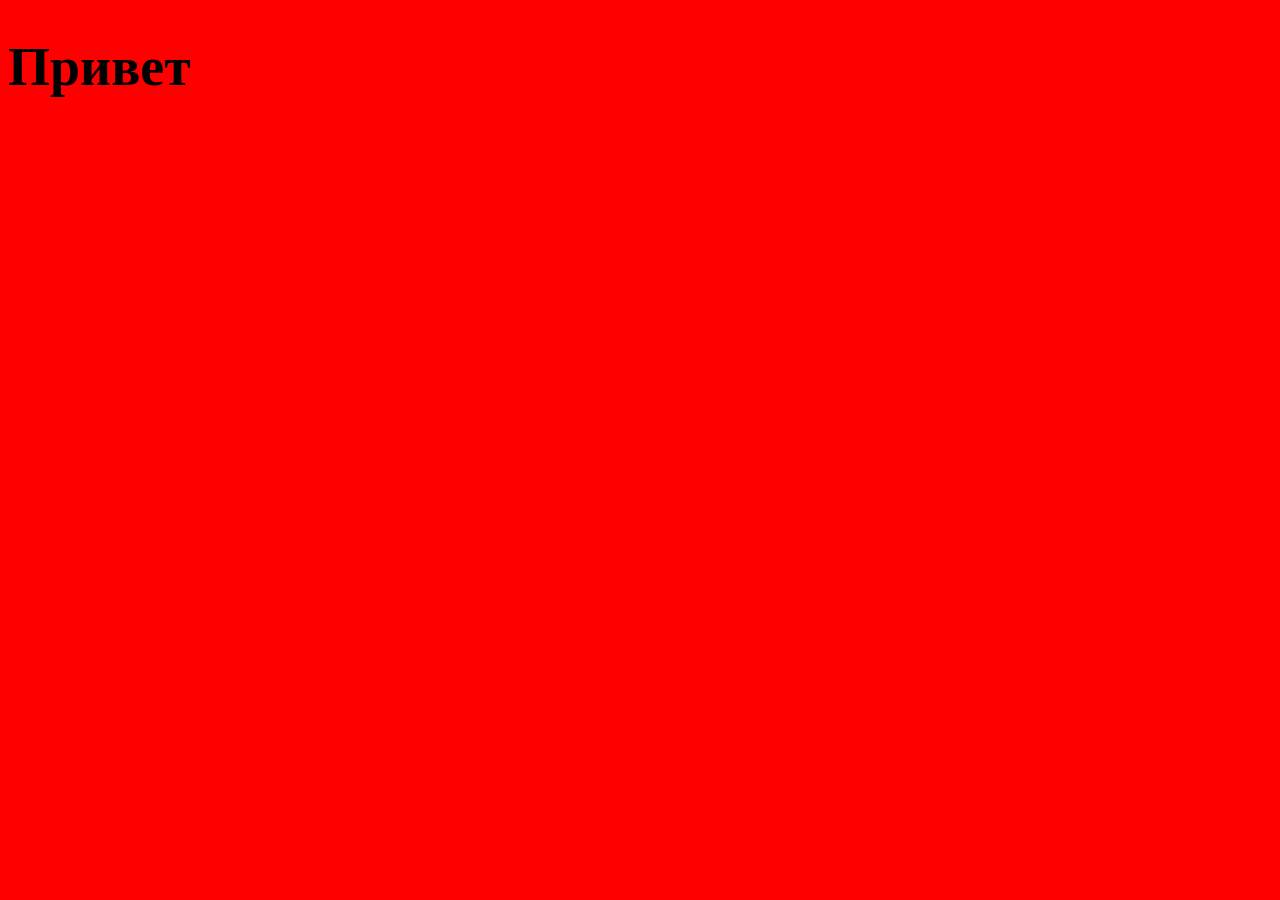
<file: primer1/src/index.html>
<!DOCTYPE html>
<html lang="en">
<head>
    <meta charset="UTF-8">
    <meta http-equiv="X-UA-Compatible" content="IE=edge">
    <meta name="viewport" content="width=device-width, initial-scale=1.0">
    <title>Primer1</title>
    <link rel="stylesheet" href="css/style.css">
</head>
<body>
    <h1>Привет</h1>
</body>
</html>
</file>
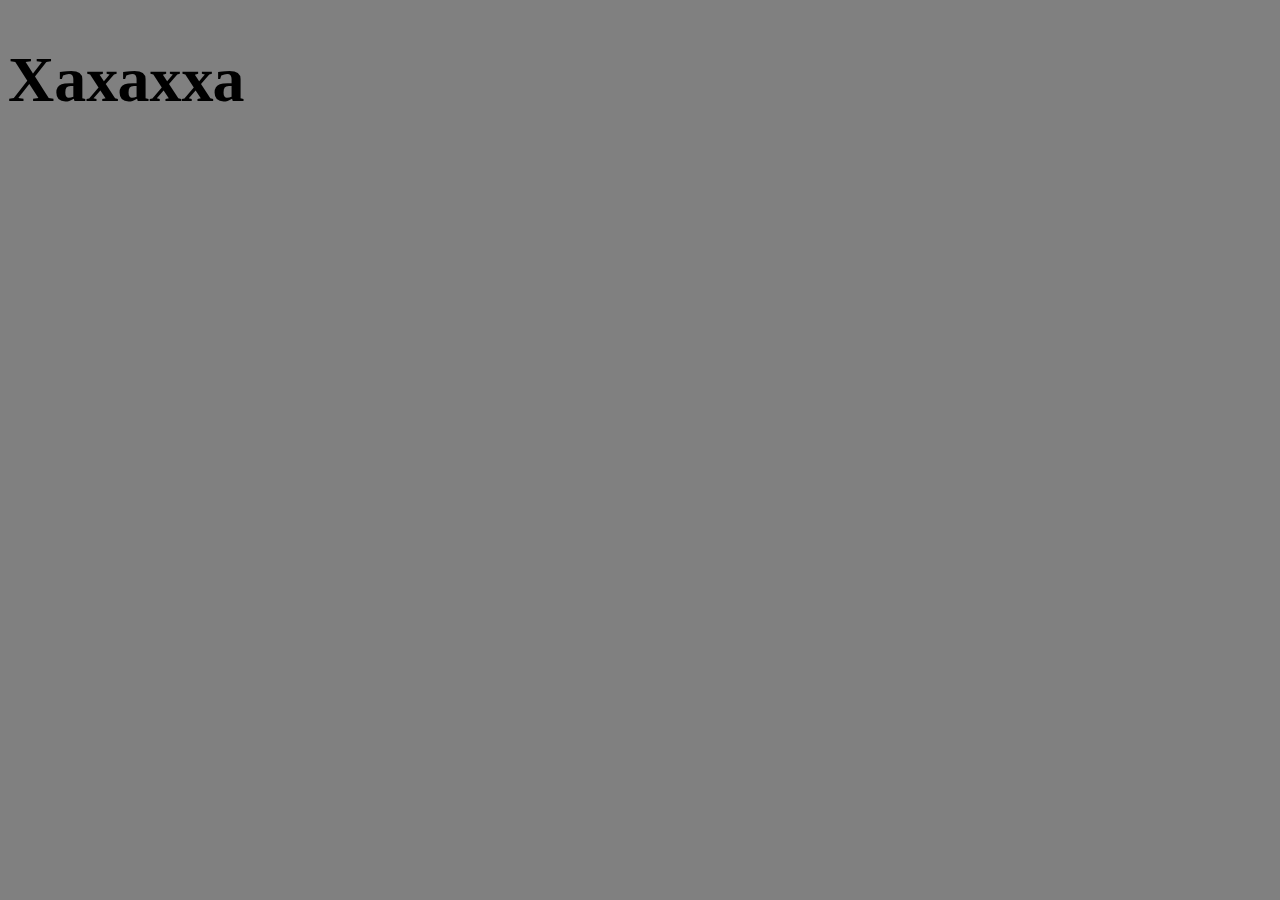
<file: primer2/src/index.html>
<!DOCTYPE html>
<html lang="en">

<head>
    <meta charset="UTF-8">
    <meta http-equiv="X-UA-Compatible" content="IE=edge">
    <meta name="viewport" content="width=device-width, initial-scale=1.0">
    <title>Primer2</title>
    <link rel="stylesheet" href="css/style.css">
</head>

<body>
    <h1>Хахахха</h1>
</body>

</html>
</file>
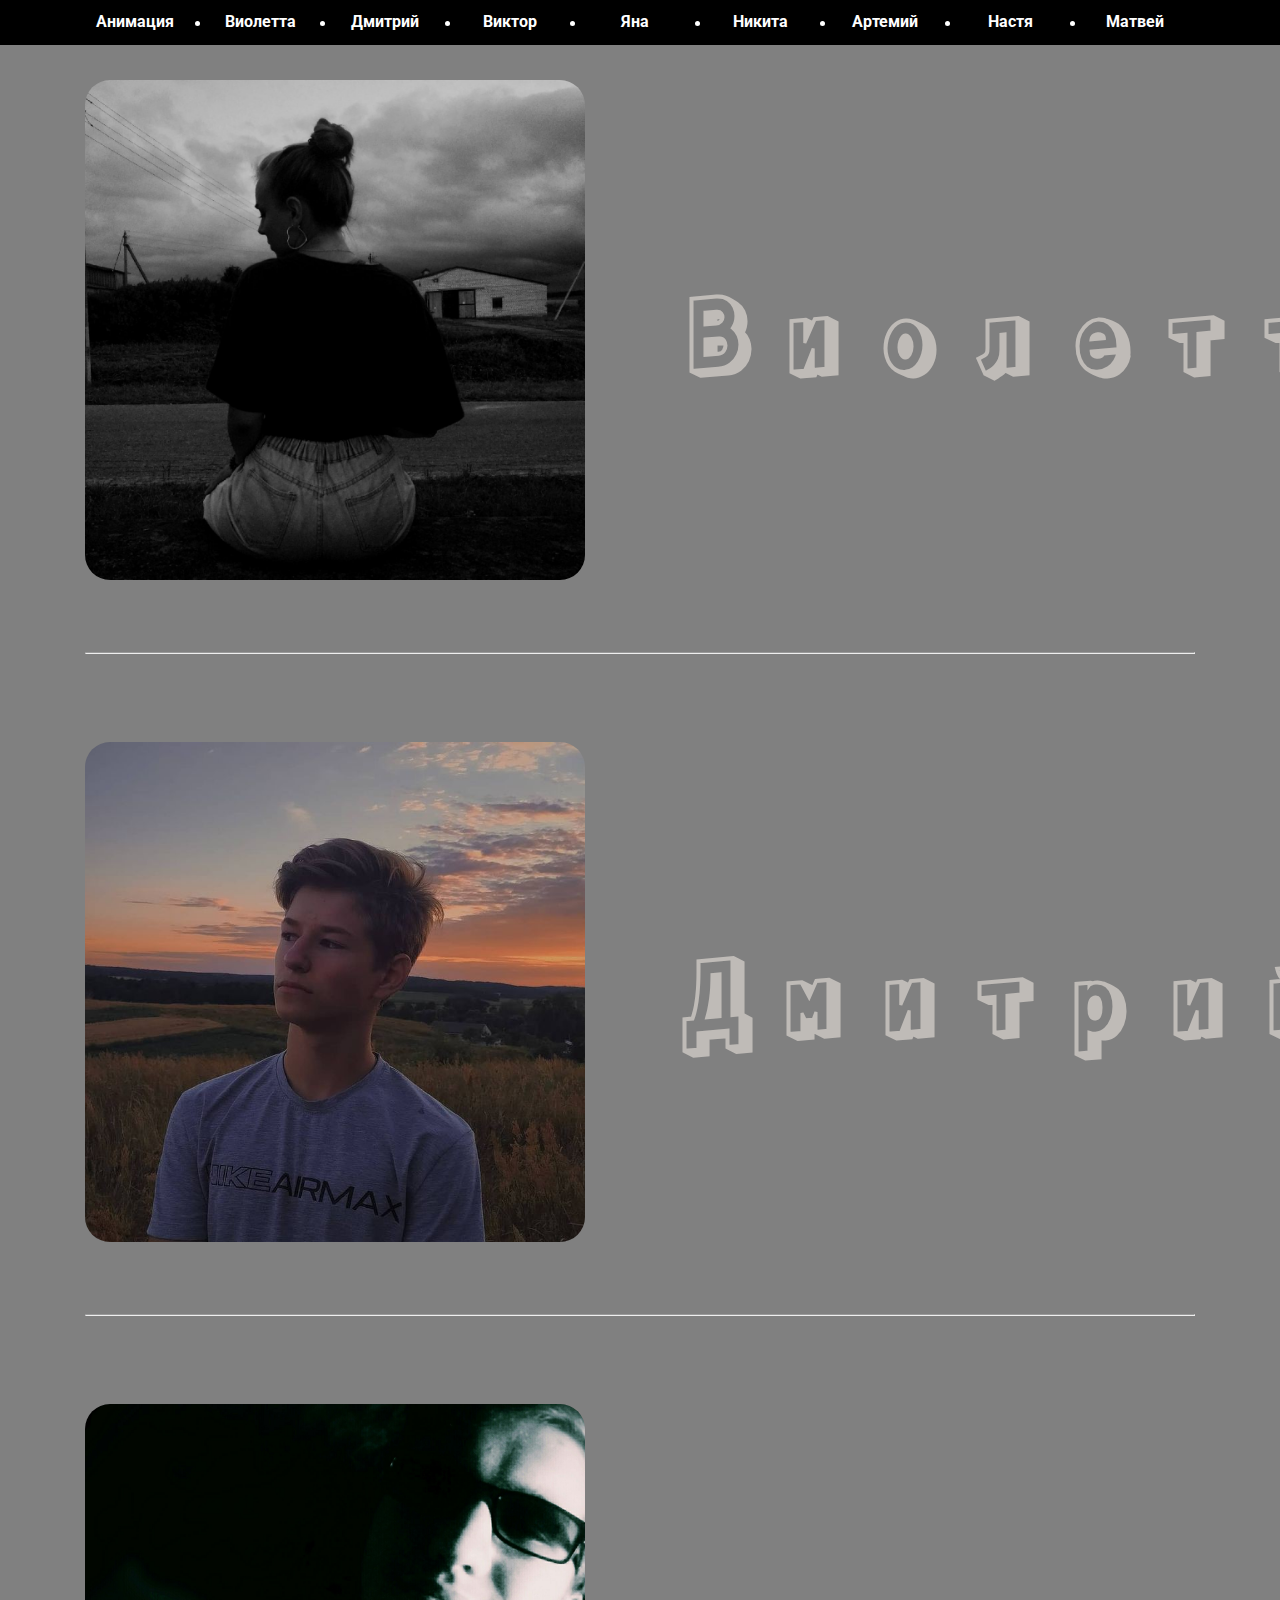
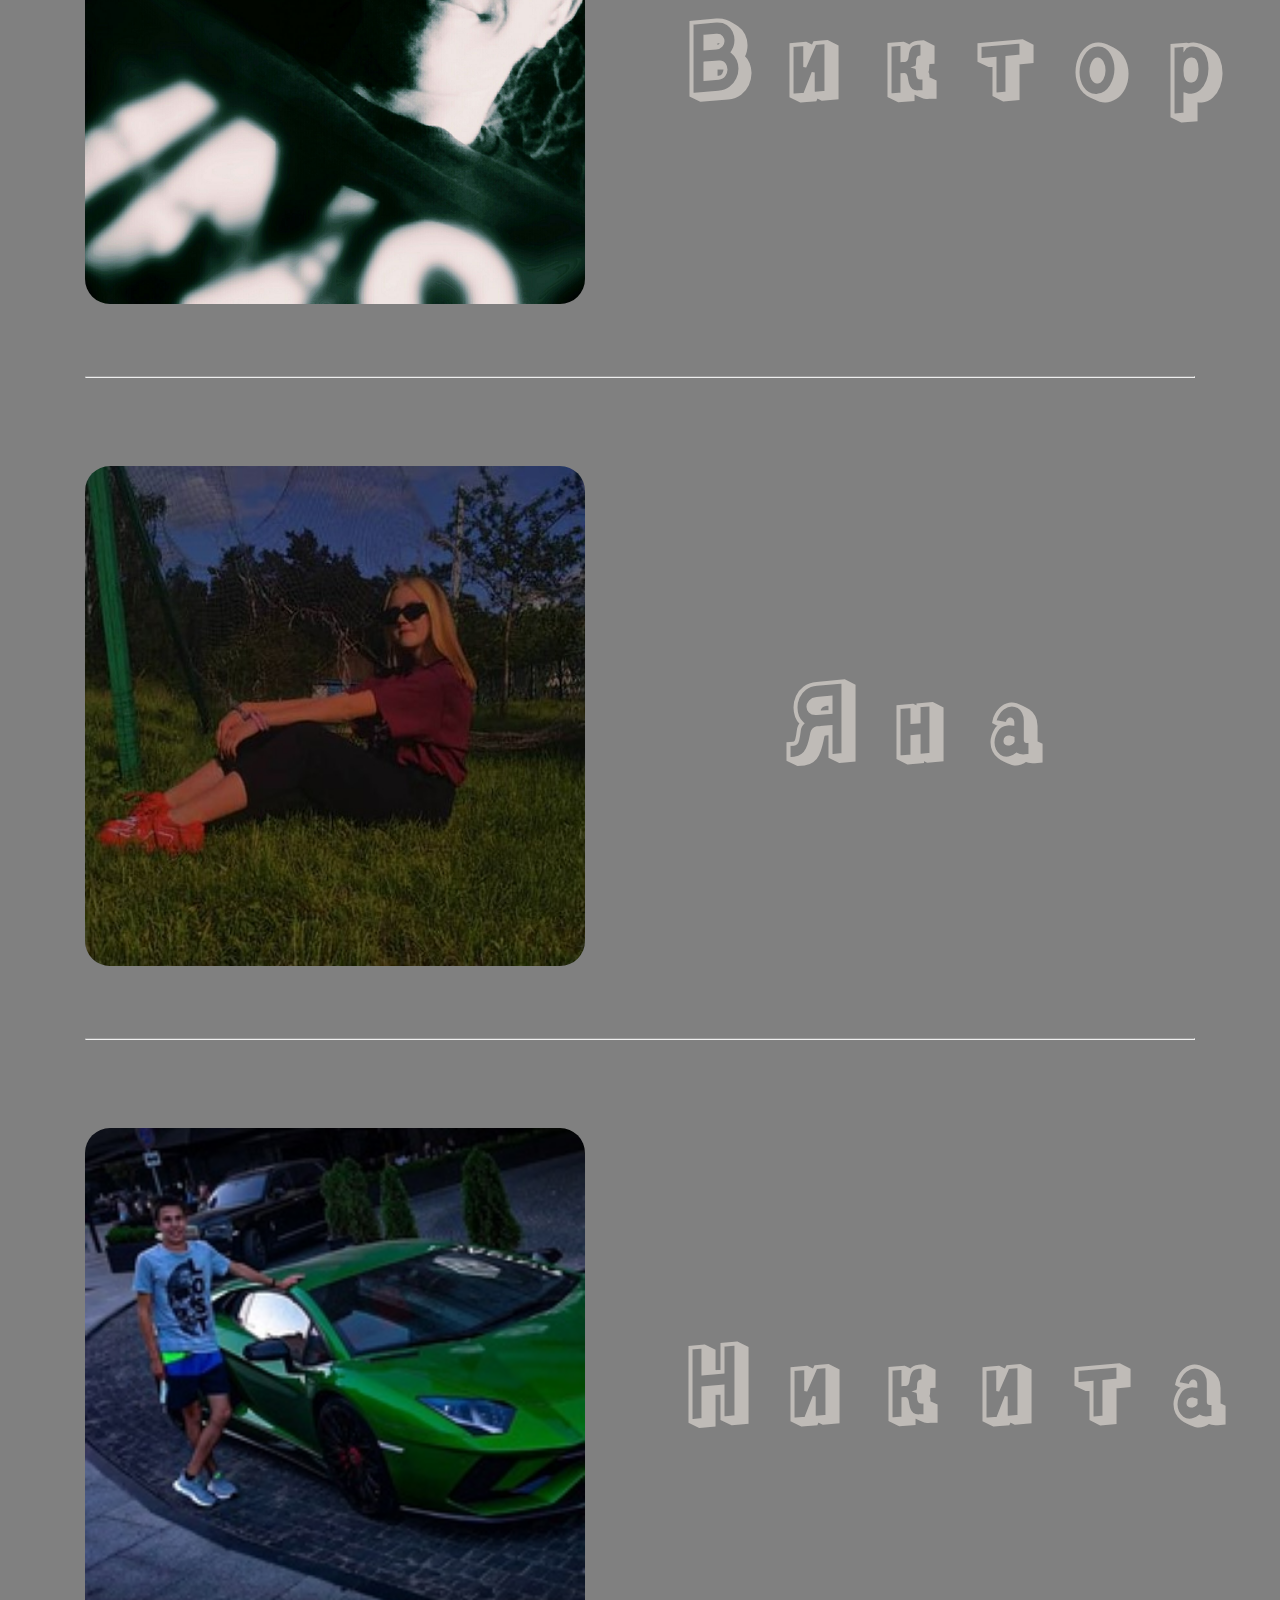
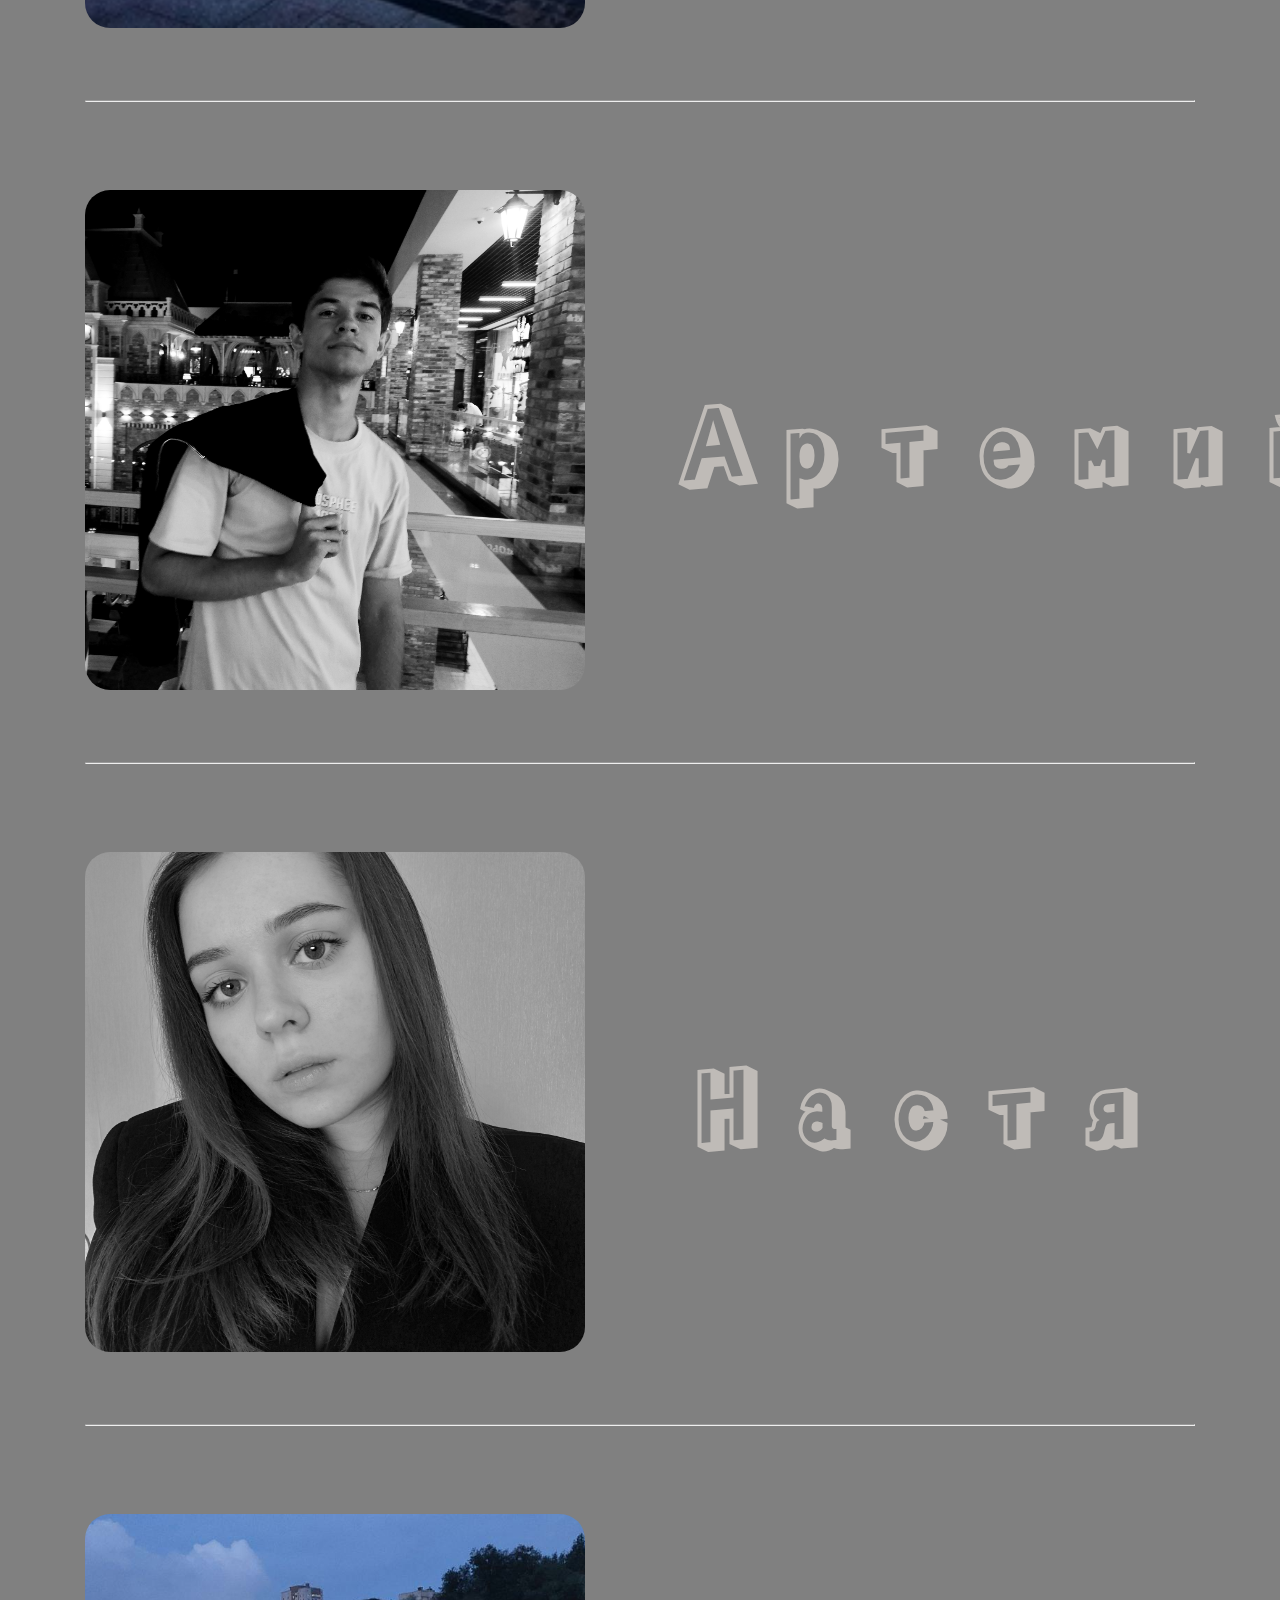
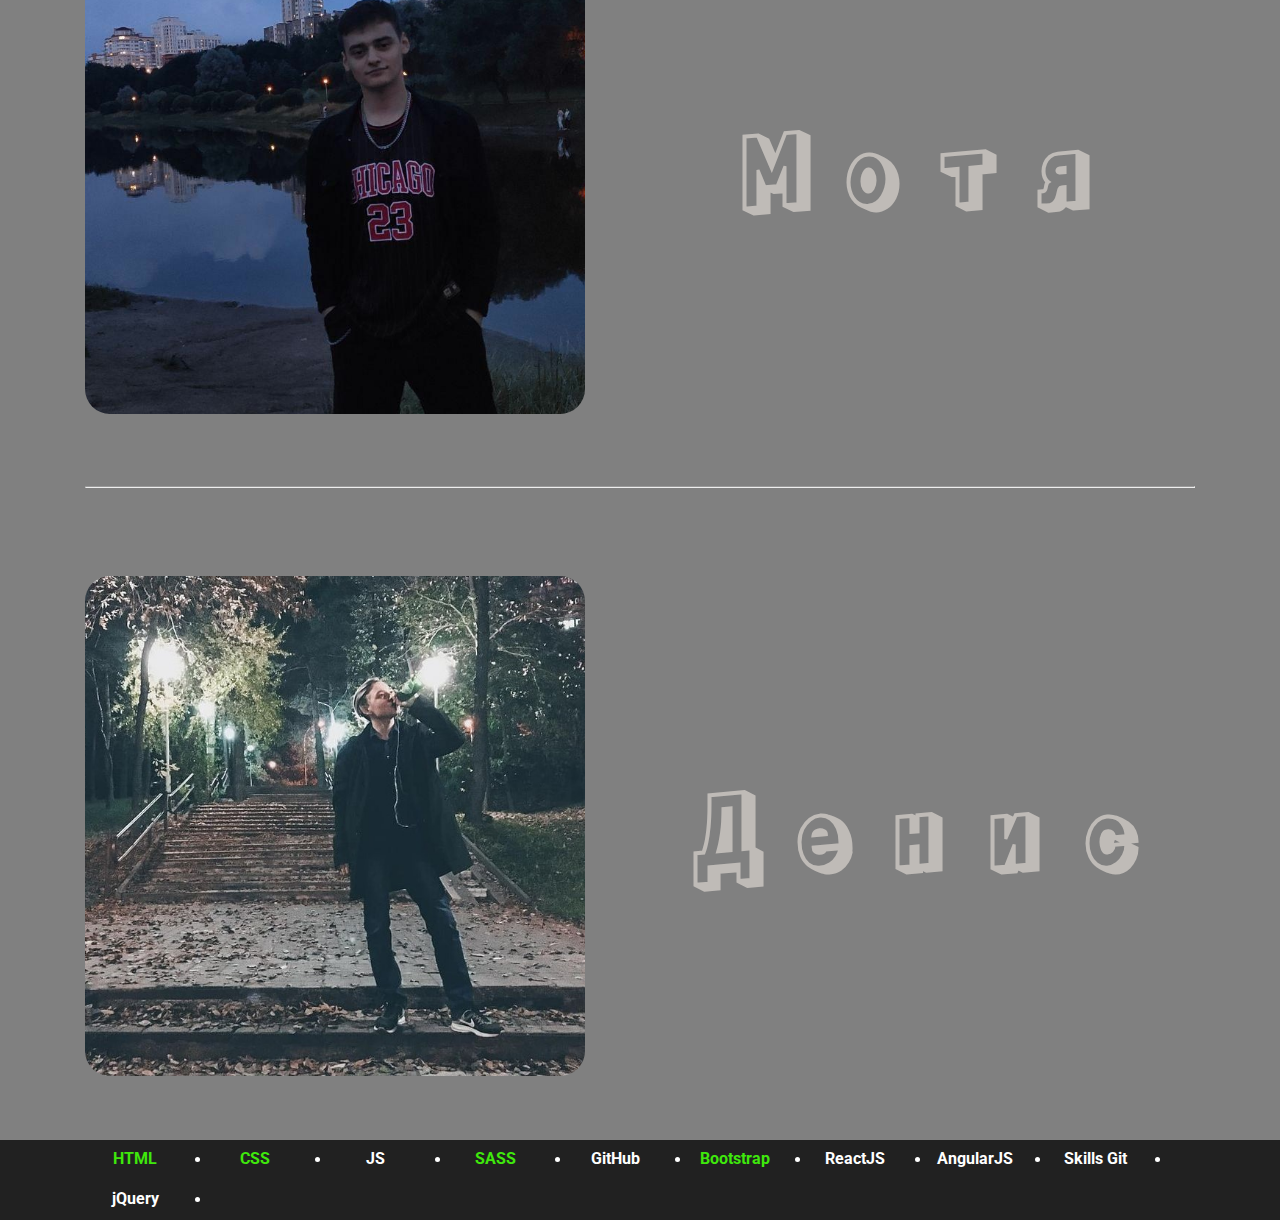
<file: mysite/my_solo/src/index.html>
<!DOCTYPE html>
<html lang="en">
<head>
    <meta charset="UTF-8">
    <meta http-equiv="X-UA-Compatible" content="IE=edge">
    <meta name="viewport" content="width=device-width, initial-scale=1.0">
    <title>MySolo</title>
    <link rel="stylesheet" href="css/style.css">
</head>
<body>
    
      <header>
        <nav class="header">
            <div class="container">
                <div class="header__title">
                    <div class="header__item">
                        <div class="header__item-descr header__animated">Анимация</div>
                    </div>
                    <div class="header__item">
                        <div class="header__item-descr header__animated"><a href="https://vk.com/dy1kh3">Виолетта</a></div>
                    </div>
                    <div class="header__item">
                        <div class="header__item-descr header__animated"><a href="https://vk.com/cherpak_19">Дмитрий</a></div>
                    </div>
                    <div class="header__item">
                        <div class="header__item-descr header__animated"><a href="https://vk.com/tyresliro">Виктор</a></div>
                    </div>
                    <div class="header__item">
                        <div class="header__item-descr header__animated"><a href="https://vk.com/i_xz220">Яна</a></div>
                    </div>
                    <div class="header__item">
                        <div class="header__item-descr header__animated"><a href="https://vk.com/id419847227">Никита</a></div>
                    </div>
                    <div class="header__item">
                        <div class="header__item-descr header__animated"><a href="https://vk.com/xtem4ikx">Артемий</a></div>
                    </div>
                    <div class="header__item">
                        <div class="header__item-descr header__animated"><a href="https://vk.com/id207239082">Настя</a></div>
                    </div>
                    <div class="header__item">
                        <div class="header__item-descr header__animated"><a href="https://vk.com/adamushkomatvei">Матвей</a></div>
                    </div>
                    
                </div>
   
                
            </div>
        </nav>
    </header> 
     
    
    
     
     
      
    
   
        <section class="animation">
        <div class="container">
            
            <div class="animation__wrapper">
                <div class="animation__wrapper-img">
                    <img src="image/3EunDJvuwbI.jpg" alt="viola">
                </div>
                <div class="animation__wrapper-descr animation__animated">
                    <a href="https://vk.com/dy1kh3">Виолетта</a>
                </div>
                
            </div>
            <br>
            <hr>
            <div class="animation__wrapper">
                <div class="animation__wrapper-img">
                    <img src="image/dima.jpg" alt="viola">
                </div>
                <div class="animation__wrapper-descr animation__animated">
                    <a href="https://vk.com/cherpak_19">Дмитрий</a>
                </div>
                
            </div>
            <br>
            <hr>
            <div class="animation__wrapper">
                <div class="animation__wrapper-img">
                    <img src="image/витя.jpg" alt="viola">
                </div>
                <div class="animation__wrapper-descr animation__animated">
                    <a href="https://vk.com/tyresliro">Виктор</a>
                </div>
                
            </div>
            <br>
            <hr>
            <div class="animation__wrapper">
                <div class="animation__wrapper-img">
                    <img src="image/яна.jpg" alt="viola">
                </div>
                <div class="animation__wrapper-descr animation__animated">
                    <a href="https://vk.com/i_xz220">Яна</a>
                </div>
                
            </div>
            <br>
            <hr>
            <div class="animation__wrapper">
                <div class="animation__wrapper-img">
                    <img src="image/никита.jpg" alt="viola">
                </div>
                <div class="animation__wrapper-descr animation__animated">
                    <a href="https://vk.com/id419847227">Никита</a>
                </div>
                
            </div>
            <br>
            <hr>
            <div class="animation__wrapper">
                <div class="animation__wrapper-img">
                    <img src="image/eZfopbhqO3M.jpg" alt="viola">
                </div>
                <div class="animation__wrapper-descr animation__animated">
                    <a href="https://vk.com/xtem4ikx">Артемий</a>
                </div>
                
            </div>
            <br>
            <hr>
            <div class="animation__wrapper">
                <div class="animation__wrapper-img">
                    <img src="image/настя.jpg" alt="viola">
                </div>
                <div class="animation__wrapper-descr animation__animated">
                    <a href="https://vk.com/id207239082">Настя</a>
                </div>
                
            </div>
            <br>
            <hr>
            <div class="animation__wrapper">
                <div class="animation__wrapper-img">
                    <img src="image/матвей.jpg" alt="viola">
                </div>
                <div class="animation__wrapper-descr animation__animated">
                    <a href="https://vk.com/adamushkomatvei">Мотя</a>
                </div>
                
            </div>
            <br>
            <hr>
            <div class="animation__wrapper">
                <div class="animation__wrapper-img">
                    <img src="image/денис.jpg" alt="viola">
                </div>
                <div class="animation__wrapper-descr animation__animated">
                    <a href="https://vk.com/gomza_denis">Денис</a>
                </div>
                
            </div>
            <br>
            

        </div>
    </section>   

         <div class="footers">
        <div class="container">
            
                <div class="footers__title">
                    <div class="footers__items">
                        <div class="footers__items-descr footers__animated wow_green">HTML</div>
                    </div>
                    <div class="footers__items">
                        <div class="footers__items-descr footers__animated wow_green">CSS</div>
                    </div>
                    <div class="footers__items">
                        <div class="footers__items-descr footers__animated">JS</div>
                    </div>
                    <div class="footers__items">
                        <div class="footers__items-descr footers__animated wow_green">SASS</div>
                    </div>
                    <div class="footers__items">
                        <div class="footers__items-descr  footers__animated">GitHub</div>
                    </div>
                    <div class="footers__items">
                        <div class="footers__items-descr footers__animated wow_green">Bootstrap</div>
                    </div>
                    <div class="footers__items">
                        <div class="footers__items-descr footers__animated">ReactJS</div>
                    </div>
                    <div class="footers__items">
                        <div class="footers__items-descr footers__animated">AngularJS</div>
                    </div>
                    <div class="footers__items">
                        <div class="footers__items-descr footers__animated">Skills Git</div>
                    </div>
                    <div class="footers__items">
                        <div class="footers__items-descr footers__animated">jQuery</div>
                    </div>
                    
                    
                </div>
            
        </div>
    </div>     
</body>
</html>
</file>
<file: primer1/src/css/style.css>
body {
  background-color: red;
}

h1 {
  font-size: 54px;
}
</file>
<file: primer2/src/css/style.css>
body {
  background-color: grey;
}

h1 {
  font-size: 64px;
}
</file>
<file: mysite/my_solo/src/css/style.css>
@charset "UTF-8";
@import url("https://fonts.googleapis.com/css2?family=Roboto&display=swap");
@import url("https://fonts.googleapis.com/css2?family=Rampart+One&display=swap");
/* line 4, ../../../../../../Тёmыch/Desktop/my_solo/src/sass/style.sass */
* {
  font-family: 'Roboto', sans-serif;
}

/*!
 * Bootstrap Grid v4.3.1 (https://getbootstrap.com/)
 * Copyright 2011-2019 The Bootstrap Authors
 * Copyright 2011-2019 Twitter, Inc.
 * Licensed under MIT (https://github.com/twbs/bootstrap/blob/master/LICENSE)
 */
/* line 7, ../../../../../../Тёmыch/Desktop/my_solo/src/sass/option/_bootstrap-grid.min.scss */
html {
  box-sizing: border-box;
  -ms-overflow-style: scrollbar;
}

/* line 11, ../../../../../../Тёmыch/Desktop/my_solo/src/sass/option/_bootstrap-grid.min.scss */
*,
::after,
::before {
  box-sizing: inherit;
}

/* line 16, ../../../../../../Тёmыch/Desktop/my_solo/src/sass/option/_bootstrap-grid.min.scss */
.container {
  width: 100%;
  padding-right: 15px;
  padding-left: 15px;
  margin-right: auto;
  margin-left: auto;
}

@media (min-width: 576px) {
  /* line 24, ../../../../../../Тёmыch/Desktop/my_solo/src/sass/option/_bootstrap-grid.min.scss */
  .container {
    max-width: 540px;
  }
}

@media (min-width: 768px) {
  /* line 29, ../../../../../../Тёmыch/Desktop/my_solo/src/sass/option/_bootstrap-grid.min.scss */
  .container {
    max-width: 720px;
  }
}

@media (min-width: 992px) {
  /* line 34, ../../../../../../Тёmыch/Desktop/my_solo/src/sass/option/_bootstrap-grid.min.scss */
  .container {
    max-width: 960px;
  }
}

@media (min-width: 1200px) {
  /* line 39, ../../../../../../Тёmыch/Desktop/my_solo/src/sass/option/_bootstrap-grid.min.scss */
  .container {
    max-width: 1140px;
  }
}

/* line 43, ../../../../../../Тёmыch/Desktop/my_solo/src/sass/option/_bootstrap-grid.min.scss */
.container-fluid {
  width: 100%;
  padding-right: 15px;
  padding-left: 15px;
  margin-right: auto;
  margin-left: auto;
}

/* line 50, ../../../../../../Тёmыch/Desktop/my_solo/src/sass/option/_bootstrap-grid.min.scss */
.row {
  display: -ms-flexbox;
  display: flex;
  -ms-flex-wrap: wrap;
  flex-wrap: wrap;
  margin-right: -15px;
  margin-left: -15px;
}

/* line 58, ../../../../../../Тёmыch/Desktop/my_solo/src/sass/option/_bootstrap-grid.min.scss */
.no-gutters {
  margin-right: 0;
  margin-left: 0;
}

/* line 62, ../../../../../../Тёmыch/Desktop/my_solo/src/sass/option/_bootstrap-grid.min.scss */
.no-gutters > .col,
.no-gutters > [class*="col-"] {
  padding-right: 0;
  padding-left: 0;
}

/* line 67, ../../../../../../Тёmыch/Desktop/my_solo/src/sass/option/_bootstrap-grid.min.scss */
.col,
.col-1,
.col-10,
.col-11,
.col-12,
.col-2,
.col-3,
.col-4,
.col-5,
.col-6,
.col-7,
.col-8,
.col-9,
.col-auto,
.col-lg,
.col-lg-1,
.col-lg-10,
.col-lg-11,
.col-lg-12,
.col-lg-2,
.col-lg-3,
.col-lg-4,
.col-lg-5,
.col-lg-6,
.col-lg-7,
.col-lg-8,
.col-lg-9,
.col-lg-auto,
.col-md,
.col-md-1,
.col-md-10,
.col-md-11,
.col-md-12,
.col-md-2,
.col-md-3,
.col-md-4,
.col-md-5,
.col-md-6,
.col-md-7,
.col-md-8,
.col-md-9,
.col-md-auto,
.col-sm,
.col-sm-1,
.col-sm-10,
.col-sm-11,
.col-sm-12,
.col-sm-2,
.col-sm-3,
.col-sm-4,
.col-sm-5,
.col-sm-6,
.col-sm-7,
.col-sm-8,
.col-sm-9,
.col-sm-auto,
.col-xl,
.col-xl-1,
.col-xl-10,
.col-xl-11,
.col-xl-12,
.col-xl-2,
.col-xl-3,
.col-xl-4,
.col-xl-5,
.col-xl-6,
.col-xl-7,
.col-xl-8,
.col-xl-9,
.col-xl-auto {
  position: relative;
  width: 100%;
  padding-right: 15px;
  padding-left: 15px;
}

/* line 142, ../../../../../../Тёmыch/Desktop/my_solo/src/sass/option/_bootstrap-grid.min.scss */
.col {
  -ms-flex-preferred-size: 0;
  flex-basis: 0;
  -ms-flex-positive: 1;
  flex-grow: 1;
  max-width: 100%;
}

/* line 149, ../../../../../../Тёmыch/Desktop/my_solo/src/sass/option/_bootstrap-grid.min.scss */
.col-auto {
  -ms-flex: 0 0 auto;
  flex: 0 0 auto;
  width: auto;
  max-width: 100%;
}

/* line 155, ../../../../../../Тёmыch/Desktop/my_solo/src/sass/option/_bootstrap-grid.min.scss */
.col-1 {
  -ms-flex: 0 0 8.333333%;
  flex: 0 0 8.333333%;
  max-width: 8.333333%;
}

/* line 160, ../../../../../../Тёmыch/Desktop/my_solo/src/sass/option/_bootstrap-grid.min.scss */
.col-2 {
  -ms-flex: 0 0 16.666667%;
  flex: 0 0 16.666667%;
  max-width: 16.666667%;
}

/* line 165, ../../../../../../Тёmыch/Desktop/my_solo/src/sass/option/_bootstrap-grid.min.scss */
.col-3 {
  -ms-flex: 0 0 25%;
  flex: 0 0 25%;
  max-width: 25%;
}

/* line 170, ../../../../../../Тёmыch/Desktop/my_solo/src/sass/option/_bootstrap-grid.min.scss */
.col-4 {
  -ms-flex: 0 0 33.333333%;
  flex: 0 0 33.333333%;
  max-width: 33.333333%;
}

/* line 175, ../../../../../../Тёmыch/Desktop/my_solo/src/sass/option/_bootstrap-grid.min.scss */
.col-5 {
  -ms-flex: 0 0 41.666667%;
  flex: 0 0 41.666667%;
  max-width: 41.666667%;
}

/* line 180, ../../../../../../Тёmыch/Desktop/my_solo/src/sass/option/_bootstrap-grid.min.scss */
.col-6 {
  -ms-flex: 0 0 50%;
  flex: 0 0 50%;
  max-width: 50%;
}

/* line 185, ../../../../../../Тёmыch/Desktop/my_solo/src/sass/option/_bootstrap-grid.min.scss */
.col-7 {
  -ms-flex: 0 0 58.333333%;
  flex: 0 0 58.333333%;
  max-width: 58.333333%;
}

/* line 190, ../../../../../../Тёmыch/Desktop/my_solo/src/sass/option/_bootstrap-grid.min.scss */
.col-8 {
  -ms-flex: 0 0 66.666667%;
  flex: 0 0 66.666667%;
  max-width: 66.666667%;
}

/* line 195, ../../../../../../Тёmыch/Desktop/my_solo/src/sass/option/_bootstrap-grid.min.scss */
.col-9 {
  -ms-flex: 0 0 75%;
  flex: 0 0 75%;
  max-width: 75%;
}

/* line 200, ../../../../../../Тёmыch/Desktop/my_solo/src/sass/option/_bootstrap-grid.min.scss */
.col-10 {
  -ms-flex: 0 0 83.333333%;
  flex: 0 0 83.333333%;
  max-width: 83.333333%;
}

/* line 205, ../../../../../../Тёmыch/Desktop/my_solo/src/sass/option/_bootstrap-grid.min.scss */
.col-11 {
  -ms-flex: 0 0 91.666667%;
  flex: 0 0 91.666667%;
  max-width: 91.666667%;
}

/* line 210, ../../../../../../Тёmыch/Desktop/my_solo/src/sass/option/_bootstrap-grid.min.scss */
.col-12 {
  -ms-flex: 0 0 100%;
  flex: 0 0 100%;
  max-width: 100%;
}

/* line 215, ../../../../../../Тёmыch/Desktop/my_solo/src/sass/option/_bootstrap-grid.min.scss */
.order-first {
  -ms-flex-order: -1;
  order: -1;
}

/* line 219, ../../../../../../Тёmыch/Desktop/my_solo/src/sass/option/_bootstrap-grid.min.scss */
.order-last {
  -ms-flex-order: 13;
  order: 13;
}

/* line 223, ../../../../../../Тёmыch/Desktop/my_solo/src/sass/option/_bootstrap-grid.min.scss */
.order-0 {
  -ms-flex-order: 0;
  order: 0;
}

/* line 227, ../../../../../../Тёmыch/Desktop/my_solo/src/sass/option/_bootstrap-grid.min.scss */
.order-1 {
  -ms-flex-order: 1;
  order: 1;
}

/* line 231, ../../../../../../Тёmыch/Desktop/my_solo/src/sass/option/_bootstrap-grid.min.scss */
.order-2 {
  -ms-flex-order: 2;
  order: 2;
}

/* line 235, ../../../../../../Тёmыch/Desktop/my_solo/src/sass/option/_bootstrap-grid.min.scss */
.order-3 {
  -ms-flex-order: 3;
  order: 3;
}

/* line 239, ../../../../../../Тёmыch/Desktop/my_solo/src/sass/option/_bootstrap-grid.min.scss */
.order-4 {
  -ms-flex-order: 4;
  order: 4;
}

/* line 243, ../../../../../../Тёmыch/Desktop/my_solo/src/sass/option/_bootstrap-grid.min.scss */
.order-5 {
  -ms-flex-order: 5;
  order: 5;
}

/* line 247, ../../../../../../Тёmыch/Desktop/my_solo/src/sass/option/_bootstrap-grid.min.scss */
.order-6 {
  -ms-flex-order: 6;
  order: 6;
}

/* line 251, ../../../../../../Тёmыch/Desktop/my_solo/src/sass/option/_bootstrap-grid.min.scss */
.order-7 {
  -ms-flex-order: 7;
  order: 7;
}

/* line 255, ../../../../../../Тёmыch/Desktop/my_solo/src/sass/option/_bootstrap-grid.min.scss */
.order-8 {
  -ms-flex-order: 8;
  order: 8;
}

/* line 259, ../../../../../../Тёmыch/Desktop/my_solo/src/sass/option/_bootstrap-grid.min.scss */
.order-9 {
  -ms-flex-order: 9;
  order: 9;
}

/* line 263, ../../../../../../Тёmыch/Desktop/my_solo/src/sass/option/_bootstrap-grid.min.scss */
.order-10 {
  -ms-flex-order: 10;
  order: 10;
}

/* line 267, ../../../../../../Тёmыch/Desktop/my_solo/src/sass/option/_bootstrap-grid.min.scss */
.order-11 {
  -ms-flex-order: 11;
  order: 11;
}

/* line 271, ../../../../../../Тёmыch/Desktop/my_solo/src/sass/option/_bootstrap-grid.min.scss */
.order-12 {
  -ms-flex-order: 12;
  order: 12;
}

/* line 275, ../../../../../../Тёmыch/Desktop/my_solo/src/sass/option/_bootstrap-grid.min.scss */
.offset-1 {
  margin-left: 8.333333%;
}

/* line 278, ../../../../../../Тёmыch/Desktop/my_solo/src/sass/option/_bootstrap-grid.min.scss */
.offset-2 {
  margin-left: 16.666667%;
}

/* line 281, ../../../../../../Тёmыch/Desktop/my_solo/src/sass/option/_bootstrap-grid.min.scss */
.offset-3 {
  margin-left: 25%;
}

/* line 284, ../../../../../../Тёmыch/Desktop/my_solo/src/sass/option/_bootstrap-grid.min.scss */
.offset-4 {
  margin-left: 33.333333%;
}

/* line 287, ../../../../../../Тёmыch/Desktop/my_solo/src/sass/option/_bootstrap-grid.min.scss */
.offset-5 {
  margin-left: 41.666667%;
}

/* line 290, ../../../../../../Тёmыch/Desktop/my_solo/src/sass/option/_bootstrap-grid.min.scss */
.offset-6 {
  margin-left: 50%;
}

/* line 293, ../../../../../../Тёmыch/Desktop/my_solo/src/sass/option/_bootstrap-grid.min.scss */
.offset-7 {
  margin-left: 58.333333%;
}

/* line 296, ../../../../../../Тёmыch/Desktop/my_solo/src/sass/option/_bootstrap-grid.min.scss */
.offset-8 {
  margin-left: 66.666667%;
}

/* line 299, ../../../../../../Тёmыch/Desktop/my_solo/src/sass/option/_bootstrap-grid.min.scss */
.offset-9 {
  margin-left: 75%;
}

/* line 302, ../../../../../../Тёmыch/Desktop/my_solo/src/sass/option/_bootstrap-grid.min.scss */
.offset-10 {
  margin-left: 83.333333%;
}

/* line 305, ../../../../../../Тёmыch/Desktop/my_solo/src/sass/option/_bootstrap-grid.min.scss */
.offset-11 {
  margin-left: 91.666667%;
}

@media (min-width: 576px) {
  /* line 309, ../../../../../../Тёmыch/Desktop/my_solo/src/sass/option/_bootstrap-grid.min.scss */
  .col-sm {
    -ms-flex-preferred-size: 0;
    flex-basis: 0;
    -ms-flex-positive: 1;
    flex-grow: 1;
    max-width: 100%;
  }
  /* line 316, ../../../../../../Тёmыch/Desktop/my_solo/src/sass/option/_bootstrap-grid.min.scss */
  .col-sm-auto {
    -ms-flex: 0 0 auto;
    flex: 0 0 auto;
    width: auto;
    max-width: 100%;
  }
  /* line 322, ../../../../../../Тёmыch/Desktop/my_solo/src/sass/option/_bootstrap-grid.min.scss */
  .col-sm-1 {
    -ms-flex: 0 0 8.333333%;
    flex: 0 0 8.333333%;
    max-width: 8.333333%;
  }
  /* line 327, ../../../../../../Тёmыch/Desktop/my_solo/src/sass/option/_bootstrap-grid.min.scss */
  .col-sm-2 {
    -ms-flex: 0 0 16.666667%;
    flex: 0 0 16.666667%;
    max-width: 16.666667%;
  }
  /* line 332, ../../../../../../Тёmыch/Desktop/my_solo/src/sass/option/_bootstrap-grid.min.scss */
  .col-sm-3 {
    -ms-flex: 0 0 25%;
    flex: 0 0 25%;
    max-width: 25%;
  }
  /* line 337, ../../../../../../Тёmыch/Desktop/my_solo/src/sass/option/_bootstrap-grid.min.scss */
  .col-sm-4 {
    -ms-flex: 0 0 33.333333%;
    flex: 0 0 33.333333%;
    max-width: 33.333333%;
  }
  /* line 342, ../../../../../../Тёmыch/Desktop/my_solo/src/sass/option/_bootstrap-grid.min.scss */
  .col-sm-5 {
    -ms-flex: 0 0 41.666667%;
    flex: 0 0 41.666667%;
    max-width: 41.666667%;
  }
  /* line 347, ../../../../../../Тёmыch/Desktop/my_solo/src/sass/option/_bootstrap-grid.min.scss */
  .col-sm-6 {
    -ms-flex: 0 0 50%;
    flex: 0 0 50%;
    max-width: 50%;
  }
  /* line 352, ../../../../../../Тёmыch/Desktop/my_solo/src/sass/option/_bootstrap-grid.min.scss */
  .col-sm-7 {
    -ms-flex: 0 0 58.333333%;
    flex: 0 0 58.333333%;
    max-width: 58.333333%;
  }
  /* line 357, ../../../../../../Тёmыch/Desktop/my_solo/src/sass/option/_bootstrap-grid.min.scss */
  .col-sm-8 {
    -ms-flex: 0 0 66.666667%;
    flex: 0 0 66.666667%;
    max-width: 66.666667%;
  }
  /* line 362, ../../../../../../Тёmыch/Desktop/my_solo/src/sass/option/_bootstrap-grid.min.scss */
  .col-sm-9 {
    -ms-flex: 0 0 75%;
    flex: 0 0 75%;
    max-width: 75%;
  }
  /* line 367, ../../../../../../Тёmыch/Desktop/my_solo/src/sass/option/_bootstrap-grid.min.scss */
  .col-sm-10 {
    -ms-flex: 0 0 83.333333%;
    flex: 0 0 83.333333%;
    max-width: 83.333333%;
  }
  /* line 372, ../../../../../../Тёmыch/Desktop/my_solo/src/sass/option/_bootstrap-grid.min.scss */
  .col-sm-11 {
    -ms-flex: 0 0 91.666667%;
    flex: 0 0 91.666667%;
    max-width: 91.666667%;
  }
  /* line 377, ../../../../../../Тёmыch/Desktop/my_solo/src/sass/option/_bootstrap-grid.min.scss */
  .col-sm-12 {
    -ms-flex: 0 0 100%;
    flex: 0 0 100%;
    max-width: 100%;
  }
  /* line 382, ../../../../../../Тёmыch/Desktop/my_solo/src/sass/option/_bootstrap-grid.min.scss */
  .order-sm-first {
    -ms-flex-order: -1;
    order: -1;
  }
  /* line 386, ../../../../../../Тёmыch/Desktop/my_solo/src/sass/option/_bootstrap-grid.min.scss */
  .order-sm-last {
    -ms-flex-order: 13;
    order: 13;
  }
  /* line 390, ../../../../../../Тёmыch/Desktop/my_solo/src/sass/option/_bootstrap-grid.min.scss */
  .order-sm-0 {
    -ms-flex-order: 0;
    order: 0;
  }
  /* line 394, ../../../../../../Тёmыch/Desktop/my_solo/src/sass/option/_bootstrap-grid.min.scss */
  .order-sm-1 {
    -ms-flex-order: 1;
    order: 1;
  }
  /* line 398, ../../../../../../Тёmыch/Desktop/my_solo/src/sass/option/_bootstrap-grid.min.scss */
  .order-sm-2 {
    -ms-flex-order: 2;
    order: 2;
  }
  /* line 402, ../../../../../../Тёmыch/Desktop/my_solo/src/sass/option/_bootstrap-grid.min.scss */
  .order-sm-3 {
    -ms-flex-order: 3;
    order: 3;
  }
  /* line 406, ../../../../../../Тёmыch/Desktop/my_solo/src/sass/option/_bootstrap-grid.min.scss */
  .order-sm-4 {
    -ms-flex-order: 4;
    order: 4;
  }
  /* line 410, ../../../../../../Тёmыch/Desktop/my_solo/src/sass/option/_bootstrap-grid.min.scss */
  .order-sm-5 {
    -ms-flex-order: 5;
    order: 5;
  }
  /* line 414, ../../../../../../Тёmыch/Desktop/my_solo/src/sass/option/_bootstrap-grid.min.scss */
  .order-sm-6 {
    -ms-flex-order: 6;
    order: 6;
  }
  /* line 418, ../../../../../../Тёmыch/Desktop/my_solo/src/sass/option/_bootstrap-grid.min.scss */
  .order-sm-7 {
    -ms-flex-order: 7;
    order: 7;
  }
  /* line 422, ../../../../../../Тёmыch/Desktop/my_solo/src/sass/option/_bootstrap-grid.min.scss */
  .order-sm-8 {
    -ms-flex-order: 8;
    order: 8;
  }
  /* line 426, ../../../../../../Тёmыch/Desktop/my_solo/src/sass/option/_bootstrap-grid.min.scss */
  .order-sm-9 {
    -ms-flex-order: 9;
    order: 9;
  }
  /* line 430, ../../../../../../Тёmыch/Desktop/my_solo/src/sass/option/_bootstrap-grid.min.scss */
  .order-sm-10 {
    -ms-flex-order: 10;
    order: 10;
  }
  /* line 434, ../../../../../../Тёmыch/Desktop/my_solo/src/sass/option/_bootstrap-grid.min.scss */
  .order-sm-11 {
    -ms-flex-order: 11;
    order: 11;
  }
  /* line 438, ../../../../../../Тёmыch/Desktop/my_solo/src/sass/option/_bootstrap-grid.min.scss */
  .order-sm-12 {
    -ms-flex-order: 12;
    order: 12;
  }
  /* line 442, ../../../../../../Тёmыch/Desktop/my_solo/src/sass/option/_bootstrap-grid.min.scss */
  .offset-sm-0 {
    margin-left: 0;
  }
  /* line 445, ../../../../../../Тёmыch/Desktop/my_solo/src/sass/option/_bootstrap-grid.min.scss */
  .offset-sm-1 {
    margin-left: 8.333333%;
  }
  /* line 448, ../../../../../../Тёmыch/Desktop/my_solo/src/sass/option/_bootstrap-grid.min.scss */
  .offset-sm-2 {
    margin-left: 16.666667%;
  }
  /* line 451, ../../../../../../Тёmыch/Desktop/my_solo/src/sass/option/_bootstrap-grid.min.scss */
  .offset-sm-3 {
    margin-left: 25%;
  }
  /* line 454, ../../../../../../Тёmыch/Desktop/my_solo/src/sass/option/_bootstrap-grid.min.scss */
  .offset-sm-4 {
    margin-left: 33.333333%;
  }
  /* line 457, ../../../../../../Тёmыch/Desktop/my_solo/src/sass/option/_bootstrap-grid.min.scss */
  .offset-sm-5 {
    margin-left: 41.666667%;
  }
  /* line 460, ../../../../../../Тёmыch/Desktop/my_solo/src/sass/option/_bootstrap-grid.min.scss */
  .offset-sm-6 {
    margin-left: 50%;
  }
  /* line 463, ../../../../../../Тёmыch/Desktop/my_solo/src/sass/option/_bootstrap-grid.min.scss */
  .offset-sm-7 {
    margin-left: 58.333333%;
  }
  /* line 466, ../../../../../../Тёmыch/Desktop/my_solo/src/sass/option/_bootstrap-grid.min.scss */
  .offset-sm-8 {
    margin-left: 66.666667%;
  }
  /* line 469, ../../../../../../Тёmыch/Desktop/my_solo/src/sass/option/_bootstrap-grid.min.scss */
  .offset-sm-9 {
    margin-left: 75%;
  }
  /* line 472, ../../../../../../Тёmыch/Desktop/my_solo/src/sass/option/_bootstrap-grid.min.scss */
  .offset-sm-10 {
    margin-left: 83.333333%;
  }
  /* line 475, ../../../../../../Тёmыch/Desktop/my_solo/src/sass/option/_bootstrap-grid.min.scss */
  .offset-sm-11 {
    margin-left: 91.666667%;
  }
}

@media (min-width: 768px) {
  /* line 480, ../../../../../../Тёmыch/Desktop/my_solo/src/sass/option/_bootstrap-grid.min.scss */
  .col-md {
    -ms-flex-preferred-size: 0;
    flex-basis: 0;
    -ms-flex-positive: 1;
    flex-grow: 1;
    max-width: 100%;
  }
  /* line 487, ../../../../../../Тёmыch/Desktop/my_solo/src/sass/option/_bootstrap-grid.min.scss */
  .col-md-auto {
    -ms-flex: 0 0 auto;
    flex: 0 0 auto;
    width: auto;
    max-width: 100%;
  }
  /* line 493, ../../../../../../Тёmыch/Desktop/my_solo/src/sass/option/_bootstrap-grid.min.scss */
  .col-md-1 {
    -ms-flex: 0 0 8.333333%;
    flex: 0 0 8.333333%;
    max-width: 8.333333%;
  }
  /* line 498, ../../../../../../Тёmыch/Desktop/my_solo/src/sass/option/_bootstrap-grid.min.scss */
  .col-md-2 {
    -ms-flex: 0 0 16.666667%;
    flex: 0 0 16.666667%;
    max-width: 16.666667%;
  }
  /* line 503, ../../../../../../Тёmыch/Desktop/my_solo/src/sass/option/_bootstrap-grid.min.scss */
  .col-md-3 {
    -ms-flex: 0 0 25%;
    flex: 0 0 25%;
    max-width: 25%;
  }
  /* line 508, ../../../../../../Тёmыch/Desktop/my_solo/src/sass/option/_bootstrap-grid.min.scss */
  .col-md-4 {
    -ms-flex: 0 0 33.333333%;
    flex: 0 0 33.333333%;
    max-width: 33.333333%;
  }
  /* line 513, ../../../../../../Тёmыch/Desktop/my_solo/src/sass/option/_bootstrap-grid.min.scss */
  .col-md-5 {
    -ms-flex: 0 0 41.666667%;
    flex: 0 0 41.666667%;
    max-width: 41.666667%;
  }
  /* line 518, ../../../../../../Тёmыch/Desktop/my_solo/src/sass/option/_bootstrap-grid.min.scss */
  .col-md-6 {
    -ms-flex: 0 0 50%;
    flex: 0 0 50%;
    max-width: 50%;
  }
  /* line 523, ../../../../../../Тёmыch/Desktop/my_solo/src/sass/option/_bootstrap-grid.min.scss */
  .col-md-7 {
    -ms-flex: 0 0 58.333333%;
    flex: 0 0 58.333333%;
    max-width: 58.333333%;
  }
  /* line 528, ../../../../../../Тёmыch/Desktop/my_solo/src/sass/option/_bootstrap-grid.min.scss */
  .col-md-8 {
    -ms-flex: 0 0 66.666667%;
    flex: 0 0 66.666667%;
    max-width: 66.666667%;
  }
  /* line 533, ../../../../../../Тёmыch/Desktop/my_solo/src/sass/option/_bootstrap-grid.min.scss */
  .col-md-9 {
    -ms-flex: 0 0 75%;
    flex: 0 0 75%;
    max-width: 75%;
  }
  /* line 538, ../../../../../../Тёmыch/Desktop/my_solo/src/sass/option/_bootstrap-grid.min.scss */
  .col-md-10 {
    -ms-flex: 0 0 83.333333%;
    flex: 0 0 83.333333%;
    max-width: 83.333333%;
  }
  /* line 543, ../../../../../../Тёmыch/Desktop/my_solo/src/sass/option/_bootstrap-grid.min.scss */
  .col-md-11 {
    -ms-flex: 0 0 91.666667%;
    flex: 0 0 91.666667%;
    max-width: 91.666667%;
  }
  /* line 548, ../../../../../../Тёmыch/Desktop/my_solo/src/sass/option/_bootstrap-grid.min.scss */
  .col-md-12 {
    -ms-flex: 0 0 100%;
    flex: 0 0 100%;
    max-width: 100%;
  }
  /* line 553, ../../../../../../Тёmыch/Desktop/my_solo/src/sass/option/_bootstrap-grid.min.scss */
  .order-md-first {
    -ms-flex-order: -1;
    order: -1;
  }
  /* line 557, ../../../../../../Тёmыch/Desktop/my_solo/src/sass/option/_bootstrap-grid.min.scss */
  .order-md-last {
    -ms-flex-order: 13;
    order: 13;
  }
  /* line 561, ../../../../../../Тёmыch/Desktop/my_solo/src/sass/option/_bootstrap-grid.min.scss */
  .order-md-0 {
    -ms-flex-order: 0;
    order: 0;
  }
  /* line 565, ../../../../../../Тёmыch/Desktop/my_solo/src/sass/option/_bootstrap-grid.min.scss */
  .order-md-1 {
    -ms-flex-order: 1;
    order: 1;
  }
  /* line 569, ../../../../../../Тёmыch/Desktop/my_solo/src/sass/option/_bootstrap-grid.min.scss */
  .order-md-2 {
    -ms-flex-order: 2;
    order: 2;
  }
  /* line 573, ../../../../../../Тёmыch/Desktop/my_solo/src/sass/option/_bootstrap-grid.min.scss */
  .order-md-3 {
    -ms-flex-order: 3;
    order: 3;
  }
  /* line 577, ../../../../../../Тёmыch/Desktop/my_solo/src/sass/option/_bootstrap-grid.min.scss */
  .order-md-4 {
    -ms-flex-order: 4;
    order: 4;
  }
  /* line 581, ../../../../../../Тёmыch/Desktop/my_solo/src/sass/option/_bootstrap-grid.min.scss */
  .order-md-5 {
    -ms-flex-order: 5;
    order: 5;
  }
  /* line 585, ../../../../../../Тёmыch/Desktop/my_solo/src/sass/option/_bootstrap-grid.min.scss */
  .order-md-6 {
    -ms-flex-order: 6;
    order: 6;
  }
  /* line 589, ../../../../../../Тёmыch/Desktop/my_solo/src/sass/option/_bootstrap-grid.min.scss */
  .order-md-7 {
    -ms-flex-order: 7;
    order: 7;
  }
  /* line 593, ../../../../../../Тёmыch/Desktop/my_solo/src/sass/option/_bootstrap-grid.min.scss */
  .order-md-8 {
    -ms-flex-order: 8;
    order: 8;
  }
  /* line 597, ../../../../../../Тёmыch/Desktop/my_solo/src/sass/option/_bootstrap-grid.min.scss */
  .order-md-9 {
    -ms-flex-order: 9;
    order: 9;
  }
  /* line 601, ../../../../../../Тёmыch/Desktop/my_solo/src/sass/option/_bootstrap-grid.min.scss */
  .order-md-10 {
    -ms-flex-order: 10;
    order: 10;
  }
  /* line 605, ../../../../../../Тёmыch/Desktop/my_solo/src/sass/option/_bootstrap-grid.min.scss */
  .order-md-11 {
    -ms-flex-order: 11;
    order: 11;
  }
  /* line 609, ../../../../../../Тёmыch/Desktop/my_solo/src/sass/option/_bootstrap-grid.min.scss */
  .order-md-12 {
    -ms-flex-order: 12;
    order: 12;
  }
  /* line 613, ../../../../../../Тёmыch/Desktop/my_solo/src/sass/option/_bootstrap-grid.min.scss */
  .offset-md-0 {
    margin-left: 0;
  }
  /* line 616, ../../../../../../Тёmыch/Desktop/my_solo/src/sass/option/_bootstrap-grid.min.scss */
  .offset-md-1 {
    margin-left: 8.333333%;
  }
  /* line 619, ../../../../../../Тёmыch/Desktop/my_solo/src/sass/option/_bootstrap-grid.min.scss */
  .offset-md-2 {
    margin-left: 16.666667%;
  }
  /* line 622, ../../../../../../Тёmыch/Desktop/my_solo/src/sass/option/_bootstrap-grid.min.scss */
  .offset-md-3 {
    margin-left: 25%;
  }
  /* line 625, ../../../../../../Тёmыch/Desktop/my_solo/src/sass/option/_bootstrap-grid.min.scss */
  .offset-md-4 {
    margin-left: 33.333333%;
  }
  /* line 628, ../../../../../../Тёmыch/Desktop/my_solo/src/sass/option/_bootstrap-grid.min.scss */
  .offset-md-5 {
    margin-left: 41.666667%;
  }
  /* line 631, ../../../../../../Тёmыch/Desktop/my_solo/src/sass/option/_bootstrap-grid.min.scss */
  .offset-md-6 {
    margin-left: 50%;
  }
  /* line 634, ../../../../../../Тёmыch/Desktop/my_solo/src/sass/option/_bootstrap-grid.min.scss */
  .offset-md-7 {
    margin-left: 58.333333%;
  }
  /* line 637, ../../../../../../Тёmыch/Desktop/my_solo/src/sass/option/_bootstrap-grid.min.scss */
  .offset-md-8 {
    margin-left: 66.666667%;
  }
  /* line 640, ../../../../../../Тёmыch/Desktop/my_solo/src/sass/option/_bootstrap-grid.min.scss */
  .offset-md-9 {
    margin-left: 75%;
  }
  /* line 643, ../../../../../../Тёmыch/Desktop/my_solo/src/sass/option/_bootstrap-grid.min.scss */
  .offset-md-10 {
    margin-left: 83.333333%;
  }
  /* line 646, ../../../../../../Тёmыch/Desktop/my_solo/src/sass/option/_bootstrap-grid.min.scss */
  .offset-md-11 {
    margin-left: 91.666667%;
  }
}

@media (min-width: 992px) {
  /* line 651, ../../../../../../Тёmыch/Desktop/my_solo/src/sass/option/_bootstrap-grid.min.scss */
  .col-lg {
    -ms-flex-preferred-size: 0;
    flex-basis: 0;
    -ms-flex-positive: 1;
    flex-grow: 1;
    max-width: 100%;
  }
  /* line 658, ../../../../../../Тёmыch/Desktop/my_solo/src/sass/option/_bootstrap-grid.min.scss */
  .col-lg-auto {
    -ms-flex: 0 0 auto;
    flex: 0 0 auto;
    width: auto;
    max-width: 100%;
  }
  /* line 664, ../../../../../../Тёmыch/Desktop/my_solo/src/sass/option/_bootstrap-grid.min.scss */
  .col-lg-1 {
    -ms-flex: 0 0 8.333333%;
    flex: 0 0 8.333333%;
    max-width: 8.333333%;
  }
  /* line 669, ../../../../../../Тёmыch/Desktop/my_solo/src/sass/option/_bootstrap-grid.min.scss */
  .col-lg-2 {
    -ms-flex: 0 0 16.666667%;
    flex: 0 0 16.666667%;
    max-width: 16.666667%;
  }
  /* line 674, ../../../../../../Тёmыch/Desktop/my_solo/src/sass/option/_bootstrap-grid.min.scss */
  .col-lg-3 {
    -ms-flex: 0 0 25%;
    flex: 0 0 25%;
    max-width: 25%;
  }
  /* line 679, ../../../../../../Тёmыch/Desktop/my_solo/src/sass/option/_bootstrap-grid.min.scss */
  .col-lg-4 {
    -ms-flex: 0 0 33.333333%;
    flex: 0 0 33.333333%;
    max-width: 33.333333%;
  }
  /* line 684, ../../../../../../Тёmыch/Desktop/my_solo/src/sass/option/_bootstrap-grid.min.scss */
  .col-lg-5 {
    -ms-flex: 0 0 41.666667%;
    flex: 0 0 41.666667%;
    max-width: 41.666667%;
  }
  /* line 689, ../../../../../../Тёmыch/Desktop/my_solo/src/sass/option/_bootstrap-grid.min.scss */
  .col-lg-6 {
    -ms-flex: 0 0 50%;
    flex: 0 0 50%;
    max-width: 50%;
  }
  /* line 694, ../../../../../../Тёmыch/Desktop/my_solo/src/sass/option/_bootstrap-grid.min.scss */
  .col-lg-7 {
    -ms-flex: 0 0 58.333333%;
    flex: 0 0 58.333333%;
    max-width: 58.333333%;
  }
  /* line 699, ../../../../../../Тёmыch/Desktop/my_solo/src/sass/option/_bootstrap-grid.min.scss */
  .col-lg-8 {
    -ms-flex: 0 0 66.666667%;
    flex: 0 0 66.666667%;
    max-width: 66.666667%;
  }
  /* line 704, ../../../../../../Тёmыch/Desktop/my_solo/src/sass/option/_bootstrap-grid.min.scss */
  .col-lg-9 {
    -ms-flex: 0 0 75%;
    flex: 0 0 75%;
    max-width: 75%;
  }
  /* line 709, ../../../../../../Тёmыch/Desktop/my_solo/src/sass/option/_bootstrap-grid.min.scss */
  .col-lg-10 {
    -ms-flex: 0 0 83.333333%;
    flex: 0 0 83.333333%;
    max-width: 83.333333%;
  }
  /* line 714, ../../../../../../Тёmыch/Desktop/my_solo/src/sass/option/_bootstrap-grid.min.scss */
  .col-lg-11 {
    -ms-flex: 0 0 91.666667%;
    flex: 0 0 91.666667%;
    max-width: 91.666667%;
  }
  /* line 719, ../../../../../../Тёmыch/Desktop/my_solo/src/sass/option/_bootstrap-grid.min.scss */
  .col-lg-12 {
    -ms-flex: 0 0 100%;
    flex: 0 0 100%;
    max-width: 100%;
  }
  /* line 724, ../../../../../../Тёmыch/Desktop/my_solo/src/sass/option/_bootstrap-grid.min.scss */
  .order-lg-first {
    -ms-flex-order: -1;
    order: -1;
  }
  /* line 728, ../../../../../../Тёmыch/Desktop/my_solo/src/sass/option/_bootstrap-grid.min.scss */
  .order-lg-last {
    -ms-flex-order: 13;
    order: 13;
  }
  /* line 732, ../../../../../../Тёmыch/Desktop/my_solo/src/sass/option/_bootstrap-grid.min.scss */
  .order-lg-0 {
    -ms-flex-order: 0;
    order: 0;
  }
  /* line 736, ../../../../../../Тёmыch/Desktop/my_solo/src/sass/option/_bootstrap-grid.min.scss */
  .order-lg-1 {
    -ms-flex-order: 1;
    order: 1;
  }
  /* line 740, ../../../../../../Тёmыch/Desktop/my_solo/src/sass/option/_bootstrap-grid.min.scss */
  .order-lg-2 {
    -ms-flex-order: 2;
    order: 2;
  }
  /* line 744, ../../../../../../Тёmыch/Desktop/my_solo/src/sass/option/_bootstrap-grid.min.scss */
  .order-lg-3 {
    -ms-flex-order: 3;
    order: 3;
  }
  /* line 748, ../../../../../../Тёmыch/Desktop/my_solo/src/sass/option/_bootstrap-grid.min.scss */
  .order-lg-4 {
    -ms-flex-order: 4;
    order: 4;
  }
  /* line 752, ../../../../../../Тёmыch/Desktop/my_solo/src/sass/option/_bootstrap-grid.min.scss */
  .order-lg-5 {
    -ms-flex-order: 5;
    order: 5;
  }
  /* line 756, ../../../../../../Тёmыch/Desktop/my_solo/src/sass/option/_bootstrap-grid.min.scss */
  .order-lg-6 {
    -ms-flex-order: 6;
    order: 6;
  }
  /* line 760, ../../../../../../Тёmыch/Desktop/my_solo/src/sass/option/_bootstrap-grid.min.scss */
  .order-lg-7 {
    -ms-flex-order: 7;
    order: 7;
  }
  /* line 764, ../../../../../../Тёmыch/Desktop/my_solo/src/sass/option/_bootstrap-grid.min.scss */
  .order-lg-8 {
    -ms-flex-order: 8;
    order: 8;
  }
  /* line 768, ../../../../../../Тёmыch/Desktop/my_solo/src/sass/option/_bootstrap-grid.min.scss */
  .order-lg-9 {
    -ms-flex-order: 9;
    order: 9;
  }
  /* line 772, ../../../../../../Тёmыch/Desktop/my_solo/src/sass/option/_bootstrap-grid.min.scss */
  .order-lg-10 {
    -ms-flex-order: 10;
    order: 10;
  }
  /* line 776, ../../../../../../Тёmыch/Desktop/my_solo/src/sass/option/_bootstrap-grid.min.scss */
  .order-lg-11 {
    -ms-flex-order: 11;
    order: 11;
  }
  /* line 780, ../../../../../../Тёmыch/Desktop/my_solo/src/sass/option/_bootstrap-grid.min.scss */
  .order-lg-12 {
    -ms-flex-order: 12;
    order: 12;
  }
  /* line 784, ../../../../../../Тёmыch/Desktop/my_solo/src/sass/option/_bootstrap-grid.min.scss */
  .offset-lg-0 {
    margin-left: 0;
  }
  /* line 787, ../../../../../../Тёmыch/Desktop/my_solo/src/sass/option/_bootstrap-grid.min.scss */
  .offset-lg-1 {
    margin-left: 8.333333%;
  }
  /* line 790, ../../../../../../Тёmыch/Desktop/my_solo/src/sass/option/_bootstrap-grid.min.scss */
  .offset-lg-2 {
    margin-left: 16.666667%;
  }
  /* line 793, ../../../../../../Тёmыch/Desktop/my_solo/src/sass/option/_bootstrap-grid.min.scss */
  .offset-lg-3 {
    margin-left: 25%;
  }
  /* line 796, ../../../../../../Тёmыch/Desktop/my_solo/src/sass/option/_bootstrap-grid.min.scss */
  .offset-lg-4 {
    margin-left: 33.333333%;
  }
  /* line 799, ../../../../../../Тёmыch/Desktop/my_solo/src/sass/option/_bootstrap-grid.min.scss */
  .offset-lg-5 {
    margin-left: 41.666667%;
  }
  /* line 802, ../../../../../../Тёmыch/Desktop/my_solo/src/sass/option/_bootstrap-grid.min.scss */
  .offset-lg-6 {
    margin-left: 50%;
  }
  /* line 805, ../../../../../../Тёmыch/Desktop/my_solo/src/sass/option/_bootstrap-grid.min.scss */
  .offset-lg-7 {
    margin-left: 58.333333%;
  }
  /* line 808, ../../../../../../Тёmыch/Desktop/my_solo/src/sass/option/_bootstrap-grid.min.scss */
  .offset-lg-8 {
    margin-left: 66.666667%;
  }
  /* line 811, ../../../../../../Тёmыch/Desktop/my_solo/src/sass/option/_bootstrap-grid.min.scss */
  .offset-lg-9 {
    margin-left: 75%;
  }
  /* line 814, ../../../../../../Тёmыch/Desktop/my_solo/src/sass/option/_bootstrap-grid.min.scss */
  .offset-lg-10 {
    margin-left: 83.333333%;
  }
  /* line 817, ../../../../../../Тёmыch/Desktop/my_solo/src/sass/option/_bootstrap-grid.min.scss */
  .offset-lg-11 {
    margin-left: 91.666667%;
  }
}

@media (min-width: 1200px) {
  /* line 822, ../../../../../../Тёmыch/Desktop/my_solo/src/sass/option/_bootstrap-grid.min.scss */
  .col-xl {
    -ms-flex-preferred-size: 0;
    flex-basis: 0;
    -ms-flex-positive: 1;
    flex-grow: 1;
    max-width: 100%;
  }
  /* line 829, ../../../../../../Тёmыch/Desktop/my_solo/src/sass/option/_bootstrap-grid.min.scss */
  .col-xl-auto {
    -ms-flex: 0 0 auto;
    flex: 0 0 auto;
    width: auto;
    max-width: 100%;
  }
  /* line 835, ../../../../../../Тёmыch/Desktop/my_solo/src/sass/option/_bootstrap-grid.min.scss */
  .col-xl-1 {
    -ms-flex: 0 0 8.333333%;
    flex: 0 0 8.333333%;
    max-width: 8.333333%;
  }
  /* line 840, ../../../../../../Тёmыch/Desktop/my_solo/src/sass/option/_bootstrap-grid.min.scss */
  .col-xl-2 {
    -ms-flex: 0 0 16.666667%;
    flex: 0 0 16.666667%;
    max-width: 16.666667%;
  }
  /* line 845, ../../../../../../Тёmыch/Desktop/my_solo/src/sass/option/_bootstrap-grid.min.scss */
  .col-xl-3 {
    -ms-flex: 0 0 25%;
    flex: 0 0 25%;
    max-width: 25%;
  }
  /* line 850, ../../../../../../Тёmыch/Desktop/my_solo/src/sass/option/_bootstrap-grid.min.scss */
  .col-xl-4 {
    -ms-flex: 0 0 33.333333%;
    flex: 0 0 33.333333%;
    max-width: 33.333333%;
  }
  /* line 855, ../../../../../../Тёmыch/Desktop/my_solo/src/sass/option/_bootstrap-grid.min.scss */
  .col-xl-5 {
    -ms-flex: 0 0 41.666667%;
    flex: 0 0 41.666667%;
    max-width: 41.666667%;
  }
  /* line 860, ../../../../../../Тёmыch/Desktop/my_solo/src/sass/option/_bootstrap-grid.min.scss */
  .col-xl-6 {
    -ms-flex: 0 0 50%;
    flex: 0 0 50%;
    max-width: 50%;
  }
  /* line 865, ../../../../../../Тёmыch/Desktop/my_solo/src/sass/option/_bootstrap-grid.min.scss */
  .col-xl-7 {
    -ms-flex: 0 0 58.333333%;
    flex: 0 0 58.333333%;
    max-width: 58.333333%;
  }
  /* line 870, ../../../../../../Тёmыch/Desktop/my_solo/src/sass/option/_bootstrap-grid.min.scss */
  .col-xl-8 {
    -ms-flex: 0 0 66.666667%;
    flex: 0 0 66.666667%;
    max-width: 66.666667%;
  }
  /* line 875, ../../../../../../Тёmыch/Desktop/my_solo/src/sass/option/_bootstrap-grid.min.scss */
  .col-xl-9 {
    -ms-flex: 0 0 75%;
    flex: 0 0 75%;
    max-width: 75%;
  }
  /* line 880, ../../../../../../Тёmыch/Desktop/my_solo/src/sass/option/_bootstrap-grid.min.scss */
  .col-xl-10 {
    -ms-flex: 0 0 83.333333%;
    flex: 0 0 83.333333%;
    max-width: 83.333333%;
  }
  /* line 885, ../../../../../../Тёmыch/Desktop/my_solo/src/sass/option/_bootstrap-grid.min.scss */
  .col-xl-11 {
    -ms-flex: 0 0 91.666667%;
    flex: 0 0 91.666667%;
    max-width: 91.666667%;
  }
  /* line 890, ../../../../../../Тёmыch/Desktop/my_solo/src/sass/option/_bootstrap-grid.min.scss */
  .col-xl-12 {
    -ms-flex: 0 0 100%;
    flex: 0 0 100%;
    max-width: 100%;
  }
  /* line 895, ../../../../../../Тёmыch/Desktop/my_solo/src/sass/option/_bootstrap-grid.min.scss */
  .order-xl-first {
    -ms-flex-order: -1;
    order: -1;
  }
  /* line 899, ../../../../../../Тёmыch/Desktop/my_solo/src/sass/option/_bootstrap-grid.min.scss */
  .order-xl-last {
    -ms-flex-order: 13;
    order: 13;
  }
  /* line 903, ../../../../../../Тёmыch/Desktop/my_solo/src/sass/option/_bootstrap-grid.min.scss */
  .order-xl-0 {
    -ms-flex-order: 0;
    order: 0;
  }
  /* line 907, ../../../../../../Тёmыch/Desktop/my_solo/src/sass/option/_bootstrap-grid.min.scss */
  .order-xl-1 {
    -ms-flex-order: 1;
    order: 1;
  }
  /* line 911, ../../../../../../Тёmыch/Desktop/my_solo/src/sass/option/_bootstrap-grid.min.scss */
  .order-xl-2 {
    -ms-flex-order: 2;
    order: 2;
  }
  /* line 915, ../../../../../../Тёmыch/Desktop/my_solo/src/sass/option/_bootstrap-grid.min.scss */
  .order-xl-3 {
    -ms-flex-order: 3;
    order: 3;
  }
  /* line 919, ../../../../../../Тёmыch/Desktop/my_solo/src/sass/option/_bootstrap-grid.min.scss */
  .order-xl-4 {
    -ms-flex-order: 4;
    order: 4;
  }
  /* line 923, ../../../../../../Тёmыch/Desktop/my_solo/src/sass/option/_bootstrap-grid.min.scss */
  .order-xl-5 {
    -ms-flex-order: 5;
    order: 5;
  }
  /* line 927, ../../../../../../Тёmыch/Desktop/my_solo/src/sass/option/_bootstrap-grid.min.scss */
  .order-xl-6 {
    -ms-flex-order: 6;
    order: 6;
  }
  /* line 931, ../../../../../../Тёmыch/Desktop/my_solo/src/sass/option/_bootstrap-grid.min.scss */
  .order-xl-7 {
    -ms-flex-order: 7;
    order: 7;
  }
  /* line 935, ../../../../../../Тёmыch/Desktop/my_solo/src/sass/option/_bootstrap-grid.min.scss */
  .order-xl-8 {
    -ms-flex-order: 8;
    order: 8;
  }
  /* line 939, ../../../../../../Тёmыch/Desktop/my_solo/src/sass/option/_bootstrap-grid.min.scss */
  .order-xl-9 {
    -ms-flex-order: 9;
    order: 9;
  }
  /* line 943, ../../../../../../Тёmыch/Desktop/my_solo/src/sass/option/_bootstrap-grid.min.scss */
  .order-xl-10 {
    -ms-flex-order: 10;
    order: 10;
  }
  /* line 947, ../../../../../../Тёmыch/Desktop/my_solo/src/sass/option/_bootstrap-grid.min.scss */
  .order-xl-11 {
    -ms-flex-order: 11;
    order: 11;
  }
  /* line 951, ../../../../../../Тёmыch/Desktop/my_solo/src/sass/option/_bootstrap-grid.min.scss */
  .order-xl-12 {
    -ms-flex-order: 12;
    order: 12;
  }
  /* line 955, ../../../../../../Тёmыch/Desktop/my_solo/src/sass/option/_bootstrap-grid.min.scss */
  .offset-xl-0 {
    margin-left: 0;
  }
  /* line 958, ../../../../../../Тёmыch/Desktop/my_solo/src/sass/option/_bootstrap-grid.min.scss */
  .offset-xl-1 {
    margin-left: 8.333333%;
  }
  /* line 961, ../../../../../../Тёmыch/Desktop/my_solo/src/sass/option/_bootstrap-grid.min.scss */
  .offset-xl-2 {
    margin-left: 16.666667%;
  }
  /* line 964, ../../../../../../Тёmыch/Desktop/my_solo/src/sass/option/_bootstrap-grid.min.scss */
  .offset-xl-3 {
    margin-left: 25%;
  }
  /* line 967, ../../../../../../Тёmыch/Desktop/my_solo/src/sass/option/_bootstrap-grid.min.scss */
  .offset-xl-4 {
    margin-left: 33.333333%;
  }
  /* line 970, ../../../../../../Тёmыch/Desktop/my_solo/src/sass/option/_bootstrap-grid.min.scss */
  .offset-xl-5 {
    margin-left: 41.666667%;
  }
  /* line 973, ../../../../../../Тёmыch/Desktop/my_solo/src/sass/option/_bootstrap-grid.min.scss */
  .offset-xl-6 {
    margin-left: 50%;
  }
  /* line 976, ../../../../../../Тёmыch/Desktop/my_solo/src/sass/option/_bootstrap-grid.min.scss */
  .offset-xl-7 {
    margin-left: 58.333333%;
  }
  /* line 979, ../../../../../../Тёmыch/Desktop/my_solo/src/sass/option/_bootstrap-grid.min.scss */
  .offset-xl-8 {
    margin-left: 66.666667%;
  }
  /* line 982, ../../../../../../Тёmыch/Desktop/my_solo/src/sass/option/_bootstrap-grid.min.scss */
  .offset-xl-9 {
    margin-left: 75%;
  }
  /* line 985, ../../../../../../Тёmыch/Desktop/my_solo/src/sass/option/_bootstrap-grid.min.scss */
  .offset-xl-10 {
    margin-left: 83.333333%;
  }
  /* line 988, ../../../../../../Тёmыch/Desktop/my_solo/src/sass/option/_bootstrap-grid.min.scss */
  .offset-xl-11 {
    margin-left: 91.666667%;
  }
}

/* line 992, ../../../../../../Тёmыch/Desktop/my_solo/src/sass/option/_bootstrap-grid.min.scss */
.d-none {
  display: none !important;
}

/* line 995, ../../../../../../Тёmыch/Desktop/my_solo/src/sass/option/_bootstrap-grid.min.scss */
.d-inline {
  display: inline !important;
}

/* line 998, ../../../../../../Тёmыch/Desktop/my_solo/src/sass/option/_bootstrap-grid.min.scss */
.d-inline-block {
  display: inline-block !important;
}

/* line 1001, ../../../../../../Тёmыch/Desktop/my_solo/src/sass/option/_bootstrap-grid.min.scss */
.d-block {
  display: block !important;
}

/* line 1004, ../../../../../../Тёmыch/Desktop/my_solo/src/sass/option/_bootstrap-grid.min.scss */
.d-table {
  display: table !important;
}

/* line 1007, ../../../../../../Тёmыch/Desktop/my_solo/src/sass/option/_bootstrap-grid.min.scss */
.d-table-row {
  display: table-row !important;
}

/* line 1010, ../../../../../../Тёmыch/Desktop/my_solo/src/sass/option/_bootstrap-grid.min.scss */
.d-table-cell {
  display: table-cell !important;
}

/* line 1013, ../../../../../../Тёmыch/Desktop/my_solo/src/sass/option/_bootstrap-grid.min.scss */
.d-flex {
  display: -ms-flexbox !important;
  display: flex !important;
}

/* line 1017, ../../../../../../Тёmыch/Desktop/my_solo/src/sass/option/_bootstrap-grid.min.scss */
.d-inline-flex {
  display: -ms-inline-flexbox !important;
  display: inline-flex !important;
}

@media (min-width: 576px) {
  /* line 1022, ../../../../../../Тёmыch/Desktop/my_solo/src/sass/option/_bootstrap-grid.min.scss */
  .d-sm-none {
    display: none !important;
  }
  /* line 1025, ../../../../../../Тёmыch/Desktop/my_solo/src/sass/option/_bootstrap-grid.min.scss */
  .d-sm-inline {
    display: inline !important;
  }
  /* line 1028, ../../../../../../Тёmыch/Desktop/my_solo/src/sass/option/_bootstrap-grid.min.scss */
  .d-sm-inline-block {
    display: inline-block !important;
  }
  /* line 1031, ../../../../../../Тёmыch/Desktop/my_solo/src/sass/option/_bootstrap-grid.min.scss */
  .d-sm-block {
    display: block !important;
  }
  /* line 1034, ../../../../../../Тёmыch/Desktop/my_solo/src/sass/option/_bootstrap-grid.min.scss */
  .d-sm-table {
    display: table !important;
  }
  /* line 1037, ../../../../../../Тёmыch/Desktop/my_solo/src/sass/option/_bootstrap-grid.min.scss */
  .d-sm-table-row {
    display: table-row !important;
  }
  /* line 1040, ../../../../../../Тёmыch/Desktop/my_solo/src/sass/option/_bootstrap-grid.min.scss */
  .d-sm-table-cell {
    display: table-cell !important;
  }
  /* line 1043, ../../../../../../Тёmыch/Desktop/my_solo/src/sass/option/_bootstrap-grid.min.scss */
  .d-sm-flex {
    display: -ms-flexbox !important;
    display: flex !important;
  }
  /* line 1047, ../../../../../../Тёmыch/Desktop/my_solo/src/sass/option/_bootstrap-grid.min.scss */
  .d-sm-inline-flex {
    display: -ms-inline-flexbox !important;
    display: inline-flex !important;
  }
}

@media (min-width: 768px) {
  /* line 1053, ../../../../../../Тёmыch/Desktop/my_solo/src/sass/option/_bootstrap-grid.min.scss */
  .d-md-none {
    display: none !important;
  }
  /* line 1056, ../../../../../../Тёmыch/Desktop/my_solo/src/sass/option/_bootstrap-grid.min.scss */
  .d-md-inline {
    display: inline !important;
  }
  /* line 1059, ../../../../../../Тёmыch/Desktop/my_solo/src/sass/option/_bootstrap-grid.min.scss */
  .d-md-inline-block {
    display: inline-block !important;
  }
  /* line 1062, ../../../../../../Тёmыch/Desktop/my_solo/src/sass/option/_bootstrap-grid.min.scss */
  .d-md-block {
    display: block !important;
  }
  /* line 1065, ../../../../../../Тёmыch/Desktop/my_solo/src/sass/option/_bootstrap-grid.min.scss */
  .d-md-table {
    display: table !important;
  }
  /* line 1068, ../../../../../../Тёmыch/Desktop/my_solo/src/sass/option/_bootstrap-grid.min.scss */
  .d-md-table-row {
    display: table-row !important;
  }
  /* line 1071, ../../../../../../Тёmыch/Desktop/my_solo/src/sass/option/_bootstrap-grid.min.scss */
  .d-md-table-cell {
    display: table-cell !important;
  }
  /* line 1074, ../../../../../../Тёmыch/Desktop/my_solo/src/sass/option/_bootstrap-grid.min.scss */
  .d-md-flex {
    display: -ms-flexbox !important;
    display: flex !important;
  }
  /* line 1078, ../../../../../../Тёmыch/Desktop/my_solo/src/sass/option/_bootstrap-grid.min.scss */
  .d-md-inline-flex {
    display: -ms-inline-flexbox !important;
    display: inline-flex !important;
  }
}

@media (min-width: 992px) {
  /* line 1084, ../../../../../../Тёmыch/Desktop/my_solo/src/sass/option/_bootstrap-grid.min.scss */
  .d-lg-none {
    display: none !important;
  }
  /* line 1087, ../../../../../../Тёmыch/Desktop/my_solo/src/sass/option/_bootstrap-grid.min.scss */
  .d-lg-inline {
    display: inline !important;
  }
  /* line 1090, ../../../../../../Тёmыch/Desktop/my_solo/src/sass/option/_bootstrap-grid.min.scss */
  .d-lg-inline-block {
    display: inline-block !important;
  }
  /* line 1093, ../../../../../../Тёmыch/Desktop/my_solo/src/sass/option/_bootstrap-grid.min.scss */
  .d-lg-block {
    display: block !important;
  }
  /* line 1096, ../../../../../../Тёmыch/Desktop/my_solo/src/sass/option/_bootstrap-grid.min.scss */
  .d-lg-table {
    display: table !important;
  }
  /* line 1099, ../../../../../../Тёmыch/Desktop/my_solo/src/sass/option/_bootstrap-grid.min.scss */
  .d-lg-table-row {
    display: table-row !important;
  }
  /* line 1102, ../../../../../../Тёmыch/Desktop/my_solo/src/sass/option/_bootstrap-grid.min.scss */
  .d-lg-table-cell {
    display: table-cell !important;
  }
  /* line 1105, ../../../../../../Тёmыch/Desktop/my_solo/src/sass/option/_bootstrap-grid.min.scss */
  .d-lg-flex {
    display: -ms-flexbox !important;
    display: flex !important;
  }
  /* line 1109, ../../../../../../Тёmыch/Desktop/my_solo/src/sass/option/_bootstrap-grid.min.scss */
  .d-lg-inline-flex {
    display: -ms-inline-flexbox !important;
    display: inline-flex !important;
  }
}

@media (min-width: 1200px) {
  /* line 1115, ../../../../../../Тёmыch/Desktop/my_solo/src/sass/option/_bootstrap-grid.min.scss */
  .d-xl-none {
    display: none !important;
  }
  /* line 1118, ../../../../../../Тёmыch/Desktop/my_solo/src/sass/option/_bootstrap-grid.min.scss */
  .d-xl-inline {
    display: inline !important;
  }
  /* line 1121, ../../../../../../Тёmыch/Desktop/my_solo/src/sass/option/_bootstrap-grid.min.scss */
  .d-xl-inline-block {
    display: inline-block !important;
  }
  /* line 1124, ../../../../../../Тёmыch/Desktop/my_solo/src/sass/option/_bootstrap-grid.min.scss */
  .d-xl-block {
    display: block !important;
  }
  /* line 1127, ../../../../../../Тёmыch/Desktop/my_solo/src/sass/option/_bootstrap-grid.min.scss */
  .d-xl-table {
    display: table !important;
  }
  /* line 1130, ../../../../../../Тёmыch/Desktop/my_solo/src/sass/option/_bootstrap-grid.min.scss */
  .d-xl-table-row {
    display: table-row !important;
  }
  /* line 1133, ../../../../../../Тёmыch/Desktop/my_solo/src/sass/option/_bootstrap-grid.min.scss */
  .d-xl-table-cell {
    display: table-cell !important;
  }
  /* line 1136, ../../../../../../Тёmыch/Desktop/my_solo/src/sass/option/_bootstrap-grid.min.scss */
  .d-xl-flex {
    display: -ms-flexbox !important;
    display: flex !important;
  }
  /* line 1140, ../../../../../../Тёmыch/Desktop/my_solo/src/sass/option/_bootstrap-grid.min.scss */
  .d-xl-inline-flex {
    display: -ms-inline-flexbox !important;
    display: inline-flex !important;
  }
}

@media print {
  /* line 1146, ../../../../../../Тёmыch/Desktop/my_solo/src/sass/option/_bootstrap-grid.min.scss */
  .d-print-none {
    display: none !important;
  }
  /* line 1149, ../../../../../../Тёmыch/Desktop/my_solo/src/sass/option/_bootstrap-grid.min.scss */
  .d-print-inline {
    display: inline !important;
  }
  /* line 1152, ../../../../../../Тёmыch/Desktop/my_solo/src/sass/option/_bootstrap-grid.min.scss */
  .d-print-inline-block {
    display: inline-block !important;
  }
  /* line 1155, ../../../../../../Тёmыch/Desktop/my_solo/src/sass/option/_bootstrap-grid.min.scss */
  .d-print-block {
    display: block !important;
  }
  /* line 1158, ../../../../../../Тёmыch/Desktop/my_solo/src/sass/option/_bootstrap-grid.min.scss */
  .d-print-table {
    display: table !important;
  }
  /* line 1161, ../../../../../../Тёmыch/Desktop/my_solo/src/sass/option/_bootstrap-grid.min.scss */
  .d-print-table-row {
    display: table-row !important;
  }
  /* line 1164, ../../../../../../Тёmыch/Desktop/my_solo/src/sass/option/_bootstrap-grid.min.scss */
  .d-print-table-cell {
    display: table-cell !important;
  }
  /* line 1167, ../../../../../../Тёmыch/Desktop/my_solo/src/sass/option/_bootstrap-grid.min.scss */
  .d-print-flex {
    display: -ms-flexbox !important;
    display: flex !important;
  }
  /* line 1171, ../../../../../../Тёmыch/Desktop/my_solo/src/sass/option/_bootstrap-grid.min.scss */
  .d-print-inline-flex {
    display: -ms-inline-flexbox !important;
    display: inline-flex !important;
  }
}

/* line 1176, ../../../../../../Тёmыch/Desktop/my_solo/src/sass/option/_bootstrap-grid.min.scss */
.flex-row {
  -ms-flex-direction: row !important;
  flex-direction: row !important;
}

/* line 1180, ../../../../../../Тёmыch/Desktop/my_solo/src/sass/option/_bootstrap-grid.min.scss */
.flex-column {
  -ms-flex-direction: column !important;
  flex-direction: column !important;
}

/* line 1184, ../../../../../../Тёmыch/Desktop/my_solo/src/sass/option/_bootstrap-grid.min.scss */
.flex-row-reverse {
  -ms-flex-direction: row-reverse !important;
  flex-direction: row-reverse !important;
}

/* line 1188, ../../../../../../Тёmыch/Desktop/my_solo/src/sass/option/_bootstrap-grid.min.scss */
.flex-column-reverse {
  -ms-flex-direction: column-reverse !important;
  flex-direction: column-reverse !important;
}

/* line 1192, ../../../../../../Тёmыch/Desktop/my_solo/src/sass/option/_bootstrap-grid.min.scss */
.flex-wrap {
  -ms-flex-wrap: wrap !important;
  flex-wrap: wrap !important;
}

/* line 1196, ../../../../../../Тёmыch/Desktop/my_solo/src/sass/option/_bootstrap-grid.min.scss */
.flex-nowrap {
  -ms-flex-wrap: nowrap !important;
  flex-wrap: nowrap !important;
}

/* line 1200, ../../../../../../Тёmыch/Desktop/my_solo/src/sass/option/_bootstrap-grid.min.scss */
.flex-wrap-reverse {
  -ms-flex-wrap: wrap-reverse !important;
  flex-wrap: wrap-reverse !important;
}

/* line 1204, ../../../../../../Тёmыch/Desktop/my_solo/src/sass/option/_bootstrap-grid.min.scss */
.flex-fill {
  -ms-flex: 1 1 auto !important;
  flex: 1 1 auto !important;
}

/* line 1208, ../../../../../../Тёmыch/Desktop/my_solo/src/sass/option/_bootstrap-grid.min.scss */
.flex-grow-0 {
  -ms-flex-positive: 0 !important;
  flex-grow: 0 !important;
}

/* line 1212, ../../../../../../Тёmыch/Desktop/my_solo/src/sass/option/_bootstrap-grid.min.scss */
.flex-grow-1 {
  -ms-flex-positive: 1 !important;
  flex-grow: 1 !important;
}

/* line 1216, ../../../../../../Тёmыch/Desktop/my_solo/src/sass/option/_bootstrap-grid.min.scss */
.flex-shrink-0 {
  -ms-flex-negative: 0 !important;
  flex-shrink: 0 !important;
}

/* line 1220, ../../../../../../Тёmыch/Desktop/my_solo/src/sass/option/_bootstrap-grid.min.scss */
.flex-shrink-1 {
  -ms-flex-negative: 1 !important;
  flex-shrink: 1 !important;
}

/* line 1224, ../../../../../../Тёmыch/Desktop/my_solo/src/sass/option/_bootstrap-grid.min.scss */
.justify-content-start {
  -ms-flex-pack: start !important;
  justify-content: flex-start !important;
}

/* line 1228, ../../../../../../Тёmыch/Desktop/my_solo/src/sass/option/_bootstrap-grid.min.scss */
.justify-content-end {
  -ms-flex-pack: end !important;
  justify-content: flex-end !important;
}

/* line 1232, ../../../../../../Тёmыch/Desktop/my_solo/src/sass/option/_bootstrap-grid.min.scss */
.justify-content-center {
  -ms-flex-pack: center !important;
  justify-content: center !important;
}

/* line 1236, ../../../../../../Тёmыch/Desktop/my_solo/src/sass/option/_bootstrap-grid.min.scss */
.justify-content-between {
  -ms-flex-pack: justify !important;
  justify-content: space-between !important;
}

/* line 1240, ../../../../../../Тёmыch/Desktop/my_solo/src/sass/option/_bootstrap-grid.min.scss */
.justify-content-around {
  -ms-flex-pack: distribute !important;
  justify-content: space-around !important;
}

/* line 1244, ../../../../../../Тёmыch/Desktop/my_solo/src/sass/option/_bootstrap-grid.min.scss */
.align-items-start {
  -ms-flex-align: start !important;
  align-items: flex-start !important;
}

/* line 1248, ../../../../../../Тёmыch/Desktop/my_solo/src/sass/option/_bootstrap-grid.min.scss */
.align-items-end {
  -ms-flex-align: end !important;
  align-items: flex-end !important;
}

/* line 1252, ../../../../../../Тёmыch/Desktop/my_solo/src/sass/option/_bootstrap-grid.min.scss */
.align-items-center {
  -ms-flex-align: center !important;
  align-items: center !important;
}

/* line 1256, ../../../../../../Тёmыch/Desktop/my_solo/src/sass/option/_bootstrap-grid.min.scss */
.align-items-baseline {
  -ms-flex-align: baseline !important;
  align-items: baseline !important;
}

/* line 1260, ../../../../../../Тёmыch/Desktop/my_solo/src/sass/option/_bootstrap-grid.min.scss */
.align-items-stretch {
  -ms-flex-align: stretch !important;
  align-items: stretch !important;
}

/* line 1264, ../../../../../../Тёmыch/Desktop/my_solo/src/sass/option/_bootstrap-grid.min.scss */
.align-content-start {
  -ms-flex-line-pack: start !important;
  align-content: flex-start !important;
}

/* line 1268, ../../../../../../Тёmыch/Desktop/my_solo/src/sass/option/_bootstrap-grid.min.scss */
.align-content-end {
  -ms-flex-line-pack: end !important;
  align-content: flex-end !important;
}

/* line 1272, ../../../../../../Тёmыch/Desktop/my_solo/src/sass/option/_bootstrap-grid.min.scss */
.align-content-center {
  -ms-flex-line-pack: center !important;
  align-content: center !important;
}

/* line 1276, ../../../../../../Тёmыch/Desktop/my_solo/src/sass/option/_bootstrap-grid.min.scss */
.align-content-between {
  -ms-flex-line-pack: justify !important;
  align-content: space-between !important;
}

/* line 1280, ../../../../../../Тёmыch/Desktop/my_solo/src/sass/option/_bootstrap-grid.min.scss */
.align-content-around {
  -ms-flex-line-pack: distribute !important;
  align-content: space-around !important;
}

/* line 1284, ../../../../../../Тёmыch/Desktop/my_solo/src/sass/option/_bootstrap-grid.min.scss */
.align-content-stretch {
  -ms-flex-line-pack: stretch !important;
  align-content: stretch !important;
}

/* line 1288, ../../../../../../Тёmыch/Desktop/my_solo/src/sass/option/_bootstrap-grid.min.scss */
.align-self-auto {
  -ms-flex-item-align: auto !important;
  align-self: auto !important;
}

/* line 1292, ../../../../../../Тёmыch/Desktop/my_solo/src/sass/option/_bootstrap-grid.min.scss */
.align-self-start {
  -ms-flex-item-align: start !important;
  align-self: flex-start !important;
}

/* line 1296, ../../../../../../Тёmыch/Desktop/my_solo/src/sass/option/_bootstrap-grid.min.scss */
.align-self-end {
  -ms-flex-item-align: end !important;
  align-self: flex-end !important;
}

/* line 1300, ../../../../../../Тёmыch/Desktop/my_solo/src/sass/option/_bootstrap-grid.min.scss */
.align-self-center {
  -ms-flex-item-align: center !important;
  align-self: center !important;
}

/* line 1304, ../../../../../../Тёmыch/Desktop/my_solo/src/sass/option/_bootstrap-grid.min.scss */
.align-self-baseline {
  -ms-flex-item-align: baseline !important;
  align-self: baseline !important;
}

/* line 1308, ../../../../../../Тёmыch/Desktop/my_solo/src/sass/option/_bootstrap-grid.min.scss */
.align-self-stretch {
  -ms-flex-item-align: stretch !important;
  align-self: stretch !important;
}

@media (min-width: 576px) {
  /* line 1313, ../../../../../../Тёmыch/Desktop/my_solo/src/sass/option/_bootstrap-grid.min.scss */
  .flex-sm-row {
    -ms-flex-direction: row !important;
    flex-direction: row !important;
  }
  /* line 1317, ../../../../../../Тёmыch/Desktop/my_solo/src/sass/option/_bootstrap-grid.min.scss */
  .flex-sm-column {
    -ms-flex-direction: column !important;
    flex-direction: column !important;
  }
  /* line 1321, ../../../../../../Тёmыch/Desktop/my_solo/src/sass/option/_bootstrap-grid.min.scss */
  .flex-sm-row-reverse {
    -ms-flex-direction: row-reverse !important;
    flex-direction: row-reverse !important;
  }
  /* line 1325, ../../../../../../Тёmыch/Desktop/my_solo/src/sass/option/_bootstrap-grid.min.scss */
  .flex-sm-column-reverse {
    -ms-flex-direction: column-reverse !important;
    flex-direction: column-reverse !important;
  }
  /* line 1329, ../../../../../../Тёmыch/Desktop/my_solo/src/sass/option/_bootstrap-grid.min.scss */
  .flex-sm-wrap {
    -ms-flex-wrap: wrap !important;
    flex-wrap: wrap !important;
  }
  /* line 1333, ../../../../../../Тёmыch/Desktop/my_solo/src/sass/option/_bootstrap-grid.min.scss */
  .flex-sm-nowrap {
    -ms-flex-wrap: nowrap !important;
    flex-wrap: nowrap !important;
  }
  /* line 1337, ../../../../../../Тёmыch/Desktop/my_solo/src/sass/option/_bootstrap-grid.min.scss */
  .flex-sm-wrap-reverse {
    -ms-flex-wrap: wrap-reverse !important;
    flex-wrap: wrap-reverse !important;
  }
  /* line 1341, ../../../../../../Тёmыch/Desktop/my_solo/src/sass/option/_bootstrap-grid.min.scss */
  .flex-sm-fill {
    -ms-flex: 1 1 auto !important;
    flex: 1 1 auto !important;
  }
  /* line 1345, ../../../../../../Тёmыch/Desktop/my_solo/src/sass/option/_bootstrap-grid.min.scss */
  .flex-sm-grow-0 {
    -ms-flex-positive: 0 !important;
    flex-grow: 0 !important;
  }
  /* line 1349, ../../../../../../Тёmыch/Desktop/my_solo/src/sass/option/_bootstrap-grid.min.scss */
  .flex-sm-grow-1 {
    -ms-flex-positive: 1 !important;
    flex-grow: 1 !important;
  }
  /* line 1353, ../../../../../../Тёmыch/Desktop/my_solo/src/sass/option/_bootstrap-grid.min.scss */
  .flex-sm-shrink-0 {
    -ms-flex-negative: 0 !important;
    flex-shrink: 0 !important;
  }
  /* line 1357, ../../../../../../Тёmыch/Desktop/my_solo/src/sass/option/_bootstrap-grid.min.scss */
  .flex-sm-shrink-1 {
    -ms-flex-negative: 1 !important;
    flex-shrink: 1 !important;
  }
  /* line 1361, ../../../../../../Тёmыch/Desktop/my_solo/src/sass/option/_bootstrap-grid.min.scss */
  .justify-content-sm-start {
    -ms-flex-pack: start !important;
    justify-content: flex-start !important;
  }
  /* line 1365, ../../../../../../Тёmыch/Desktop/my_solo/src/sass/option/_bootstrap-grid.min.scss */
  .justify-content-sm-end {
    -ms-flex-pack: end !important;
    justify-content: flex-end !important;
  }
  /* line 1369, ../../../../../../Тёmыch/Desktop/my_solo/src/sass/option/_bootstrap-grid.min.scss */
  .justify-content-sm-center {
    -ms-flex-pack: center !important;
    justify-content: center !important;
  }
  /* line 1373, ../../../../../../Тёmыch/Desktop/my_solo/src/sass/option/_bootstrap-grid.min.scss */
  .justify-content-sm-between {
    -ms-flex-pack: justify !important;
    justify-content: space-between !important;
  }
  /* line 1377, ../../../../../../Тёmыch/Desktop/my_solo/src/sass/option/_bootstrap-grid.min.scss */
  .justify-content-sm-around {
    -ms-flex-pack: distribute !important;
    justify-content: space-around !important;
  }
  /* line 1381, ../../../../../../Тёmыch/Desktop/my_solo/src/sass/option/_bootstrap-grid.min.scss */
  .align-items-sm-start {
    -ms-flex-align: start !important;
    align-items: flex-start !important;
  }
  /* line 1385, ../../../../../../Тёmыch/Desktop/my_solo/src/sass/option/_bootstrap-grid.min.scss */
  .align-items-sm-end {
    -ms-flex-align: end !important;
    align-items: flex-end !important;
  }
  /* line 1389, ../../../../../../Тёmыch/Desktop/my_solo/src/sass/option/_bootstrap-grid.min.scss */
  .align-items-sm-center {
    -ms-flex-align: center !important;
    align-items: center !important;
  }
  /* line 1393, ../../../../../../Тёmыch/Desktop/my_solo/src/sass/option/_bootstrap-grid.min.scss */
  .align-items-sm-baseline {
    -ms-flex-align: baseline !important;
    align-items: baseline !important;
  }
  /* line 1397, ../../../../../../Тёmыch/Desktop/my_solo/src/sass/option/_bootstrap-grid.min.scss */
  .align-items-sm-stretch {
    -ms-flex-align: stretch !important;
    align-items: stretch !important;
  }
  /* line 1401, ../../../../../../Тёmыch/Desktop/my_solo/src/sass/option/_bootstrap-grid.min.scss */
  .align-content-sm-start {
    -ms-flex-line-pack: start !important;
    align-content: flex-start !important;
  }
  /* line 1405, ../../../../../../Тёmыch/Desktop/my_solo/src/sass/option/_bootstrap-grid.min.scss */
  .align-content-sm-end {
    -ms-flex-line-pack: end !important;
    align-content: flex-end !important;
  }
  /* line 1409, ../../../../../../Тёmыch/Desktop/my_solo/src/sass/option/_bootstrap-grid.min.scss */
  .align-content-sm-center {
    -ms-flex-line-pack: center !important;
    align-content: center !important;
  }
  /* line 1413, ../../../../../../Тёmыch/Desktop/my_solo/src/sass/option/_bootstrap-grid.min.scss */
  .align-content-sm-between {
    -ms-flex-line-pack: justify !important;
    align-content: space-between !important;
  }
  /* line 1417, ../../../../../../Тёmыch/Desktop/my_solo/src/sass/option/_bootstrap-grid.min.scss */
  .align-content-sm-around {
    -ms-flex-line-pack: distribute !important;
    align-content: space-around !important;
  }
  /* line 1421, ../../../../../../Тёmыch/Desktop/my_solo/src/sass/option/_bootstrap-grid.min.scss */
  .align-content-sm-stretch {
    -ms-flex-line-pack: stretch !important;
    align-content: stretch !important;
  }
  /* line 1425, ../../../../../../Тёmыch/Desktop/my_solo/src/sass/option/_bootstrap-grid.min.scss */
  .align-self-sm-auto {
    -ms-flex-item-align: auto !important;
    align-self: auto !important;
  }
  /* line 1429, ../../../../../../Тёmыch/Desktop/my_solo/src/sass/option/_bootstrap-grid.min.scss */
  .align-self-sm-start {
    -ms-flex-item-align: start !important;
    align-self: flex-start !important;
  }
  /* line 1433, ../../../../../../Тёmыch/Desktop/my_solo/src/sass/option/_bootstrap-grid.min.scss */
  .align-self-sm-end {
    -ms-flex-item-align: end !important;
    align-self: flex-end !important;
  }
  /* line 1437, ../../../../../../Тёmыch/Desktop/my_solo/src/sass/option/_bootstrap-grid.min.scss */
  .align-self-sm-center {
    -ms-flex-item-align: center !important;
    align-self: center !important;
  }
  /* line 1441, ../../../../../../Тёmыch/Desktop/my_solo/src/sass/option/_bootstrap-grid.min.scss */
  .align-self-sm-baseline {
    -ms-flex-item-align: baseline !important;
    align-self: baseline !important;
  }
  /* line 1445, ../../../../../../Тёmыch/Desktop/my_solo/src/sass/option/_bootstrap-grid.min.scss */
  .align-self-sm-stretch {
    -ms-flex-item-align: stretch !important;
    align-self: stretch !important;
  }
}

@media (min-width: 768px) {
  /* line 1451, ../../../../../../Тёmыch/Desktop/my_solo/src/sass/option/_bootstrap-grid.min.scss */
  .flex-md-row {
    -ms-flex-direction: row !important;
    flex-direction: row !important;
  }
  /* line 1455, ../../../../../../Тёmыch/Desktop/my_solo/src/sass/option/_bootstrap-grid.min.scss */
  .flex-md-column {
    -ms-flex-direction: column !important;
    flex-direction: column !important;
  }
  /* line 1459, ../../../../../../Тёmыch/Desktop/my_solo/src/sass/option/_bootstrap-grid.min.scss */
  .flex-md-row-reverse {
    -ms-flex-direction: row-reverse !important;
    flex-direction: row-reverse !important;
  }
  /* line 1463, ../../../../../../Тёmыch/Desktop/my_solo/src/sass/option/_bootstrap-grid.min.scss */
  .flex-md-column-reverse {
    -ms-flex-direction: column-reverse !important;
    flex-direction: column-reverse !important;
  }
  /* line 1467, ../../../../../../Тёmыch/Desktop/my_solo/src/sass/option/_bootstrap-grid.min.scss */
  .flex-md-wrap {
    -ms-flex-wrap: wrap !important;
    flex-wrap: wrap !important;
  }
  /* line 1471, ../../../../../../Тёmыch/Desktop/my_solo/src/sass/option/_bootstrap-grid.min.scss */
  .flex-md-nowrap {
    -ms-flex-wrap: nowrap !important;
    flex-wrap: nowrap !important;
  }
  /* line 1475, ../../../../../../Тёmыch/Desktop/my_solo/src/sass/option/_bootstrap-grid.min.scss */
  .flex-md-wrap-reverse {
    -ms-flex-wrap: wrap-reverse !important;
    flex-wrap: wrap-reverse !important;
  }
  /* line 1479, ../../../../../../Тёmыch/Desktop/my_solo/src/sass/option/_bootstrap-grid.min.scss */
  .flex-md-fill {
    -ms-flex: 1 1 auto !important;
    flex: 1 1 auto !important;
  }
  /* line 1483, ../../../../../../Тёmыch/Desktop/my_solo/src/sass/option/_bootstrap-grid.min.scss */
  .flex-md-grow-0 {
    -ms-flex-positive: 0 !important;
    flex-grow: 0 !important;
  }
  /* line 1487, ../../../../../../Тёmыch/Desktop/my_solo/src/sass/option/_bootstrap-grid.min.scss */
  .flex-md-grow-1 {
    -ms-flex-positive: 1 !important;
    flex-grow: 1 !important;
  }
  /* line 1491, ../../../../../../Тёmыch/Desktop/my_solo/src/sass/option/_bootstrap-grid.min.scss */
  .flex-md-shrink-0 {
    -ms-flex-negative: 0 !important;
    flex-shrink: 0 !important;
  }
  /* line 1495, ../../../../../../Тёmыch/Desktop/my_solo/src/sass/option/_bootstrap-grid.min.scss */
  .flex-md-shrink-1 {
    -ms-flex-negative: 1 !important;
    flex-shrink: 1 !important;
  }
  /* line 1499, ../../../../../../Тёmыch/Desktop/my_solo/src/sass/option/_bootstrap-grid.min.scss */
  .justify-content-md-start {
    -ms-flex-pack: start !important;
    justify-content: flex-start !important;
  }
  /* line 1503, ../../../../../../Тёmыch/Desktop/my_solo/src/sass/option/_bootstrap-grid.min.scss */
  .justify-content-md-end {
    -ms-flex-pack: end !important;
    justify-content: flex-end !important;
  }
  /* line 1507, ../../../../../../Тёmыch/Desktop/my_solo/src/sass/option/_bootstrap-grid.min.scss */
  .justify-content-md-center {
    -ms-flex-pack: center !important;
    justify-content: center !important;
  }
  /* line 1511, ../../../../../../Тёmыch/Desktop/my_solo/src/sass/option/_bootstrap-grid.min.scss */
  .justify-content-md-between {
    -ms-flex-pack: justify !important;
    justify-content: space-between !important;
  }
  /* line 1515, ../../../../../../Тёmыch/Desktop/my_solo/src/sass/option/_bootstrap-grid.min.scss */
  .justify-content-md-around {
    -ms-flex-pack: distribute !important;
    justify-content: space-around !important;
  }
  /* line 1519, ../../../../../../Тёmыch/Desktop/my_solo/src/sass/option/_bootstrap-grid.min.scss */
  .align-items-md-start {
    -ms-flex-align: start !important;
    align-items: flex-start !important;
  }
  /* line 1523, ../../../../../../Тёmыch/Desktop/my_solo/src/sass/option/_bootstrap-grid.min.scss */
  .align-items-md-end {
    -ms-flex-align: end !important;
    align-items: flex-end !important;
  }
  /* line 1527, ../../../../../../Тёmыch/Desktop/my_solo/src/sass/option/_bootstrap-grid.min.scss */
  .align-items-md-center {
    -ms-flex-align: center !important;
    align-items: center !important;
  }
  /* line 1531, ../../../../../../Тёmыch/Desktop/my_solo/src/sass/option/_bootstrap-grid.min.scss */
  .align-items-md-baseline {
    -ms-flex-align: baseline !important;
    align-items: baseline !important;
  }
  /* line 1535, ../../../../../../Тёmыch/Desktop/my_solo/src/sass/option/_bootstrap-grid.min.scss */
  .align-items-md-stretch {
    -ms-flex-align: stretch !important;
    align-items: stretch !important;
  }
  /* line 1539, ../../../../../../Тёmыch/Desktop/my_solo/src/sass/option/_bootstrap-grid.min.scss */
  .align-content-md-start {
    -ms-flex-line-pack: start !important;
    align-content: flex-start !important;
  }
  /* line 1543, ../../../../../../Тёmыch/Desktop/my_solo/src/sass/option/_bootstrap-grid.min.scss */
  .align-content-md-end {
    -ms-flex-line-pack: end !important;
    align-content: flex-end !important;
  }
  /* line 1547, ../../../../../../Тёmыch/Desktop/my_solo/src/sass/option/_bootstrap-grid.min.scss */
  .align-content-md-center {
    -ms-flex-line-pack: center !important;
    align-content: center !important;
  }
  /* line 1551, ../../../../../../Тёmыch/Desktop/my_solo/src/sass/option/_bootstrap-grid.min.scss */
  .align-content-md-between {
    -ms-flex-line-pack: justify !important;
    align-content: space-between !important;
  }
  /* line 1555, ../../../../../../Тёmыch/Desktop/my_solo/src/sass/option/_bootstrap-grid.min.scss */
  .align-content-md-around {
    -ms-flex-line-pack: distribute !important;
    align-content: space-around !important;
  }
  /* line 1559, ../../../../../../Тёmыch/Desktop/my_solo/src/sass/option/_bootstrap-grid.min.scss */
  .align-content-md-stretch {
    -ms-flex-line-pack: stretch !important;
    align-content: stretch !important;
  }
  /* line 1563, ../../../../../../Тёmыch/Desktop/my_solo/src/sass/option/_bootstrap-grid.min.scss */
  .align-self-md-auto {
    -ms-flex-item-align: auto !important;
    align-self: auto !important;
  }
  /* line 1567, ../../../../../../Тёmыch/Desktop/my_solo/src/sass/option/_bootstrap-grid.min.scss */
  .align-self-md-start {
    -ms-flex-item-align: start !important;
    align-self: flex-start !important;
  }
  /* line 1571, ../../../../../../Тёmыch/Desktop/my_solo/src/sass/option/_bootstrap-grid.min.scss */
  .align-self-md-end {
    -ms-flex-item-align: end !important;
    align-self: flex-end !important;
  }
  /* line 1575, ../../../../../../Тёmыch/Desktop/my_solo/src/sass/option/_bootstrap-grid.min.scss */
  .align-self-md-center {
    -ms-flex-item-align: center !important;
    align-self: center !important;
  }
  /* line 1579, ../../../../../../Тёmыch/Desktop/my_solo/src/sass/option/_bootstrap-grid.min.scss */
  .align-self-md-baseline {
    -ms-flex-item-align: baseline !important;
    align-self: baseline !important;
  }
  /* line 1583, ../../../../../../Тёmыch/Desktop/my_solo/src/sass/option/_bootstrap-grid.min.scss */
  .align-self-md-stretch {
    -ms-flex-item-align: stretch !important;
    align-self: stretch !important;
  }
}

@media (min-width: 992px) {
  /* line 1589, ../../../../../../Тёmыch/Desktop/my_solo/src/sass/option/_bootstrap-grid.min.scss */
  .flex-lg-row {
    -ms-flex-direction: row !important;
    flex-direction: row !important;
  }
  /* line 1593, ../../../../../../Тёmыch/Desktop/my_solo/src/sass/option/_bootstrap-grid.min.scss */
  .flex-lg-column {
    -ms-flex-direction: column !important;
    flex-direction: column !important;
  }
  /* line 1597, ../../../../../../Тёmыch/Desktop/my_solo/src/sass/option/_bootstrap-grid.min.scss */
  .flex-lg-row-reverse {
    -ms-flex-direction: row-reverse !important;
    flex-direction: row-reverse !important;
  }
  /* line 1601, ../../../../../../Тёmыch/Desktop/my_solo/src/sass/option/_bootstrap-grid.min.scss */
  .flex-lg-column-reverse {
    -ms-flex-direction: column-reverse !important;
    flex-direction: column-reverse !important;
  }
  /* line 1605, ../../../../../../Тёmыch/Desktop/my_solo/src/sass/option/_bootstrap-grid.min.scss */
  .flex-lg-wrap {
    -ms-flex-wrap: wrap !important;
    flex-wrap: wrap !important;
  }
  /* line 1609, ../../../../../../Тёmыch/Desktop/my_solo/src/sass/option/_bootstrap-grid.min.scss */
  .flex-lg-nowrap {
    -ms-flex-wrap: nowrap !important;
    flex-wrap: nowrap !important;
  }
  /* line 1613, ../../../../../../Тёmыch/Desktop/my_solo/src/sass/option/_bootstrap-grid.min.scss */
  .flex-lg-wrap-reverse {
    -ms-flex-wrap: wrap-reverse !important;
    flex-wrap: wrap-reverse !important;
  }
  /* line 1617, ../../../../../../Тёmыch/Desktop/my_solo/src/sass/option/_bootstrap-grid.min.scss */
  .flex-lg-fill {
    -ms-flex: 1 1 auto !important;
    flex: 1 1 auto !important;
  }
  /* line 1621, ../../../../../../Тёmыch/Desktop/my_solo/src/sass/option/_bootstrap-grid.min.scss */
  .flex-lg-grow-0 {
    -ms-flex-positive: 0 !important;
    flex-grow: 0 !important;
  }
  /* line 1625, ../../../../../../Тёmыch/Desktop/my_solo/src/sass/option/_bootstrap-grid.min.scss */
  .flex-lg-grow-1 {
    -ms-flex-positive: 1 !important;
    flex-grow: 1 !important;
  }
  /* line 1629, ../../../../../../Тёmыch/Desktop/my_solo/src/sass/option/_bootstrap-grid.min.scss */
  .flex-lg-shrink-0 {
    -ms-flex-negative: 0 !important;
    flex-shrink: 0 !important;
  }
  /* line 1633, ../../../../../../Тёmыch/Desktop/my_solo/src/sass/option/_bootstrap-grid.min.scss */
  .flex-lg-shrink-1 {
    -ms-flex-negative: 1 !important;
    flex-shrink: 1 !important;
  }
  /* line 1637, ../../../../../../Тёmыch/Desktop/my_solo/src/sass/option/_bootstrap-grid.min.scss */
  .justify-content-lg-start {
    -ms-flex-pack: start !important;
    justify-content: flex-start !important;
  }
  /* line 1641, ../../../../../../Тёmыch/Desktop/my_solo/src/sass/option/_bootstrap-grid.min.scss */
  .justify-content-lg-end {
    -ms-flex-pack: end !important;
    justify-content: flex-end !important;
  }
  /* line 1645, ../../../../../../Тёmыch/Desktop/my_solo/src/sass/option/_bootstrap-grid.min.scss */
  .justify-content-lg-center {
    -ms-flex-pack: center !important;
    justify-content: center !important;
  }
  /* line 1649, ../../../../../../Тёmыch/Desktop/my_solo/src/sass/option/_bootstrap-grid.min.scss */
  .justify-content-lg-between {
    -ms-flex-pack: justify !important;
    justify-content: space-between !important;
  }
  /* line 1653, ../../../../../../Тёmыch/Desktop/my_solo/src/sass/option/_bootstrap-grid.min.scss */
  .justify-content-lg-around {
    -ms-flex-pack: distribute !important;
    justify-content: space-around !important;
  }
  /* line 1657, ../../../../../../Тёmыch/Desktop/my_solo/src/sass/option/_bootstrap-grid.min.scss */
  .align-items-lg-start {
    -ms-flex-align: start !important;
    align-items: flex-start !important;
  }
  /* line 1661, ../../../../../../Тёmыch/Desktop/my_solo/src/sass/option/_bootstrap-grid.min.scss */
  .align-items-lg-end {
    -ms-flex-align: end !important;
    align-items: flex-end !important;
  }
  /* line 1665, ../../../../../../Тёmыch/Desktop/my_solo/src/sass/option/_bootstrap-grid.min.scss */
  .align-items-lg-center {
    -ms-flex-align: center !important;
    align-items: center !important;
  }
  /* line 1669, ../../../../../../Тёmыch/Desktop/my_solo/src/sass/option/_bootstrap-grid.min.scss */
  .align-items-lg-baseline {
    -ms-flex-align: baseline !important;
    align-items: baseline !important;
  }
  /* line 1673, ../../../../../../Тёmыch/Desktop/my_solo/src/sass/option/_bootstrap-grid.min.scss */
  .align-items-lg-stretch {
    -ms-flex-align: stretch !important;
    align-items: stretch !important;
  }
  /* line 1677, ../../../../../../Тёmыch/Desktop/my_solo/src/sass/option/_bootstrap-grid.min.scss */
  .align-content-lg-start {
    -ms-flex-line-pack: start !important;
    align-content: flex-start !important;
  }
  /* line 1681, ../../../../../../Тёmыch/Desktop/my_solo/src/sass/option/_bootstrap-grid.min.scss */
  .align-content-lg-end {
    -ms-flex-line-pack: end !important;
    align-content: flex-end !important;
  }
  /* line 1685, ../../../../../../Тёmыch/Desktop/my_solo/src/sass/option/_bootstrap-grid.min.scss */
  .align-content-lg-center {
    -ms-flex-line-pack: center !important;
    align-content: center !important;
  }
  /* line 1689, ../../../../../../Тёmыch/Desktop/my_solo/src/sass/option/_bootstrap-grid.min.scss */
  .align-content-lg-between {
    -ms-flex-line-pack: justify !important;
    align-content: space-between !important;
  }
  /* line 1693, ../../../../../../Тёmыch/Desktop/my_solo/src/sass/option/_bootstrap-grid.min.scss */
  .align-content-lg-around {
    -ms-flex-line-pack: distribute !important;
    align-content: space-around !important;
  }
  /* line 1697, ../../../../../../Тёmыch/Desktop/my_solo/src/sass/option/_bootstrap-grid.min.scss */
  .align-content-lg-stretch {
    -ms-flex-line-pack: stretch !important;
    align-content: stretch !important;
  }
  /* line 1701, ../../../../../../Тёmыch/Desktop/my_solo/src/sass/option/_bootstrap-grid.min.scss */
  .align-self-lg-auto {
    -ms-flex-item-align: auto !important;
    align-self: auto !important;
  }
  /* line 1705, ../../../../../../Тёmыch/Desktop/my_solo/src/sass/option/_bootstrap-grid.min.scss */
  .align-self-lg-start {
    -ms-flex-item-align: start !important;
    align-self: flex-start !important;
  }
  /* line 1709, ../../../../../../Тёmыch/Desktop/my_solo/src/sass/option/_bootstrap-grid.min.scss */
  .align-self-lg-end {
    -ms-flex-item-align: end !important;
    align-self: flex-end !important;
  }
  /* line 1713, ../../../../../../Тёmыch/Desktop/my_solo/src/sass/option/_bootstrap-grid.min.scss */
  .align-self-lg-center {
    -ms-flex-item-align: center !important;
    align-self: center !important;
  }
  /* line 1717, ../../../../../../Тёmыch/Desktop/my_solo/src/sass/option/_bootstrap-grid.min.scss */
  .align-self-lg-baseline {
    -ms-flex-item-align: baseline !important;
    align-self: baseline !important;
  }
  /* line 1721, ../../../../../../Тёmыch/Desktop/my_solo/src/sass/option/_bootstrap-grid.min.scss */
  .align-self-lg-stretch {
    -ms-flex-item-align: stretch !important;
    align-self: stretch !important;
  }
}

@media (min-width: 1200px) {
  /* line 1727, ../../../../../../Тёmыch/Desktop/my_solo/src/sass/option/_bootstrap-grid.min.scss */
  .flex-xl-row {
    -ms-flex-direction: row !important;
    flex-direction: row !important;
  }
  /* line 1731, ../../../../../../Тёmыch/Desktop/my_solo/src/sass/option/_bootstrap-grid.min.scss */
  .flex-xl-column {
    -ms-flex-direction: column !important;
    flex-direction: column !important;
  }
  /* line 1735, ../../../../../../Тёmыch/Desktop/my_solo/src/sass/option/_bootstrap-grid.min.scss */
  .flex-xl-row-reverse {
    -ms-flex-direction: row-reverse !important;
    flex-direction: row-reverse !important;
  }
  /* line 1739, ../../../../../../Тёmыch/Desktop/my_solo/src/sass/option/_bootstrap-grid.min.scss */
  .flex-xl-column-reverse {
    -ms-flex-direction: column-reverse !important;
    flex-direction: column-reverse !important;
  }
  /* line 1743, ../../../../../../Тёmыch/Desktop/my_solo/src/sass/option/_bootstrap-grid.min.scss */
  .flex-xl-wrap {
    -ms-flex-wrap: wrap !important;
    flex-wrap: wrap !important;
  }
  /* line 1747, ../../../../../../Тёmыch/Desktop/my_solo/src/sass/option/_bootstrap-grid.min.scss */
  .flex-xl-nowrap {
    -ms-flex-wrap: nowrap !important;
    flex-wrap: nowrap !important;
  }
  /* line 1751, ../../../../../../Тёmыch/Desktop/my_solo/src/sass/option/_bootstrap-grid.min.scss */
  .flex-xl-wrap-reverse {
    -ms-flex-wrap: wrap-reverse !important;
    flex-wrap: wrap-reverse !important;
  }
  /* line 1755, ../../../../../../Тёmыch/Desktop/my_solo/src/sass/option/_bootstrap-grid.min.scss */
  .flex-xl-fill {
    -ms-flex: 1 1 auto !important;
    flex: 1 1 auto !important;
  }
  /* line 1759, ../../../../../../Тёmыch/Desktop/my_solo/src/sass/option/_bootstrap-grid.min.scss */
  .flex-xl-grow-0 {
    -ms-flex-positive: 0 !important;
    flex-grow: 0 !important;
  }
  /* line 1763, ../../../../../../Тёmыch/Desktop/my_solo/src/sass/option/_bootstrap-grid.min.scss */
  .flex-xl-grow-1 {
    -ms-flex-positive: 1 !important;
    flex-grow: 1 !important;
  }
  /* line 1767, ../../../../../../Тёmыch/Desktop/my_solo/src/sass/option/_bootstrap-grid.min.scss */
  .flex-xl-shrink-0 {
    -ms-flex-negative: 0 !important;
    flex-shrink: 0 !important;
  }
  /* line 1771, ../../../../../../Тёmыch/Desktop/my_solo/src/sass/option/_bootstrap-grid.min.scss */
  .flex-xl-shrink-1 {
    -ms-flex-negative: 1 !important;
    flex-shrink: 1 !important;
  }
  /* line 1775, ../../../../../../Тёmыch/Desktop/my_solo/src/sass/option/_bootstrap-grid.min.scss */
  .justify-content-xl-start {
    -ms-flex-pack: start !important;
    justify-content: flex-start !important;
  }
  /* line 1779, ../../../../../../Тёmыch/Desktop/my_solo/src/sass/option/_bootstrap-grid.min.scss */
  .justify-content-xl-end {
    -ms-flex-pack: end !important;
    justify-content: flex-end !important;
  }
  /* line 1783, ../../../../../../Тёmыch/Desktop/my_solo/src/sass/option/_bootstrap-grid.min.scss */
  .justify-content-xl-center {
    -ms-flex-pack: center !important;
    justify-content: center !important;
  }
  /* line 1787, ../../../../../../Тёmыch/Desktop/my_solo/src/sass/option/_bootstrap-grid.min.scss */
  .justify-content-xl-between {
    -ms-flex-pack: justify !important;
    justify-content: space-between !important;
  }
  /* line 1791, ../../../../../../Тёmыch/Desktop/my_solo/src/sass/option/_bootstrap-grid.min.scss */
  .justify-content-xl-around {
    -ms-flex-pack: distribute !important;
    justify-content: space-around !important;
  }
  /* line 1795, ../../../../../../Тёmыch/Desktop/my_solo/src/sass/option/_bootstrap-grid.min.scss */
  .align-items-xl-start {
    -ms-flex-align: start !important;
    align-items: flex-start !important;
  }
  /* line 1799, ../../../../../../Тёmыch/Desktop/my_solo/src/sass/option/_bootstrap-grid.min.scss */
  .align-items-xl-end {
    -ms-flex-align: end !important;
    align-items: flex-end !important;
  }
  /* line 1803, ../../../../../../Тёmыch/Desktop/my_solo/src/sass/option/_bootstrap-grid.min.scss */
  .align-items-xl-center {
    -ms-flex-align: center !important;
    align-items: center !important;
  }
  /* line 1807, ../../../../../../Тёmыch/Desktop/my_solo/src/sass/option/_bootstrap-grid.min.scss */
  .align-items-xl-baseline {
    -ms-flex-align: baseline !important;
    align-items: baseline !important;
  }
  /* line 1811, ../../../../../../Тёmыch/Desktop/my_solo/src/sass/option/_bootstrap-grid.min.scss */
  .align-items-xl-stretch {
    -ms-flex-align: stretch !important;
    align-items: stretch !important;
  }
  /* line 1815, ../../../../../../Тёmыch/Desktop/my_solo/src/sass/option/_bootstrap-grid.min.scss */
  .align-content-xl-start {
    -ms-flex-line-pack: start !important;
    align-content: flex-start !important;
  }
  /* line 1819, ../../../../../../Тёmыch/Desktop/my_solo/src/sass/option/_bootstrap-grid.min.scss */
  .align-content-xl-end {
    -ms-flex-line-pack: end !important;
    align-content: flex-end !important;
  }
  /* line 1823, ../../../../../../Тёmыch/Desktop/my_solo/src/sass/option/_bootstrap-grid.min.scss */
  .align-content-xl-center {
    -ms-flex-line-pack: center !important;
    align-content: center !important;
  }
  /* line 1827, ../../../../../../Тёmыch/Desktop/my_solo/src/sass/option/_bootstrap-grid.min.scss */
  .align-content-xl-between {
    -ms-flex-line-pack: justify !important;
    align-content: space-between !important;
  }
  /* line 1831, ../../../../../../Тёmыch/Desktop/my_solo/src/sass/option/_bootstrap-grid.min.scss */
  .align-content-xl-around {
    -ms-flex-line-pack: distribute !important;
    align-content: space-around !important;
  }
  /* line 1835, ../../../../../../Тёmыch/Desktop/my_solo/src/sass/option/_bootstrap-grid.min.scss */
  .align-content-xl-stretch {
    -ms-flex-line-pack: stretch !important;
    align-content: stretch !important;
  }
  /* line 1839, ../../../../../../Тёmыch/Desktop/my_solo/src/sass/option/_bootstrap-grid.min.scss */
  .align-self-xl-auto {
    -ms-flex-item-align: auto !important;
    align-self: auto !important;
  }
  /* line 1843, ../../../../../../Тёmыch/Desktop/my_solo/src/sass/option/_bootstrap-grid.min.scss */
  .align-self-xl-start {
    -ms-flex-item-align: start !important;
    align-self: flex-start !important;
  }
  /* line 1847, ../../../../../../Тёmыch/Desktop/my_solo/src/sass/option/_bootstrap-grid.min.scss */
  .align-self-xl-end {
    -ms-flex-item-align: end !important;
    align-self: flex-end !important;
  }
  /* line 1851, ../../../../../../Тёmыch/Desktop/my_solo/src/sass/option/_bootstrap-grid.min.scss */
  .align-self-xl-center {
    -ms-flex-item-align: center !important;
    align-self: center !important;
  }
  /* line 1855, ../../../../../../Тёmыch/Desktop/my_solo/src/sass/option/_bootstrap-grid.min.scss */
  .align-self-xl-baseline {
    -ms-flex-item-align: baseline !important;
    align-self: baseline !important;
  }
  /* line 1859, ../../../../../../Тёmыch/Desktop/my_solo/src/sass/option/_bootstrap-grid.min.scss */
  .align-self-xl-stretch {
    -ms-flex-item-align: stretch !important;
    align-self: stretch !important;
  }
}

/* line 1864, ../../../../../../Тёmыch/Desktop/my_solo/src/sass/option/_bootstrap-grid.min.scss */
.m-0 {
  margin: 0 !important;
}

/* line 1867, ../../../../../../Тёmыch/Desktop/my_solo/src/sass/option/_bootstrap-grid.min.scss */
.mt-0,
.my-0 {
  margin-top: 0 !important;
}

/* line 1871, ../../../../../../Тёmыch/Desktop/my_solo/src/sass/option/_bootstrap-grid.min.scss */
.mr-0,
.mx-0 {
  margin-right: 0 !important;
}

/* line 1875, ../../../../../../Тёmыch/Desktop/my_solo/src/sass/option/_bootstrap-grid.min.scss */
.mb-0,
.my-0 {
  margin-bottom: 0 !important;
}

/* line 1879, ../../../../../../Тёmыch/Desktop/my_solo/src/sass/option/_bootstrap-grid.min.scss */
.ml-0,
.mx-0 {
  margin-left: 0 !important;
}

/* line 1883, ../../../../../../Тёmыch/Desktop/my_solo/src/sass/option/_bootstrap-grid.min.scss */
.m-1 {
  margin: 0.25rem !important;
}

/* line 1886, ../../../../../../Тёmыch/Desktop/my_solo/src/sass/option/_bootstrap-grid.min.scss */
.mt-1,
.my-1 {
  margin-top: 0.25rem !important;
}

/* line 1890, ../../../../../../Тёmыch/Desktop/my_solo/src/sass/option/_bootstrap-grid.min.scss */
.mr-1,
.mx-1 {
  margin-right: 0.25rem !important;
}

/* line 1894, ../../../../../../Тёmыch/Desktop/my_solo/src/sass/option/_bootstrap-grid.min.scss */
.mb-1,
.my-1 {
  margin-bottom: 0.25rem !important;
}

/* line 1898, ../../../../../../Тёmыch/Desktop/my_solo/src/sass/option/_bootstrap-grid.min.scss */
.ml-1,
.mx-1 {
  margin-left: 0.25rem !important;
}

/* line 1902, ../../../../../../Тёmыch/Desktop/my_solo/src/sass/option/_bootstrap-grid.min.scss */
.m-2 {
  margin: 0.5rem !important;
}

/* line 1905, ../../../../../../Тёmыch/Desktop/my_solo/src/sass/option/_bootstrap-grid.min.scss */
.mt-2,
.my-2 {
  margin-top: 0.5rem !important;
}

/* line 1909, ../../../../../../Тёmыch/Desktop/my_solo/src/sass/option/_bootstrap-grid.min.scss */
.mr-2,
.mx-2 {
  margin-right: 0.5rem !important;
}

/* line 1913, ../../../../../../Тёmыch/Desktop/my_solo/src/sass/option/_bootstrap-grid.min.scss */
.mb-2,
.my-2 {
  margin-bottom: 0.5rem !important;
}

/* line 1917, ../../../../../../Тёmыch/Desktop/my_solo/src/sass/option/_bootstrap-grid.min.scss */
.ml-2,
.mx-2 {
  margin-left: 0.5rem !important;
}

/* line 1921, ../../../../../../Тёmыch/Desktop/my_solo/src/sass/option/_bootstrap-grid.min.scss */
.m-3 {
  margin: 1rem !important;
}

/* line 1924, ../../../../../../Тёmыch/Desktop/my_solo/src/sass/option/_bootstrap-grid.min.scss */
.mt-3,
.my-3 {
  margin-top: 1rem !important;
}

/* line 1928, ../../../../../../Тёmыch/Desktop/my_solo/src/sass/option/_bootstrap-grid.min.scss */
.mr-3,
.mx-3 {
  margin-right: 1rem !important;
}

/* line 1932, ../../../../../../Тёmыch/Desktop/my_solo/src/sass/option/_bootstrap-grid.min.scss */
.mb-3,
.my-3 {
  margin-bottom: 1rem !important;
}

/* line 1936, ../../../../../../Тёmыch/Desktop/my_solo/src/sass/option/_bootstrap-grid.min.scss */
.ml-3,
.mx-3 {
  margin-left: 1rem !important;
}

/* line 1940, ../../../../../../Тёmыch/Desktop/my_solo/src/sass/option/_bootstrap-grid.min.scss */
.m-4 {
  margin: 1.5rem !important;
}

/* line 1943, ../../../../../../Тёmыch/Desktop/my_solo/src/sass/option/_bootstrap-grid.min.scss */
.mt-4,
.my-4 {
  margin-top: 1.5rem !important;
}

/* line 1947, ../../../../../../Тёmыch/Desktop/my_solo/src/sass/option/_bootstrap-grid.min.scss */
.mr-4,
.mx-4 {
  margin-right: 1.5rem !important;
}

/* line 1951, ../../../../../../Тёmыch/Desktop/my_solo/src/sass/option/_bootstrap-grid.min.scss */
.mb-4,
.my-4 {
  margin-bottom: 1.5rem !important;
}

/* line 1955, ../../../../../../Тёmыch/Desktop/my_solo/src/sass/option/_bootstrap-grid.min.scss */
.ml-4,
.mx-4 {
  margin-left: 1.5rem !important;
}

/* line 1959, ../../../../../../Тёmыch/Desktop/my_solo/src/sass/option/_bootstrap-grid.min.scss */
.m-5 {
  margin: 3rem !important;
}

/* line 1962, ../../../../../../Тёmыch/Desktop/my_solo/src/sass/option/_bootstrap-grid.min.scss */
.mt-5,
.my-5 {
  margin-top: 3rem !important;
}

/* line 1966, ../../../../../../Тёmыch/Desktop/my_solo/src/sass/option/_bootstrap-grid.min.scss */
.mr-5,
.mx-5 {
  margin-right: 3rem !important;
}

/* line 1970, ../../../../../../Тёmыch/Desktop/my_solo/src/sass/option/_bootstrap-grid.min.scss */
.mb-5,
.my-5 {
  margin-bottom: 3rem !important;
}

/* line 1974, ../../../../../../Тёmыch/Desktop/my_solo/src/sass/option/_bootstrap-grid.min.scss */
.ml-5,
.mx-5 {
  margin-left: 3rem !important;
}

/* line 1978, ../../../../../../Тёmыch/Desktop/my_solo/src/sass/option/_bootstrap-grid.min.scss */
.p-0 {
  padding: 0 !important;
}

/* line 1981, ../../../../../../Тёmыch/Desktop/my_solo/src/sass/option/_bootstrap-grid.min.scss */
.pt-0,
.py-0 {
  padding-top: 0 !important;
}

/* line 1985, ../../../../../../Тёmыch/Desktop/my_solo/src/sass/option/_bootstrap-grid.min.scss */
.pr-0,
.px-0 {
  padding-right: 0 !important;
}

/* line 1989, ../../../../../../Тёmыch/Desktop/my_solo/src/sass/option/_bootstrap-grid.min.scss */
.pb-0,
.py-0 {
  padding-bottom: 0 !important;
}

/* line 1993, ../../../../../../Тёmыch/Desktop/my_solo/src/sass/option/_bootstrap-grid.min.scss */
.pl-0,
.px-0 {
  padding-left: 0 !important;
}

/* line 1997, ../../../../../../Тёmыch/Desktop/my_solo/src/sass/option/_bootstrap-grid.min.scss */
.p-1 {
  padding: 0.25rem !important;
}

/* line 2000, ../../../../../../Тёmыch/Desktop/my_solo/src/sass/option/_bootstrap-grid.min.scss */
.pt-1,
.py-1 {
  padding-top: 0.25rem !important;
}

/* line 2004, ../../../../../../Тёmыch/Desktop/my_solo/src/sass/option/_bootstrap-grid.min.scss */
.pr-1,
.px-1 {
  padding-right: 0.25rem !important;
}

/* line 2008, ../../../../../../Тёmыch/Desktop/my_solo/src/sass/option/_bootstrap-grid.min.scss */
.pb-1,
.py-1 {
  padding-bottom: 0.25rem !important;
}

/* line 2012, ../../../../../../Тёmыch/Desktop/my_solo/src/sass/option/_bootstrap-grid.min.scss */
.pl-1,
.px-1 {
  padding-left: 0.25rem !important;
}

/* line 2016, ../../../../../../Тёmыch/Desktop/my_solo/src/sass/option/_bootstrap-grid.min.scss */
.p-2 {
  padding: 0.5rem !important;
}

/* line 2019, ../../../../../../Тёmыch/Desktop/my_solo/src/sass/option/_bootstrap-grid.min.scss */
.pt-2,
.py-2 {
  padding-top: 0.5rem !important;
}

/* line 2023, ../../../../../../Тёmыch/Desktop/my_solo/src/sass/option/_bootstrap-grid.min.scss */
.pr-2,
.px-2 {
  padding-right: 0.5rem !important;
}

/* line 2027, ../../../../../../Тёmыch/Desktop/my_solo/src/sass/option/_bootstrap-grid.min.scss */
.pb-2,
.py-2 {
  padding-bottom: 0.5rem !important;
}

/* line 2031, ../../../../../../Тёmыch/Desktop/my_solo/src/sass/option/_bootstrap-grid.min.scss */
.pl-2,
.px-2 {
  padding-left: 0.5rem !important;
}

/* line 2035, ../../../../../../Тёmыch/Desktop/my_solo/src/sass/option/_bootstrap-grid.min.scss */
.p-3 {
  padding: 1rem !important;
}

/* line 2038, ../../../../../../Тёmыch/Desktop/my_solo/src/sass/option/_bootstrap-grid.min.scss */
.pt-3,
.py-3 {
  padding-top: 1rem !important;
}

/* line 2042, ../../../../../../Тёmыch/Desktop/my_solo/src/sass/option/_bootstrap-grid.min.scss */
.pr-3,
.px-3 {
  padding-right: 1rem !important;
}

/* line 2046, ../../../../../../Тёmыch/Desktop/my_solo/src/sass/option/_bootstrap-grid.min.scss */
.pb-3,
.py-3 {
  padding-bottom: 1rem !important;
}

/* line 2050, ../../../../../../Тёmыch/Desktop/my_solo/src/sass/option/_bootstrap-grid.min.scss */
.pl-3,
.px-3 {
  padding-left: 1rem !important;
}

/* line 2054, ../../../../../../Тёmыch/Desktop/my_solo/src/sass/option/_bootstrap-grid.min.scss */
.p-4 {
  padding: 1.5rem !important;
}

/* line 2057, ../../../../../../Тёmыch/Desktop/my_solo/src/sass/option/_bootstrap-grid.min.scss */
.pt-4,
.py-4 {
  padding-top: 1.5rem !important;
}

/* line 2061, ../../../../../../Тёmыch/Desktop/my_solo/src/sass/option/_bootstrap-grid.min.scss */
.pr-4,
.px-4 {
  padding-right: 1.5rem !important;
}

/* line 2065, ../../../../../../Тёmыch/Desktop/my_solo/src/sass/option/_bootstrap-grid.min.scss */
.pb-4,
.py-4 {
  padding-bottom: 1.5rem !important;
}

/* line 2069, ../../../../../../Тёmыch/Desktop/my_solo/src/sass/option/_bootstrap-grid.min.scss */
.pl-4,
.px-4 {
  padding-left: 1.5rem !important;
}

/* line 2073, ../../../../../../Тёmыch/Desktop/my_solo/src/sass/option/_bootstrap-grid.min.scss */
.p-5 {
  padding: 3rem !important;
}

/* line 2076, ../../../../../../Тёmыch/Desktop/my_solo/src/sass/option/_bootstrap-grid.min.scss */
.pt-5,
.py-5 {
  padding-top: 3rem !important;
}

/* line 2080, ../../../../../../Тёmыch/Desktop/my_solo/src/sass/option/_bootstrap-grid.min.scss */
.pr-5,
.px-5 {
  padding-right: 3rem !important;
}

/* line 2084, ../../../../../../Тёmыch/Desktop/my_solo/src/sass/option/_bootstrap-grid.min.scss */
.pb-5,
.py-5 {
  padding-bottom: 3rem !important;
}

/* line 2088, ../../../../../../Тёmыch/Desktop/my_solo/src/sass/option/_bootstrap-grid.min.scss */
.pl-5,
.px-5 {
  padding-left: 3rem !important;
}

/* line 2092, ../../../../../../Тёmыch/Desktop/my_solo/src/sass/option/_bootstrap-grid.min.scss */
.m-n1 {
  margin: -0.25rem !important;
}

/* line 2095, ../../../../../../Тёmыch/Desktop/my_solo/src/sass/option/_bootstrap-grid.min.scss */
.mt-n1,
.my-n1 {
  margin-top: -0.25rem !important;
}

/* line 2099, ../../../../../../Тёmыch/Desktop/my_solo/src/sass/option/_bootstrap-grid.min.scss */
.mr-n1,
.mx-n1 {
  margin-right: -0.25rem !important;
}

/* line 2103, ../../../../../../Тёmыch/Desktop/my_solo/src/sass/option/_bootstrap-grid.min.scss */
.mb-n1,
.my-n1 {
  margin-bottom: -0.25rem !important;
}

/* line 2107, ../../../../../../Тёmыch/Desktop/my_solo/src/sass/option/_bootstrap-grid.min.scss */
.ml-n1,
.mx-n1 {
  margin-left: -0.25rem !important;
}

/* line 2111, ../../../../../../Тёmыch/Desktop/my_solo/src/sass/option/_bootstrap-grid.min.scss */
.m-n2 {
  margin: -0.5rem !important;
}

/* line 2114, ../../../../../../Тёmыch/Desktop/my_solo/src/sass/option/_bootstrap-grid.min.scss */
.mt-n2,
.my-n2 {
  margin-top: -0.5rem !important;
}

/* line 2118, ../../../../../../Тёmыch/Desktop/my_solo/src/sass/option/_bootstrap-grid.min.scss */
.mr-n2,
.mx-n2 {
  margin-right: -0.5rem !important;
}

/* line 2122, ../../../../../../Тёmыch/Desktop/my_solo/src/sass/option/_bootstrap-grid.min.scss */
.mb-n2,
.my-n2 {
  margin-bottom: -0.5rem !important;
}

/* line 2126, ../../../../../../Тёmыch/Desktop/my_solo/src/sass/option/_bootstrap-grid.min.scss */
.ml-n2,
.mx-n2 {
  margin-left: -0.5rem !important;
}

/* line 2130, ../../../../../../Тёmыch/Desktop/my_solo/src/sass/option/_bootstrap-grid.min.scss */
.m-n3 {
  margin: -1rem !important;
}

/* line 2133, ../../../../../../Тёmыch/Desktop/my_solo/src/sass/option/_bootstrap-grid.min.scss */
.mt-n3,
.my-n3 {
  margin-top: -1rem !important;
}

/* line 2137, ../../../../../../Тёmыch/Desktop/my_solo/src/sass/option/_bootstrap-grid.min.scss */
.mr-n3,
.mx-n3 {
  margin-right: -1rem !important;
}

/* line 2141, ../../../../../../Тёmыch/Desktop/my_solo/src/sass/option/_bootstrap-grid.min.scss */
.mb-n3,
.my-n3 {
  margin-bottom: -1rem !important;
}

/* line 2145, ../../../../../../Тёmыch/Desktop/my_solo/src/sass/option/_bootstrap-grid.min.scss */
.ml-n3,
.mx-n3 {
  margin-left: -1rem !important;
}

/* line 2149, ../../../../../../Тёmыch/Desktop/my_solo/src/sass/option/_bootstrap-grid.min.scss */
.m-n4 {
  margin: -1.5rem !important;
}

/* line 2152, ../../../../../../Тёmыch/Desktop/my_solo/src/sass/option/_bootstrap-grid.min.scss */
.mt-n4,
.my-n4 {
  margin-top: -1.5rem !important;
}

/* line 2156, ../../../../../../Тёmыch/Desktop/my_solo/src/sass/option/_bootstrap-grid.min.scss */
.mr-n4,
.mx-n4 {
  margin-right: -1.5rem !important;
}

/* line 2160, ../../../../../../Тёmыch/Desktop/my_solo/src/sass/option/_bootstrap-grid.min.scss */
.mb-n4,
.my-n4 {
  margin-bottom: -1.5rem !important;
}

/* line 2164, ../../../../../../Тёmыch/Desktop/my_solo/src/sass/option/_bootstrap-grid.min.scss */
.ml-n4,
.mx-n4 {
  margin-left: -1.5rem !important;
}

/* line 2168, ../../../../../../Тёmыch/Desktop/my_solo/src/sass/option/_bootstrap-grid.min.scss */
.m-n5 {
  margin: -3rem !important;
}

/* line 2171, ../../../../../../Тёmыch/Desktop/my_solo/src/sass/option/_bootstrap-grid.min.scss */
.mt-n5,
.my-n5 {
  margin-top: -3rem !important;
}

/* line 2175, ../../../../../../Тёmыch/Desktop/my_solo/src/sass/option/_bootstrap-grid.min.scss */
.mr-n5,
.mx-n5 {
  margin-right: -3rem !important;
}

/* line 2179, ../../../../../../Тёmыch/Desktop/my_solo/src/sass/option/_bootstrap-grid.min.scss */
.mb-n5,
.my-n5 {
  margin-bottom: -3rem !important;
}

/* line 2183, ../../../../../../Тёmыch/Desktop/my_solo/src/sass/option/_bootstrap-grid.min.scss */
.ml-n5,
.mx-n5 {
  margin-left: -3rem !important;
}

/* line 2187, ../../../../../../Тёmыch/Desktop/my_solo/src/sass/option/_bootstrap-grid.min.scss */
.m-auto {
  margin: auto !important;
}

/* line 2190, ../../../../../../Тёmыch/Desktop/my_solo/src/sass/option/_bootstrap-grid.min.scss */
.mt-auto,
.my-auto {
  margin-top: auto !important;
}

/* line 2194, ../../../../../../Тёmыch/Desktop/my_solo/src/sass/option/_bootstrap-grid.min.scss */
.mr-auto,
.mx-auto {
  margin-right: auto !important;
}

/* line 2198, ../../../../../../Тёmыch/Desktop/my_solo/src/sass/option/_bootstrap-grid.min.scss */
.mb-auto,
.my-auto {
  margin-bottom: auto !important;
}

/* line 2202, ../../../../../../Тёmыch/Desktop/my_solo/src/sass/option/_bootstrap-grid.min.scss */
.ml-auto,
.mx-auto {
  margin-left: auto !important;
}

@media (min-width: 576px) {
  /* line 2207, ../../../../../../Тёmыch/Desktop/my_solo/src/sass/option/_bootstrap-grid.min.scss */
  .m-sm-0 {
    margin: 0 !important;
  }
  /* line 2210, ../../../../../../Тёmыch/Desktop/my_solo/src/sass/option/_bootstrap-grid.min.scss */
  .mt-sm-0,
  .my-sm-0 {
    margin-top: 0 !important;
  }
  /* line 2214, ../../../../../../Тёmыch/Desktop/my_solo/src/sass/option/_bootstrap-grid.min.scss */
  .mr-sm-0,
  .mx-sm-0 {
    margin-right: 0 !important;
  }
  /* line 2218, ../../../../../../Тёmыch/Desktop/my_solo/src/sass/option/_bootstrap-grid.min.scss */
  .mb-sm-0,
  .my-sm-0 {
    margin-bottom: 0 !important;
  }
  /* line 2222, ../../../../../../Тёmыch/Desktop/my_solo/src/sass/option/_bootstrap-grid.min.scss */
  .ml-sm-0,
  .mx-sm-0 {
    margin-left: 0 !important;
  }
  /* line 2226, ../../../../../../Тёmыch/Desktop/my_solo/src/sass/option/_bootstrap-grid.min.scss */
  .m-sm-1 {
    margin: 0.25rem !important;
  }
  /* line 2229, ../../../../../../Тёmыch/Desktop/my_solo/src/sass/option/_bootstrap-grid.min.scss */
  .mt-sm-1,
  .my-sm-1 {
    margin-top: 0.25rem !important;
  }
  /* line 2233, ../../../../../../Тёmыch/Desktop/my_solo/src/sass/option/_bootstrap-grid.min.scss */
  .mr-sm-1,
  .mx-sm-1 {
    margin-right: 0.25rem !important;
  }
  /* line 2237, ../../../../../../Тёmыch/Desktop/my_solo/src/sass/option/_bootstrap-grid.min.scss */
  .mb-sm-1,
  .my-sm-1 {
    margin-bottom: 0.25rem !important;
  }
  /* line 2241, ../../../../../../Тёmыch/Desktop/my_solo/src/sass/option/_bootstrap-grid.min.scss */
  .ml-sm-1,
  .mx-sm-1 {
    margin-left: 0.25rem !important;
  }
  /* line 2245, ../../../../../../Тёmыch/Desktop/my_solo/src/sass/option/_bootstrap-grid.min.scss */
  .m-sm-2 {
    margin: 0.5rem !important;
  }
  /* line 2248, ../../../../../../Тёmыch/Desktop/my_solo/src/sass/option/_bootstrap-grid.min.scss */
  .mt-sm-2,
  .my-sm-2 {
    margin-top: 0.5rem !important;
  }
  /* line 2252, ../../../../../../Тёmыch/Desktop/my_solo/src/sass/option/_bootstrap-grid.min.scss */
  .mr-sm-2,
  .mx-sm-2 {
    margin-right: 0.5rem !important;
  }
  /* line 2256, ../../../../../../Тёmыch/Desktop/my_solo/src/sass/option/_bootstrap-grid.min.scss */
  .mb-sm-2,
  .my-sm-2 {
    margin-bottom: 0.5rem !important;
  }
  /* line 2260, ../../../../../../Тёmыch/Desktop/my_solo/src/sass/option/_bootstrap-grid.min.scss */
  .ml-sm-2,
  .mx-sm-2 {
    margin-left: 0.5rem !important;
  }
  /* line 2264, ../../../../../../Тёmыch/Desktop/my_solo/src/sass/option/_bootstrap-grid.min.scss */
  .m-sm-3 {
    margin: 1rem !important;
  }
  /* line 2267, ../../../../../../Тёmыch/Desktop/my_solo/src/sass/option/_bootstrap-grid.min.scss */
  .mt-sm-3,
  .my-sm-3 {
    margin-top: 1rem !important;
  }
  /* line 2271, ../../../../../../Тёmыch/Desktop/my_solo/src/sass/option/_bootstrap-grid.min.scss */
  .mr-sm-3,
  .mx-sm-3 {
    margin-right: 1rem !important;
  }
  /* line 2275, ../../../../../../Тёmыch/Desktop/my_solo/src/sass/option/_bootstrap-grid.min.scss */
  .mb-sm-3,
  .my-sm-3 {
    margin-bottom: 1rem !important;
  }
  /* line 2279, ../../../../../../Тёmыch/Desktop/my_solo/src/sass/option/_bootstrap-grid.min.scss */
  .ml-sm-3,
  .mx-sm-3 {
    margin-left: 1rem !important;
  }
  /* line 2283, ../../../../../../Тёmыch/Desktop/my_solo/src/sass/option/_bootstrap-grid.min.scss */
  .m-sm-4 {
    margin: 1.5rem !important;
  }
  /* line 2286, ../../../../../../Тёmыch/Desktop/my_solo/src/sass/option/_bootstrap-grid.min.scss */
  .mt-sm-4,
  .my-sm-4 {
    margin-top: 1.5rem !important;
  }
  /* line 2290, ../../../../../../Тёmыch/Desktop/my_solo/src/sass/option/_bootstrap-grid.min.scss */
  .mr-sm-4,
  .mx-sm-4 {
    margin-right: 1.5rem !important;
  }
  /* line 2294, ../../../../../../Тёmыch/Desktop/my_solo/src/sass/option/_bootstrap-grid.min.scss */
  .mb-sm-4,
  .my-sm-4 {
    margin-bottom: 1.5rem !important;
  }
  /* line 2298, ../../../../../../Тёmыch/Desktop/my_solo/src/sass/option/_bootstrap-grid.min.scss */
  .ml-sm-4,
  .mx-sm-4 {
    margin-left: 1.5rem !important;
  }
  /* line 2302, ../../../../../../Тёmыch/Desktop/my_solo/src/sass/option/_bootstrap-grid.min.scss */
  .m-sm-5 {
    margin: 3rem !important;
  }
  /* line 2305, ../../../../../../Тёmыch/Desktop/my_solo/src/sass/option/_bootstrap-grid.min.scss */
  .mt-sm-5,
  .my-sm-5 {
    margin-top: 3rem !important;
  }
  /* line 2309, ../../../../../../Тёmыch/Desktop/my_solo/src/sass/option/_bootstrap-grid.min.scss */
  .mr-sm-5,
  .mx-sm-5 {
    margin-right: 3rem !important;
  }
  /* line 2313, ../../../../../../Тёmыch/Desktop/my_solo/src/sass/option/_bootstrap-grid.min.scss */
  .mb-sm-5,
  .my-sm-5 {
    margin-bottom: 3rem !important;
  }
  /* line 2317, ../../../../../../Тёmыch/Desktop/my_solo/src/sass/option/_bootstrap-grid.min.scss */
  .ml-sm-5,
  .mx-sm-5 {
    margin-left: 3rem !important;
  }
  /* line 2321, ../../../../../../Тёmыch/Desktop/my_solo/src/sass/option/_bootstrap-grid.min.scss */
  .p-sm-0 {
    padding: 0 !important;
  }
  /* line 2324, ../../../../../../Тёmыch/Desktop/my_solo/src/sass/option/_bootstrap-grid.min.scss */
  .pt-sm-0,
  .py-sm-0 {
    padding-top: 0 !important;
  }
  /* line 2328, ../../../../../../Тёmыch/Desktop/my_solo/src/sass/option/_bootstrap-grid.min.scss */
  .pr-sm-0,
  .px-sm-0 {
    padding-right: 0 !important;
  }
  /* line 2332, ../../../../../../Тёmыch/Desktop/my_solo/src/sass/option/_bootstrap-grid.min.scss */
  .pb-sm-0,
  .py-sm-0 {
    padding-bottom: 0 !important;
  }
  /* line 2336, ../../../../../../Тёmыch/Desktop/my_solo/src/sass/option/_bootstrap-grid.min.scss */
  .pl-sm-0,
  .px-sm-0 {
    padding-left: 0 !important;
  }
  /* line 2340, ../../../../../../Тёmыch/Desktop/my_solo/src/sass/option/_bootstrap-grid.min.scss */
  .p-sm-1 {
    padding: 0.25rem !important;
  }
  /* line 2343, ../../../../../../Тёmыch/Desktop/my_solo/src/sass/option/_bootstrap-grid.min.scss */
  .pt-sm-1,
  .py-sm-1 {
    padding-top: 0.25rem !important;
  }
  /* line 2347, ../../../../../../Тёmыch/Desktop/my_solo/src/sass/option/_bootstrap-grid.min.scss */
  .pr-sm-1,
  .px-sm-1 {
    padding-right: 0.25rem !important;
  }
  /* line 2351, ../../../../../../Тёmыch/Desktop/my_solo/src/sass/option/_bootstrap-grid.min.scss */
  .pb-sm-1,
  .py-sm-1 {
    padding-bottom: 0.25rem !important;
  }
  /* line 2355, ../../../../../../Тёmыch/Desktop/my_solo/src/sass/option/_bootstrap-grid.min.scss */
  .pl-sm-1,
  .px-sm-1 {
    padding-left: 0.25rem !important;
  }
  /* line 2359, ../../../../../../Тёmыch/Desktop/my_solo/src/sass/option/_bootstrap-grid.min.scss */
  .p-sm-2 {
    padding: 0.5rem !important;
  }
  /* line 2362, ../../../../../../Тёmыch/Desktop/my_solo/src/sass/option/_bootstrap-grid.min.scss */
  .pt-sm-2,
  .py-sm-2 {
    padding-top: 0.5rem !important;
  }
  /* line 2366, ../../../../../../Тёmыch/Desktop/my_solo/src/sass/option/_bootstrap-grid.min.scss */
  .pr-sm-2,
  .px-sm-2 {
    padding-right: 0.5rem !important;
  }
  /* line 2370, ../../../../../../Тёmыch/Desktop/my_solo/src/sass/option/_bootstrap-grid.min.scss */
  .pb-sm-2,
  .py-sm-2 {
    padding-bottom: 0.5rem !important;
  }
  /* line 2374, ../../../../../../Тёmыch/Desktop/my_solo/src/sass/option/_bootstrap-grid.min.scss */
  .pl-sm-2,
  .px-sm-2 {
    padding-left: 0.5rem !important;
  }
  /* line 2378, ../../../../../../Тёmыch/Desktop/my_solo/src/sass/option/_bootstrap-grid.min.scss */
  .p-sm-3 {
    padding: 1rem !important;
  }
  /* line 2381, ../../../../../../Тёmыch/Desktop/my_solo/src/sass/option/_bootstrap-grid.min.scss */
  .pt-sm-3,
  .py-sm-3 {
    padding-top: 1rem !important;
  }
  /* line 2385, ../../../../../../Тёmыch/Desktop/my_solo/src/sass/option/_bootstrap-grid.min.scss */
  .pr-sm-3,
  .px-sm-3 {
    padding-right: 1rem !important;
  }
  /* line 2389, ../../../../../../Тёmыch/Desktop/my_solo/src/sass/option/_bootstrap-grid.min.scss */
  .pb-sm-3,
  .py-sm-3 {
    padding-bottom: 1rem !important;
  }
  /* line 2393, ../../../../../../Тёmыch/Desktop/my_solo/src/sass/option/_bootstrap-grid.min.scss */
  .pl-sm-3,
  .px-sm-3 {
    padding-left: 1rem !important;
  }
  /* line 2397, ../../../../../../Тёmыch/Desktop/my_solo/src/sass/option/_bootstrap-grid.min.scss */
  .p-sm-4 {
    padding: 1.5rem !important;
  }
  /* line 2400, ../../../../../../Тёmыch/Desktop/my_solo/src/sass/option/_bootstrap-grid.min.scss */
  .pt-sm-4,
  .py-sm-4 {
    padding-top: 1.5rem !important;
  }
  /* line 2404, ../../../../../../Тёmыch/Desktop/my_solo/src/sass/option/_bootstrap-grid.min.scss */
  .pr-sm-4,
  .px-sm-4 {
    padding-right: 1.5rem !important;
  }
  /* line 2408, ../../../../../../Тёmыch/Desktop/my_solo/src/sass/option/_bootstrap-grid.min.scss */
  .pb-sm-4,
  .py-sm-4 {
    padding-bottom: 1.5rem !important;
  }
  /* line 2412, ../../../../../../Тёmыch/Desktop/my_solo/src/sass/option/_bootstrap-grid.min.scss */
  .pl-sm-4,
  .px-sm-4 {
    padding-left: 1.5rem !important;
  }
  /* line 2416, ../../../../../../Тёmыch/Desktop/my_solo/src/sass/option/_bootstrap-grid.min.scss */
  .p-sm-5 {
    padding: 3rem !important;
  }
  /* line 2419, ../../../../../../Тёmыch/Desktop/my_solo/src/sass/option/_bootstrap-grid.min.scss */
  .pt-sm-5,
  .py-sm-5 {
    padding-top: 3rem !important;
  }
  /* line 2423, ../../../../../../Тёmыch/Desktop/my_solo/src/sass/option/_bootstrap-grid.min.scss */
  .pr-sm-5,
  .px-sm-5 {
    padding-right: 3rem !important;
  }
  /* line 2427, ../../../../../../Тёmыch/Desktop/my_solo/src/sass/option/_bootstrap-grid.min.scss */
  .pb-sm-5,
  .py-sm-5 {
    padding-bottom: 3rem !important;
  }
  /* line 2431, ../../../../../../Тёmыch/Desktop/my_solo/src/sass/option/_bootstrap-grid.min.scss */
  .pl-sm-5,
  .px-sm-5 {
    padding-left: 3rem !important;
  }
  /* line 2435, ../../../../../../Тёmыch/Desktop/my_solo/src/sass/option/_bootstrap-grid.min.scss */
  .m-sm-n1 {
    margin: -0.25rem !important;
  }
  /* line 2438, ../../../../../../Тёmыch/Desktop/my_solo/src/sass/option/_bootstrap-grid.min.scss */
  .mt-sm-n1,
  .my-sm-n1 {
    margin-top: -0.25rem !important;
  }
  /* line 2442, ../../../../../../Тёmыch/Desktop/my_solo/src/sass/option/_bootstrap-grid.min.scss */
  .mr-sm-n1,
  .mx-sm-n1 {
    margin-right: -0.25rem !important;
  }
  /* line 2446, ../../../../../../Тёmыch/Desktop/my_solo/src/sass/option/_bootstrap-grid.min.scss */
  .mb-sm-n1,
  .my-sm-n1 {
    margin-bottom: -0.25rem !important;
  }
  /* line 2450, ../../../../../../Тёmыch/Desktop/my_solo/src/sass/option/_bootstrap-grid.min.scss */
  .ml-sm-n1,
  .mx-sm-n1 {
    margin-left: -0.25rem !important;
  }
  /* line 2454, ../../../../../../Тёmыch/Desktop/my_solo/src/sass/option/_bootstrap-grid.min.scss */
  .m-sm-n2 {
    margin: -0.5rem !important;
  }
  /* line 2457, ../../../../../../Тёmыch/Desktop/my_solo/src/sass/option/_bootstrap-grid.min.scss */
  .mt-sm-n2,
  .my-sm-n2 {
    margin-top: -0.5rem !important;
  }
  /* line 2461, ../../../../../../Тёmыch/Desktop/my_solo/src/sass/option/_bootstrap-grid.min.scss */
  .mr-sm-n2,
  .mx-sm-n2 {
    margin-right: -0.5rem !important;
  }
  /* line 2465, ../../../../../../Тёmыch/Desktop/my_solo/src/sass/option/_bootstrap-grid.min.scss */
  .mb-sm-n2,
  .my-sm-n2 {
    margin-bottom: -0.5rem !important;
  }
  /* line 2469, ../../../../../../Тёmыch/Desktop/my_solo/src/sass/option/_bootstrap-grid.min.scss */
  .ml-sm-n2,
  .mx-sm-n2 {
    margin-left: -0.5rem !important;
  }
  /* line 2473, ../../../../../../Тёmыch/Desktop/my_solo/src/sass/option/_bootstrap-grid.min.scss */
  .m-sm-n3 {
    margin: -1rem !important;
  }
  /* line 2476, ../../../../../../Тёmыch/Desktop/my_solo/src/sass/option/_bootstrap-grid.min.scss */
  .mt-sm-n3,
  .my-sm-n3 {
    margin-top: -1rem !important;
  }
  /* line 2480, ../../../../../../Тёmыch/Desktop/my_solo/src/sass/option/_bootstrap-grid.min.scss */
  .mr-sm-n3,
  .mx-sm-n3 {
    margin-right: -1rem !important;
  }
  /* line 2484, ../../../../../../Тёmыch/Desktop/my_solo/src/sass/option/_bootstrap-grid.min.scss */
  .mb-sm-n3,
  .my-sm-n3 {
    margin-bottom: -1rem !important;
  }
  /* line 2488, ../../../../../../Тёmыch/Desktop/my_solo/src/sass/option/_bootstrap-grid.min.scss */
  .ml-sm-n3,
  .mx-sm-n3 {
    margin-left: -1rem !important;
  }
  /* line 2492, ../../../../../../Тёmыch/Desktop/my_solo/src/sass/option/_bootstrap-grid.min.scss */
  .m-sm-n4 {
    margin: -1.5rem !important;
  }
  /* line 2495, ../../../../../../Тёmыch/Desktop/my_solo/src/sass/option/_bootstrap-grid.min.scss */
  .mt-sm-n4,
  .my-sm-n4 {
    margin-top: -1.5rem !important;
  }
  /* line 2499, ../../../../../../Тёmыch/Desktop/my_solo/src/sass/option/_bootstrap-grid.min.scss */
  .mr-sm-n4,
  .mx-sm-n4 {
    margin-right: -1.5rem !important;
  }
  /* line 2503, ../../../../../../Тёmыch/Desktop/my_solo/src/sass/option/_bootstrap-grid.min.scss */
  .mb-sm-n4,
  .my-sm-n4 {
    margin-bottom: -1.5rem !important;
  }
  /* line 2507, ../../../../../../Тёmыch/Desktop/my_solo/src/sass/option/_bootstrap-grid.min.scss */
  .ml-sm-n4,
  .mx-sm-n4 {
    margin-left: -1.5rem !important;
  }
  /* line 2511, ../../../../../../Тёmыch/Desktop/my_solo/src/sass/option/_bootstrap-grid.min.scss */
  .m-sm-n5 {
    margin: -3rem !important;
  }
  /* line 2514, ../../../../../../Тёmыch/Desktop/my_solo/src/sass/option/_bootstrap-grid.min.scss */
  .mt-sm-n5,
  .my-sm-n5 {
    margin-top: -3rem !important;
  }
  /* line 2518, ../../../../../../Тёmыch/Desktop/my_solo/src/sass/option/_bootstrap-grid.min.scss */
  .mr-sm-n5,
  .mx-sm-n5 {
    margin-right: -3rem !important;
  }
  /* line 2522, ../../../../../../Тёmыch/Desktop/my_solo/src/sass/option/_bootstrap-grid.min.scss */
  .mb-sm-n5,
  .my-sm-n5 {
    margin-bottom: -3rem !important;
  }
  /* line 2526, ../../../../../../Тёmыch/Desktop/my_solo/src/sass/option/_bootstrap-grid.min.scss */
  .ml-sm-n5,
  .mx-sm-n5 {
    margin-left: -3rem !important;
  }
  /* line 2530, ../../../../../../Тёmыch/Desktop/my_solo/src/sass/option/_bootstrap-grid.min.scss */
  .m-sm-auto {
    margin: auto !important;
  }
  /* line 2533, ../../../../../../Тёmыch/Desktop/my_solo/src/sass/option/_bootstrap-grid.min.scss */
  .mt-sm-auto,
  .my-sm-auto {
    margin-top: auto !important;
  }
  /* line 2537, ../../../../../../Тёmыch/Desktop/my_solo/src/sass/option/_bootstrap-grid.min.scss */
  .mr-sm-auto,
  .mx-sm-auto {
    margin-right: auto !important;
  }
  /* line 2541, ../../../../../../Тёmыch/Desktop/my_solo/src/sass/option/_bootstrap-grid.min.scss */
  .mb-sm-auto,
  .my-sm-auto {
    margin-bottom: auto !important;
  }
  /* line 2545, ../../../../../../Тёmыch/Desktop/my_solo/src/sass/option/_bootstrap-grid.min.scss */
  .ml-sm-auto,
  .mx-sm-auto {
    margin-left: auto !important;
  }
}

@media (min-width: 768px) {
  /* line 2551, ../../../../../../Тёmыch/Desktop/my_solo/src/sass/option/_bootstrap-grid.min.scss */
  .m-md-0 {
    margin: 0 !important;
  }
  /* line 2554, ../../../../../../Тёmыch/Desktop/my_solo/src/sass/option/_bootstrap-grid.min.scss */
  .mt-md-0,
  .my-md-0 {
    margin-top: 0 !important;
  }
  /* line 2558, ../../../../../../Тёmыch/Desktop/my_solo/src/sass/option/_bootstrap-grid.min.scss */
  .mr-md-0,
  .mx-md-0 {
    margin-right: 0 !important;
  }
  /* line 2562, ../../../../../../Тёmыch/Desktop/my_solo/src/sass/option/_bootstrap-grid.min.scss */
  .mb-md-0,
  .my-md-0 {
    margin-bottom: 0 !important;
  }
  /* line 2566, ../../../../../../Тёmыch/Desktop/my_solo/src/sass/option/_bootstrap-grid.min.scss */
  .ml-md-0,
  .mx-md-0 {
    margin-left: 0 !important;
  }
  /* line 2570, ../../../../../../Тёmыch/Desktop/my_solo/src/sass/option/_bootstrap-grid.min.scss */
  .m-md-1 {
    margin: 0.25rem !important;
  }
  /* line 2573, ../../../../../../Тёmыch/Desktop/my_solo/src/sass/option/_bootstrap-grid.min.scss */
  .mt-md-1,
  .my-md-1 {
    margin-top: 0.25rem !important;
  }
  /* line 2577, ../../../../../../Тёmыch/Desktop/my_solo/src/sass/option/_bootstrap-grid.min.scss */
  .mr-md-1,
  .mx-md-1 {
    margin-right: 0.25rem !important;
  }
  /* line 2581, ../../../../../../Тёmыch/Desktop/my_solo/src/sass/option/_bootstrap-grid.min.scss */
  .mb-md-1,
  .my-md-1 {
    margin-bottom: 0.25rem !important;
  }
  /* line 2585, ../../../../../../Тёmыch/Desktop/my_solo/src/sass/option/_bootstrap-grid.min.scss */
  .ml-md-1,
  .mx-md-1 {
    margin-left: 0.25rem !important;
  }
  /* line 2589, ../../../../../../Тёmыch/Desktop/my_solo/src/sass/option/_bootstrap-grid.min.scss */
  .m-md-2 {
    margin: 0.5rem !important;
  }
  /* line 2592, ../../../../../../Тёmыch/Desktop/my_solo/src/sass/option/_bootstrap-grid.min.scss */
  .mt-md-2,
  .my-md-2 {
    margin-top: 0.5rem !important;
  }
  /* line 2596, ../../../../../../Тёmыch/Desktop/my_solo/src/sass/option/_bootstrap-grid.min.scss */
  .mr-md-2,
  .mx-md-2 {
    margin-right: 0.5rem !important;
  }
  /* line 2600, ../../../../../../Тёmыch/Desktop/my_solo/src/sass/option/_bootstrap-grid.min.scss */
  .mb-md-2,
  .my-md-2 {
    margin-bottom: 0.5rem !important;
  }
  /* line 2604, ../../../../../../Тёmыch/Desktop/my_solo/src/sass/option/_bootstrap-grid.min.scss */
  .ml-md-2,
  .mx-md-2 {
    margin-left: 0.5rem !important;
  }
  /* line 2608, ../../../../../../Тёmыch/Desktop/my_solo/src/sass/option/_bootstrap-grid.min.scss */
  .m-md-3 {
    margin: 1rem !important;
  }
  /* line 2611, ../../../../../../Тёmыch/Desktop/my_solo/src/sass/option/_bootstrap-grid.min.scss */
  .mt-md-3,
  .my-md-3 {
    margin-top: 1rem !important;
  }
  /* line 2615, ../../../../../../Тёmыch/Desktop/my_solo/src/sass/option/_bootstrap-grid.min.scss */
  .mr-md-3,
  .mx-md-3 {
    margin-right: 1rem !important;
  }
  /* line 2619, ../../../../../../Тёmыch/Desktop/my_solo/src/sass/option/_bootstrap-grid.min.scss */
  .mb-md-3,
  .my-md-3 {
    margin-bottom: 1rem !important;
  }
  /* line 2623, ../../../../../../Тёmыch/Desktop/my_solo/src/sass/option/_bootstrap-grid.min.scss */
  .ml-md-3,
  .mx-md-3 {
    margin-left: 1rem !important;
  }
  /* line 2627, ../../../../../../Тёmыch/Desktop/my_solo/src/sass/option/_bootstrap-grid.min.scss */
  .m-md-4 {
    margin: 1.5rem !important;
  }
  /* line 2630, ../../../../../../Тёmыch/Desktop/my_solo/src/sass/option/_bootstrap-grid.min.scss */
  .mt-md-4,
  .my-md-4 {
    margin-top: 1.5rem !important;
  }
  /* line 2634, ../../../../../../Тёmыch/Desktop/my_solo/src/sass/option/_bootstrap-grid.min.scss */
  .mr-md-4,
  .mx-md-4 {
    margin-right: 1.5rem !important;
  }
  /* line 2638, ../../../../../../Тёmыch/Desktop/my_solo/src/sass/option/_bootstrap-grid.min.scss */
  .mb-md-4,
  .my-md-4 {
    margin-bottom: 1.5rem !important;
  }
  /* line 2642, ../../../../../../Тёmыch/Desktop/my_solo/src/sass/option/_bootstrap-grid.min.scss */
  .ml-md-4,
  .mx-md-4 {
    margin-left: 1.5rem !important;
  }
  /* line 2646, ../../../../../../Тёmыch/Desktop/my_solo/src/sass/option/_bootstrap-grid.min.scss */
  .m-md-5 {
    margin: 3rem !important;
  }
  /* line 2649, ../../../../../../Тёmыch/Desktop/my_solo/src/sass/option/_bootstrap-grid.min.scss */
  .mt-md-5,
  .my-md-5 {
    margin-top: 3rem !important;
  }
  /* line 2653, ../../../../../../Тёmыch/Desktop/my_solo/src/sass/option/_bootstrap-grid.min.scss */
  .mr-md-5,
  .mx-md-5 {
    margin-right: 3rem !important;
  }
  /* line 2657, ../../../../../../Тёmыch/Desktop/my_solo/src/sass/option/_bootstrap-grid.min.scss */
  .mb-md-5,
  .my-md-5 {
    margin-bottom: 3rem !important;
  }
  /* line 2661, ../../../../../../Тёmыch/Desktop/my_solo/src/sass/option/_bootstrap-grid.min.scss */
  .ml-md-5,
  .mx-md-5 {
    margin-left: 3rem !important;
  }
  /* line 2665, ../../../../../../Тёmыch/Desktop/my_solo/src/sass/option/_bootstrap-grid.min.scss */
  .p-md-0 {
    padding: 0 !important;
  }
  /* line 2668, ../../../../../../Тёmыch/Desktop/my_solo/src/sass/option/_bootstrap-grid.min.scss */
  .pt-md-0,
  .py-md-0 {
    padding-top: 0 !important;
  }
  /* line 2672, ../../../../../../Тёmыch/Desktop/my_solo/src/sass/option/_bootstrap-grid.min.scss */
  .pr-md-0,
  .px-md-0 {
    padding-right: 0 !important;
  }
  /* line 2676, ../../../../../../Тёmыch/Desktop/my_solo/src/sass/option/_bootstrap-grid.min.scss */
  .pb-md-0,
  .py-md-0 {
    padding-bottom: 0 !important;
  }
  /* line 2680, ../../../../../../Тёmыch/Desktop/my_solo/src/sass/option/_bootstrap-grid.min.scss */
  .pl-md-0,
  .px-md-0 {
    padding-left: 0 !important;
  }
  /* line 2684, ../../../../../../Тёmыch/Desktop/my_solo/src/sass/option/_bootstrap-grid.min.scss */
  .p-md-1 {
    padding: 0.25rem !important;
  }
  /* line 2687, ../../../../../../Тёmыch/Desktop/my_solo/src/sass/option/_bootstrap-grid.min.scss */
  .pt-md-1,
  .py-md-1 {
    padding-top: 0.25rem !important;
  }
  /* line 2691, ../../../../../../Тёmыch/Desktop/my_solo/src/sass/option/_bootstrap-grid.min.scss */
  .pr-md-1,
  .px-md-1 {
    padding-right: 0.25rem !important;
  }
  /* line 2695, ../../../../../../Тёmыch/Desktop/my_solo/src/sass/option/_bootstrap-grid.min.scss */
  .pb-md-1,
  .py-md-1 {
    padding-bottom: 0.25rem !important;
  }
  /* line 2699, ../../../../../../Тёmыch/Desktop/my_solo/src/sass/option/_bootstrap-grid.min.scss */
  .pl-md-1,
  .px-md-1 {
    padding-left: 0.25rem !important;
  }
  /* line 2703, ../../../../../../Тёmыch/Desktop/my_solo/src/sass/option/_bootstrap-grid.min.scss */
  .p-md-2 {
    padding: 0.5rem !important;
  }
  /* line 2706, ../../../../../../Тёmыch/Desktop/my_solo/src/sass/option/_bootstrap-grid.min.scss */
  .pt-md-2,
  .py-md-2 {
    padding-top: 0.5rem !important;
  }
  /* line 2710, ../../../../../../Тёmыch/Desktop/my_solo/src/sass/option/_bootstrap-grid.min.scss */
  .pr-md-2,
  .px-md-2 {
    padding-right: 0.5rem !important;
  }
  /* line 2714, ../../../../../../Тёmыch/Desktop/my_solo/src/sass/option/_bootstrap-grid.min.scss */
  .pb-md-2,
  .py-md-2 {
    padding-bottom: 0.5rem !important;
  }
  /* line 2718, ../../../../../../Тёmыch/Desktop/my_solo/src/sass/option/_bootstrap-grid.min.scss */
  .pl-md-2,
  .px-md-2 {
    padding-left: 0.5rem !important;
  }
  /* line 2722, ../../../../../../Тёmыch/Desktop/my_solo/src/sass/option/_bootstrap-grid.min.scss */
  .p-md-3 {
    padding: 1rem !important;
  }
  /* line 2725, ../../../../../../Тёmыch/Desktop/my_solo/src/sass/option/_bootstrap-grid.min.scss */
  .pt-md-3,
  .py-md-3 {
    padding-top: 1rem !important;
  }
  /* line 2729, ../../../../../../Тёmыch/Desktop/my_solo/src/sass/option/_bootstrap-grid.min.scss */
  .pr-md-3,
  .px-md-3 {
    padding-right: 1rem !important;
  }
  /* line 2733, ../../../../../../Тёmыch/Desktop/my_solo/src/sass/option/_bootstrap-grid.min.scss */
  .pb-md-3,
  .py-md-3 {
    padding-bottom: 1rem !important;
  }
  /* line 2737, ../../../../../../Тёmыch/Desktop/my_solo/src/sass/option/_bootstrap-grid.min.scss */
  .pl-md-3,
  .px-md-3 {
    padding-left: 1rem !important;
  }
  /* line 2741, ../../../../../../Тёmыch/Desktop/my_solo/src/sass/option/_bootstrap-grid.min.scss */
  .p-md-4 {
    padding: 1.5rem !important;
  }
  /* line 2744, ../../../../../../Тёmыch/Desktop/my_solo/src/sass/option/_bootstrap-grid.min.scss */
  .pt-md-4,
  .py-md-4 {
    padding-top: 1.5rem !important;
  }
  /* line 2748, ../../../../../../Тёmыch/Desktop/my_solo/src/sass/option/_bootstrap-grid.min.scss */
  .pr-md-4,
  .px-md-4 {
    padding-right: 1.5rem !important;
  }
  /* line 2752, ../../../../../../Тёmыch/Desktop/my_solo/src/sass/option/_bootstrap-grid.min.scss */
  .pb-md-4,
  .py-md-4 {
    padding-bottom: 1.5rem !important;
  }
  /* line 2756, ../../../../../../Тёmыch/Desktop/my_solo/src/sass/option/_bootstrap-grid.min.scss */
  .pl-md-4,
  .px-md-4 {
    padding-left: 1.5rem !important;
  }
  /* line 2760, ../../../../../../Тёmыch/Desktop/my_solo/src/sass/option/_bootstrap-grid.min.scss */
  .p-md-5 {
    padding: 3rem !important;
  }
  /* line 2763, ../../../../../../Тёmыch/Desktop/my_solo/src/sass/option/_bootstrap-grid.min.scss */
  .pt-md-5,
  .py-md-5 {
    padding-top: 3rem !important;
  }
  /* line 2767, ../../../../../../Тёmыch/Desktop/my_solo/src/sass/option/_bootstrap-grid.min.scss */
  .pr-md-5,
  .px-md-5 {
    padding-right: 3rem !important;
  }
  /* line 2771, ../../../../../../Тёmыch/Desktop/my_solo/src/sass/option/_bootstrap-grid.min.scss */
  .pb-md-5,
  .py-md-5 {
    padding-bottom: 3rem !important;
  }
  /* line 2775, ../../../../../../Тёmыch/Desktop/my_solo/src/sass/option/_bootstrap-grid.min.scss */
  .pl-md-5,
  .px-md-5 {
    padding-left: 3rem !important;
  }
  /* line 2779, ../../../../../../Тёmыch/Desktop/my_solo/src/sass/option/_bootstrap-grid.min.scss */
  .m-md-n1 {
    margin: -0.25rem !important;
  }
  /* line 2782, ../../../../../../Тёmыch/Desktop/my_solo/src/sass/option/_bootstrap-grid.min.scss */
  .mt-md-n1,
  .my-md-n1 {
    margin-top: -0.25rem !important;
  }
  /* line 2786, ../../../../../../Тёmыch/Desktop/my_solo/src/sass/option/_bootstrap-grid.min.scss */
  .mr-md-n1,
  .mx-md-n1 {
    margin-right: -0.25rem !important;
  }
  /* line 2790, ../../../../../../Тёmыch/Desktop/my_solo/src/sass/option/_bootstrap-grid.min.scss */
  .mb-md-n1,
  .my-md-n1 {
    margin-bottom: -0.25rem !important;
  }
  /* line 2794, ../../../../../../Тёmыch/Desktop/my_solo/src/sass/option/_bootstrap-grid.min.scss */
  .ml-md-n1,
  .mx-md-n1 {
    margin-left: -0.25rem !important;
  }
  /* line 2798, ../../../../../../Тёmыch/Desktop/my_solo/src/sass/option/_bootstrap-grid.min.scss */
  .m-md-n2 {
    margin: -0.5rem !important;
  }
  /* line 2801, ../../../../../../Тёmыch/Desktop/my_solo/src/sass/option/_bootstrap-grid.min.scss */
  .mt-md-n2,
  .my-md-n2 {
    margin-top: -0.5rem !important;
  }
  /* line 2805, ../../../../../../Тёmыch/Desktop/my_solo/src/sass/option/_bootstrap-grid.min.scss */
  .mr-md-n2,
  .mx-md-n2 {
    margin-right: -0.5rem !important;
  }
  /* line 2809, ../../../../../../Тёmыch/Desktop/my_solo/src/sass/option/_bootstrap-grid.min.scss */
  .mb-md-n2,
  .my-md-n2 {
    margin-bottom: -0.5rem !important;
  }
  /* line 2813, ../../../../../../Тёmыch/Desktop/my_solo/src/sass/option/_bootstrap-grid.min.scss */
  .ml-md-n2,
  .mx-md-n2 {
    margin-left: -0.5rem !important;
  }
  /* line 2817, ../../../../../../Тёmыch/Desktop/my_solo/src/sass/option/_bootstrap-grid.min.scss */
  .m-md-n3 {
    margin: -1rem !important;
  }
  /* line 2820, ../../../../../../Тёmыch/Desktop/my_solo/src/sass/option/_bootstrap-grid.min.scss */
  .mt-md-n3,
  .my-md-n3 {
    margin-top: -1rem !important;
  }
  /* line 2824, ../../../../../../Тёmыch/Desktop/my_solo/src/sass/option/_bootstrap-grid.min.scss */
  .mr-md-n3,
  .mx-md-n3 {
    margin-right: -1rem !important;
  }
  /* line 2828, ../../../../../../Тёmыch/Desktop/my_solo/src/sass/option/_bootstrap-grid.min.scss */
  .mb-md-n3,
  .my-md-n3 {
    margin-bottom: -1rem !important;
  }
  /* line 2832, ../../../../../../Тёmыch/Desktop/my_solo/src/sass/option/_bootstrap-grid.min.scss */
  .ml-md-n3,
  .mx-md-n3 {
    margin-left: -1rem !important;
  }
  /* line 2836, ../../../../../../Тёmыch/Desktop/my_solo/src/sass/option/_bootstrap-grid.min.scss */
  .m-md-n4 {
    margin: -1.5rem !important;
  }
  /* line 2839, ../../../../../../Тёmыch/Desktop/my_solo/src/sass/option/_bootstrap-grid.min.scss */
  .mt-md-n4,
  .my-md-n4 {
    margin-top: -1.5rem !important;
  }
  /* line 2843, ../../../../../../Тёmыch/Desktop/my_solo/src/sass/option/_bootstrap-grid.min.scss */
  .mr-md-n4,
  .mx-md-n4 {
    margin-right: -1.5rem !important;
  }
  /* line 2847, ../../../../../../Тёmыch/Desktop/my_solo/src/sass/option/_bootstrap-grid.min.scss */
  .mb-md-n4,
  .my-md-n4 {
    margin-bottom: -1.5rem !important;
  }
  /* line 2851, ../../../../../../Тёmыch/Desktop/my_solo/src/sass/option/_bootstrap-grid.min.scss */
  .ml-md-n4,
  .mx-md-n4 {
    margin-left: -1.5rem !important;
  }
  /* line 2855, ../../../../../../Тёmыch/Desktop/my_solo/src/sass/option/_bootstrap-grid.min.scss */
  .m-md-n5 {
    margin: -3rem !important;
  }
  /* line 2858, ../../../../../../Тёmыch/Desktop/my_solo/src/sass/option/_bootstrap-grid.min.scss */
  .mt-md-n5,
  .my-md-n5 {
    margin-top: -3rem !important;
  }
  /* line 2862, ../../../../../../Тёmыch/Desktop/my_solo/src/sass/option/_bootstrap-grid.min.scss */
  .mr-md-n5,
  .mx-md-n5 {
    margin-right: -3rem !important;
  }
  /* line 2866, ../../../../../../Тёmыch/Desktop/my_solo/src/sass/option/_bootstrap-grid.min.scss */
  .mb-md-n5,
  .my-md-n5 {
    margin-bottom: -3rem !important;
  }
  /* line 2870, ../../../../../../Тёmыch/Desktop/my_solo/src/sass/option/_bootstrap-grid.min.scss */
  .ml-md-n5,
  .mx-md-n5 {
    margin-left: -3rem !important;
  }
  /* line 2874, ../../../../../../Тёmыch/Desktop/my_solo/src/sass/option/_bootstrap-grid.min.scss */
  .m-md-auto {
    margin: auto !important;
  }
  /* line 2877, ../../../../../../Тёmыch/Desktop/my_solo/src/sass/option/_bootstrap-grid.min.scss */
  .mt-md-auto,
  .my-md-auto {
    margin-top: auto !important;
  }
  /* line 2881, ../../../../../../Тёmыch/Desktop/my_solo/src/sass/option/_bootstrap-grid.min.scss */
  .mr-md-auto,
  .mx-md-auto {
    margin-right: auto !important;
  }
  /* line 2885, ../../../../../../Тёmыch/Desktop/my_solo/src/sass/option/_bootstrap-grid.min.scss */
  .mb-md-auto,
  .my-md-auto {
    margin-bottom: auto !important;
  }
  /* line 2889, ../../../../../../Тёmыch/Desktop/my_solo/src/sass/option/_bootstrap-grid.min.scss */
  .ml-md-auto,
  .mx-md-auto {
    margin-left: auto !important;
  }
}

@media (min-width: 992px) {
  /* line 2895, ../../../../../../Тёmыch/Desktop/my_solo/src/sass/option/_bootstrap-grid.min.scss */
  .m-lg-0 {
    margin: 0 !important;
  }
  /* line 2898, ../../../../../../Тёmыch/Desktop/my_solo/src/sass/option/_bootstrap-grid.min.scss */
  .mt-lg-0,
  .my-lg-0 {
    margin-top: 0 !important;
  }
  /* line 2902, ../../../../../../Тёmыch/Desktop/my_solo/src/sass/option/_bootstrap-grid.min.scss */
  .mr-lg-0,
  .mx-lg-0 {
    margin-right: 0 !important;
  }
  /* line 2906, ../../../../../../Тёmыch/Desktop/my_solo/src/sass/option/_bootstrap-grid.min.scss */
  .mb-lg-0,
  .my-lg-0 {
    margin-bottom: 0 !important;
  }
  /* line 2910, ../../../../../../Тёmыch/Desktop/my_solo/src/sass/option/_bootstrap-grid.min.scss */
  .ml-lg-0,
  .mx-lg-0 {
    margin-left: 0 !important;
  }
  /* line 2914, ../../../../../../Тёmыch/Desktop/my_solo/src/sass/option/_bootstrap-grid.min.scss */
  .m-lg-1 {
    margin: 0.25rem !important;
  }
  /* line 2917, ../../../../../../Тёmыch/Desktop/my_solo/src/sass/option/_bootstrap-grid.min.scss */
  .mt-lg-1,
  .my-lg-1 {
    margin-top: 0.25rem !important;
  }
  /* line 2921, ../../../../../../Тёmыch/Desktop/my_solo/src/sass/option/_bootstrap-grid.min.scss */
  .mr-lg-1,
  .mx-lg-1 {
    margin-right: 0.25rem !important;
  }
  /* line 2925, ../../../../../../Тёmыch/Desktop/my_solo/src/sass/option/_bootstrap-grid.min.scss */
  .mb-lg-1,
  .my-lg-1 {
    margin-bottom: 0.25rem !important;
  }
  /* line 2929, ../../../../../../Тёmыch/Desktop/my_solo/src/sass/option/_bootstrap-grid.min.scss */
  .ml-lg-1,
  .mx-lg-1 {
    margin-left: 0.25rem !important;
  }
  /* line 2933, ../../../../../../Тёmыch/Desktop/my_solo/src/sass/option/_bootstrap-grid.min.scss */
  .m-lg-2 {
    margin: 0.5rem !important;
  }
  /* line 2936, ../../../../../../Тёmыch/Desktop/my_solo/src/sass/option/_bootstrap-grid.min.scss */
  .mt-lg-2,
  .my-lg-2 {
    margin-top: 0.5rem !important;
  }
  /* line 2940, ../../../../../../Тёmыch/Desktop/my_solo/src/sass/option/_bootstrap-grid.min.scss */
  .mr-lg-2,
  .mx-lg-2 {
    margin-right: 0.5rem !important;
  }
  /* line 2944, ../../../../../../Тёmыch/Desktop/my_solo/src/sass/option/_bootstrap-grid.min.scss */
  .mb-lg-2,
  .my-lg-2 {
    margin-bottom: 0.5rem !important;
  }
  /* line 2948, ../../../../../../Тёmыch/Desktop/my_solo/src/sass/option/_bootstrap-grid.min.scss */
  .ml-lg-2,
  .mx-lg-2 {
    margin-left: 0.5rem !important;
  }
  /* line 2952, ../../../../../../Тёmыch/Desktop/my_solo/src/sass/option/_bootstrap-grid.min.scss */
  .m-lg-3 {
    margin: 1rem !important;
  }
  /* line 2955, ../../../../../../Тёmыch/Desktop/my_solo/src/sass/option/_bootstrap-grid.min.scss */
  .mt-lg-3,
  .my-lg-3 {
    margin-top: 1rem !important;
  }
  /* line 2959, ../../../../../../Тёmыch/Desktop/my_solo/src/sass/option/_bootstrap-grid.min.scss */
  .mr-lg-3,
  .mx-lg-3 {
    margin-right: 1rem !important;
  }
  /* line 2963, ../../../../../../Тёmыch/Desktop/my_solo/src/sass/option/_bootstrap-grid.min.scss */
  .mb-lg-3,
  .my-lg-3 {
    margin-bottom: 1rem !important;
  }
  /* line 2967, ../../../../../../Тёmыch/Desktop/my_solo/src/sass/option/_bootstrap-grid.min.scss */
  .ml-lg-3,
  .mx-lg-3 {
    margin-left: 1rem !important;
  }
  /* line 2971, ../../../../../../Тёmыch/Desktop/my_solo/src/sass/option/_bootstrap-grid.min.scss */
  .m-lg-4 {
    margin: 1.5rem !important;
  }
  /* line 2974, ../../../../../../Тёmыch/Desktop/my_solo/src/sass/option/_bootstrap-grid.min.scss */
  .mt-lg-4,
  .my-lg-4 {
    margin-top: 1.5rem !important;
  }
  /* line 2978, ../../../../../../Тёmыch/Desktop/my_solo/src/sass/option/_bootstrap-grid.min.scss */
  .mr-lg-4,
  .mx-lg-4 {
    margin-right: 1.5rem !important;
  }
  /* line 2982, ../../../../../../Тёmыch/Desktop/my_solo/src/sass/option/_bootstrap-grid.min.scss */
  .mb-lg-4,
  .my-lg-4 {
    margin-bottom: 1.5rem !important;
  }
  /* line 2986, ../../../../../../Тёmыch/Desktop/my_solo/src/sass/option/_bootstrap-grid.min.scss */
  .ml-lg-4,
  .mx-lg-4 {
    margin-left: 1.5rem !important;
  }
  /* line 2990, ../../../../../../Тёmыch/Desktop/my_solo/src/sass/option/_bootstrap-grid.min.scss */
  .m-lg-5 {
    margin: 3rem !important;
  }
  /* line 2993, ../../../../../../Тёmыch/Desktop/my_solo/src/sass/option/_bootstrap-grid.min.scss */
  .mt-lg-5,
  .my-lg-5 {
    margin-top: 3rem !important;
  }
  /* line 2997, ../../../../../../Тёmыch/Desktop/my_solo/src/sass/option/_bootstrap-grid.min.scss */
  .mr-lg-5,
  .mx-lg-5 {
    margin-right: 3rem !important;
  }
  /* line 3001, ../../../../../../Тёmыch/Desktop/my_solo/src/sass/option/_bootstrap-grid.min.scss */
  .mb-lg-5,
  .my-lg-5 {
    margin-bottom: 3rem !important;
  }
  /* line 3005, ../../../../../../Тёmыch/Desktop/my_solo/src/sass/option/_bootstrap-grid.min.scss */
  .ml-lg-5,
  .mx-lg-5 {
    margin-left: 3rem !important;
  }
  /* line 3009, ../../../../../../Тёmыch/Desktop/my_solo/src/sass/option/_bootstrap-grid.min.scss */
  .p-lg-0 {
    padding: 0 !important;
  }
  /* line 3012, ../../../../../../Тёmыch/Desktop/my_solo/src/sass/option/_bootstrap-grid.min.scss */
  .pt-lg-0,
  .py-lg-0 {
    padding-top: 0 !important;
  }
  /* line 3016, ../../../../../../Тёmыch/Desktop/my_solo/src/sass/option/_bootstrap-grid.min.scss */
  .pr-lg-0,
  .px-lg-0 {
    padding-right: 0 !important;
  }
  /* line 3020, ../../../../../../Тёmыch/Desktop/my_solo/src/sass/option/_bootstrap-grid.min.scss */
  .pb-lg-0,
  .py-lg-0 {
    padding-bottom: 0 !important;
  }
  /* line 3024, ../../../../../../Тёmыch/Desktop/my_solo/src/sass/option/_bootstrap-grid.min.scss */
  .pl-lg-0,
  .px-lg-0 {
    padding-left: 0 !important;
  }
  /* line 3028, ../../../../../../Тёmыch/Desktop/my_solo/src/sass/option/_bootstrap-grid.min.scss */
  .p-lg-1 {
    padding: 0.25rem !important;
  }
  /* line 3031, ../../../../../../Тёmыch/Desktop/my_solo/src/sass/option/_bootstrap-grid.min.scss */
  .pt-lg-1,
  .py-lg-1 {
    padding-top: 0.25rem !important;
  }
  /* line 3035, ../../../../../../Тёmыch/Desktop/my_solo/src/sass/option/_bootstrap-grid.min.scss */
  .pr-lg-1,
  .px-lg-1 {
    padding-right: 0.25rem !important;
  }
  /* line 3039, ../../../../../../Тёmыch/Desktop/my_solo/src/sass/option/_bootstrap-grid.min.scss */
  .pb-lg-1,
  .py-lg-1 {
    padding-bottom: 0.25rem !important;
  }
  /* line 3043, ../../../../../../Тёmыch/Desktop/my_solo/src/sass/option/_bootstrap-grid.min.scss */
  .pl-lg-1,
  .px-lg-1 {
    padding-left: 0.25rem !important;
  }
  /* line 3047, ../../../../../../Тёmыch/Desktop/my_solo/src/sass/option/_bootstrap-grid.min.scss */
  .p-lg-2 {
    padding: 0.5rem !important;
  }
  /* line 3050, ../../../../../../Тёmыch/Desktop/my_solo/src/sass/option/_bootstrap-grid.min.scss */
  .pt-lg-2,
  .py-lg-2 {
    padding-top: 0.5rem !important;
  }
  /* line 3054, ../../../../../../Тёmыch/Desktop/my_solo/src/sass/option/_bootstrap-grid.min.scss */
  .pr-lg-2,
  .px-lg-2 {
    padding-right: 0.5rem !important;
  }
  /* line 3058, ../../../../../../Тёmыch/Desktop/my_solo/src/sass/option/_bootstrap-grid.min.scss */
  .pb-lg-2,
  .py-lg-2 {
    padding-bottom: 0.5rem !important;
  }
  /* line 3062, ../../../../../../Тёmыch/Desktop/my_solo/src/sass/option/_bootstrap-grid.min.scss */
  .pl-lg-2,
  .px-lg-2 {
    padding-left: 0.5rem !important;
  }
  /* line 3066, ../../../../../../Тёmыch/Desktop/my_solo/src/sass/option/_bootstrap-grid.min.scss */
  .p-lg-3 {
    padding: 1rem !important;
  }
  /* line 3069, ../../../../../../Тёmыch/Desktop/my_solo/src/sass/option/_bootstrap-grid.min.scss */
  .pt-lg-3,
  .py-lg-3 {
    padding-top: 1rem !important;
  }
  /* line 3073, ../../../../../../Тёmыch/Desktop/my_solo/src/sass/option/_bootstrap-grid.min.scss */
  .pr-lg-3,
  .px-lg-3 {
    padding-right: 1rem !important;
  }
  /* line 3077, ../../../../../../Тёmыch/Desktop/my_solo/src/sass/option/_bootstrap-grid.min.scss */
  .pb-lg-3,
  .py-lg-3 {
    padding-bottom: 1rem !important;
  }
  /* line 3081, ../../../../../../Тёmыch/Desktop/my_solo/src/sass/option/_bootstrap-grid.min.scss */
  .pl-lg-3,
  .px-lg-3 {
    padding-left: 1rem !important;
  }
  /* line 3085, ../../../../../../Тёmыch/Desktop/my_solo/src/sass/option/_bootstrap-grid.min.scss */
  .p-lg-4 {
    padding: 1.5rem !important;
  }
  /* line 3088, ../../../../../../Тёmыch/Desktop/my_solo/src/sass/option/_bootstrap-grid.min.scss */
  .pt-lg-4,
  .py-lg-4 {
    padding-top: 1.5rem !important;
  }
  /* line 3092, ../../../../../../Тёmыch/Desktop/my_solo/src/sass/option/_bootstrap-grid.min.scss */
  .pr-lg-4,
  .px-lg-4 {
    padding-right: 1.5rem !important;
  }
  /* line 3096, ../../../../../../Тёmыch/Desktop/my_solo/src/sass/option/_bootstrap-grid.min.scss */
  .pb-lg-4,
  .py-lg-4 {
    padding-bottom: 1.5rem !important;
  }
  /* line 3100, ../../../../../../Тёmыch/Desktop/my_solo/src/sass/option/_bootstrap-grid.min.scss */
  .pl-lg-4,
  .px-lg-4 {
    padding-left: 1.5rem !important;
  }
  /* line 3104, ../../../../../../Тёmыch/Desktop/my_solo/src/sass/option/_bootstrap-grid.min.scss */
  .p-lg-5 {
    padding: 3rem !important;
  }
  /* line 3107, ../../../../../../Тёmыch/Desktop/my_solo/src/sass/option/_bootstrap-grid.min.scss */
  .pt-lg-5,
  .py-lg-5 {
    padding-top: 3rem !important;
  }
  /* line 3111, ../../../../../../Тёmыch/Desktop/my_solo/src/sass/option/_bootstrap-grid.min.scss */
  .pr-lg-5,
  .px-lg-5 {
    padding-right: 3rem !important;
  }
  /* line 3115, ../../../../../../Тёmыch/Desktop/my_solo/src/sass/option/_bootstrap-grid.min.scss */
  .pb-lg-5,
  .py-lg-5 {
    padding-bottom: 3rem !important;
  }
  /* line 3119, ../../../../../../Тёmыch/Desktop/my_solo/src/sass/option/_bootstrap-grid.min.scss */
  .pl-lg-5,
  .px-lg-5 {
    padding-left: 3rem !important;
  }
  /* line 3123, ../../../../../../Тёmыch/Desktop/my_solo/src/sass/option/_bootstrap-grid.min.scss */
  .m-lg-n1 {
    margin: -0.25rem !important;
  }
  /* line 3126, ../../../../../../Тёmыch/Desktop/my_solo/src/sass/option/_bootstrap-grid.min.scss */
  .mt-lg-n1,
  .my-lg-n1 {
    margin-top: -0.25rem !important;
  }
  /* line 3130, ../../../../../../Тёmыch/Desktop/my_solo/src/sass/option/_bootstrap-grid.min.scss */
  .mr-lg-n1,
  .mx-lg-n1 {
    margin-right: -0.25rem !important;
  }
  /* line 3134, ../../../../../../Тёmыch/Desktop/my_solo/src/sass/option/_bootstrap-grid.min.scss */
  .mb-lg-n1,
  .my-lg-n1 {
    margin-bottom: -0.25rem !important;
  }
  /* line 3138, ../../../../../../Тёmыch/Desktop/my_solo/src/sass/option/_bootstrap-grid.min.scss */
  .ml-lg-n1,
  .mx-lg-n1 {
    margin-left: -0.25rem !important;
  }
  /* line 3142, ../../../../../../Тёmыch/Desktop/my_solo/src/sass/option/_bootstrap-grid.min.scss */
  .m-lg-n2 {
    margin: -0.5rem !important;
  }
  /* line 3145, ../../../../../../Тёmыch/Desktop/my_solo/src/sass/option/_bootstrap-grid.min.scss */
  .mt-lg-n2,
  .my-lg-n2 {
    margin-top: -0.5rem !important;
  }
  /* line 3149, ../../../../../../Тёmыch/Desktop/my_solo/src/sass/option/_bootstrap-grid.min.scss */
  .mr-lg-n2,
  .mx-lg-n2 {
    margin-right: -0.5rem !important;
  }
  /* line 3153, ../../../../../../Тёmыch/Desktop/my_solo/src/sass/option/_bootstrap-grid.min.scss */
  .mb-lg-n2,
  .my-lg-n2 {
    margin-bottom: -0.5rem !important;
  }
  /* line 3157, ../../../../../../Тёmыch/Desktop/my_solo/src/sass/option/_bootstrap-grid.min.scss */
  .ml-lg-n2,
  .mx-lg-n2 {
    margin-left: -0.5rem !important;
  }
  /* line 3161, ../../../../../../Тёmыch/Desktop/my_solo/src/sass/option/_bootstrap-grid.min.scss */
  .m-lg-n3 {
    margin: -1rem !important;
  }
  /* line 3164, ../../../../../../Тёmыch/Desktop/my_solo/src/sass/option/_bootstrap-grid.min.scss */
  .mt-lg-n3,
  .my-lg-n3 {
    margin-top: -1rem !important;
  }
  /* line 3168, ../../../../../../Тёmыch/Desktop/my_solo/src/sass/option/_bootstrap-grid.min.scss */
  .mr-lg-n3,
  .mx-lg-n3 {
    margin-right: -1rem !important;
  }
  /* line 3172, ../../../../../../Тёmыch/Desktop/my_solo/src/sass/option/_bootstrap-grid.min.scss */
  .mb-lg-n3,
  .my-lg-n3 {
    margin-bottom: -1rem !important;
  }
  /* line 3176, ../../../../../../Тёmыch/Desktop/my_solo/src/sass/option/_bootstrap-grid.min.scss */
  .ml-lg-n3,
  .mx-lg-n3 {
    margin-left: -1rem !important;
  }
  /* line 3180, ../../../../../../Тёmыch/Desktop/my_solo/src/sass/option/_bootstrap-grid.min.scss */
  .m-lg-n4 {
    margin: -1.5rem !important;
  }
  /* line 3183, ../../../../../../Тёmыch/Desktop/my_solo/src/sass/option/_bootstrap-grid.min.scss */
  .mt-lg-n4,
  .my-lg-n4 {
    margin-top: -1.5rem !important;
  }
  /* line 3187, ../../../../../../Тёmыch/Desktop/my_solo/src/sass/option/_bootstrap-grid.min.scss */
  .mr-lg-n4,
  .mx-lg-n4 {
    margin-right: -1.5rem !important;
  }
  /* line 3191, ../../../../../../Тёmыch/Desktop/my_solo/src/sass/option/_bootstrap-grid.min.scss */
  .mb-lg-n4,
  .my-lg-n4 {
    margin-bottom: -1.5rem !important;
  }
  /* line 3195, ../../../../../../Тёmыch/Desktop/my_solo/src/sass/option/_bootstrap-grid.min.scss */
  .ml-lg-n4,
  .mx-lg-n4 {
    margin-left: -1.5rem !important;
  }
  /* line 3199, ../../../../../../Тёmыch/Desktop/my_solo/src/sass/option/_bootstrap-grid.min.scss */
  .m-lg-n5 {
    margin: -3rem !important;
  }
  /* line 3202, ../../../../../../Тёmыch/Desktop/my_solo/src/sass/option/_bootstrap-grid.min.scss */
  .mt-lg-n5,
  .my-lg-n5 {
    margin-top: -3rem !important;
  }
  /* line 3206, ../../../../../../Тёmыch/Desktop/my_solo/src/sass/option/_bootstrap-grid.min.scss */
  .mr-lg-n5,
  .mx-lg-n5 {
    margin-right: -3rem !important;
  }
  /* line 3210, ../../../../../../Тёmыch/Desktop/my_solo/src/sass/option/_bootstrap-grid.min.scss */
  .mb-lg-n5,
  .my-lg-n5 {
    margin-bottom: -3rem !important;
  }
  /* line 3214, ../../../../../../Тёmыch/Desktop/my_solo/src/sass/option/_bootstrap-grid.min.scss */
  .ml-lg-n5,
  .mx-lg-n5 {
    margin-left: -3rem !important;
  }
  /* line 3218, ../../../../../../Тёmыch/Desktop/my_solo/src/sass/option/_bootstrap-grid.min.scss */
  .m-lg-auto {
    margin: auto !important;
  }
  /* line 3221, ../../../../../../Тёmыch/Desktop/my_solo/src/sass/option/_bootstrap-grid.min.scss */
  .mt-lg-auto,
  .my-lg-auto {
    margin-top: auto !important;
  }
  /* line 3225, ../../../../../../Тёmыch/Desktop/my_solo/src/sass/option/_bootstrap-grid.min.scss */
  .mr-lg-auto,
  .mx-lg-auto {
    margin-right: auto !important;
  }
  /* line 3229, ../../../../../../Тёmыch/Desktop/my_solo/src/sass/option/_bootstrap-grid.min.scss */
  .mb-lg-auto,
  .my-lg-auto {
    margin-bottom: auto !important;
  }
  /* line 3233, ../../../../../../Тёmыch/Desktop/my_solo/src/sass/option/_bootstrap-grid.min.scss */
  .ml-lg-auto,
  .mx-lg-auto {
    margin-left: auto !important;
  }
}

@media (min-width: 1200px) {
  /* line 3239, ../../../../../../Тёmыch/Desktop/my_solo/src/sass/option/_bootstrap-grid.min.scss */
  .m-xl-0 {
    margin: 0 !important;
  }
  /* line 3242, ../../../../../../Тёmыch/Desktop/my_solo/src/sass/option/_bootstrap-grid.min.scss */
  .mt-xl-0,
  .my-xl-0 {
    margin-top: 0 !important;
  }
  /* line 3246, ../../../../../../Тёmыch/Desktop/my_solo/src/sass/option/_bootstrap-grid.min.scss */
  .mr-xl-0,
  .mx-xl-0 {
    margin-right: 0 !important;
  }
  /* line 3250, ../../../../../../Тёmыch/Desktop/my_solo/src/sass/option/_bootstrap-grid.min.scss */
  .mb-xl-0,
  .my-xl-0 {
    margin-bottom: 0 !important;
  }
  /* line 3254, ../../../../../../Тёmыch/Desktop/my_solo/src/sass/option/_bootstrap-grid.min.scss */
  .ml-xl-0,
  .mx-xl-0 {
    margin-left: 0 !important;
  }
  /* line 3258, ../../../../../../Тёmыch/Desktop/my_solo/src/sass/option/_bootstrap-grid.min.scss */
  .m-xl-1 {
    margin: 0.25rem !important;
  }
  /* line 3261, ../../../../../../Тёmыch/Desktop/my_solo/src/sass/option/_bootstrap-grid.min.scss */
  .mt-xl-1,
  .my-xl-1 {
    margin-top: 0.25rem !important;
  }
  /* line 3265, ../../../../../../Тёmыch/Desktop/my_solo/src/sass/option/_bootstrap-grid.min.scss */
  .mr-xl-1,
  .mx-xl-1 {
    margin-right: 0.25rem !important;
  }
  /* line 3269, ../../../../../../Тёmыch/Desktop/my_solo/src/sass/option/_bootstrap-grid.min.scss */
  .mb-xl-1,
  .my-xl-1 {
    margin-bottom: 0.25rem !important;
  }
  /* line 3273, ../../../../../../Тёmыch/Desktop/my_solo/src/sass/option/_bootstrap-grid.min.scss */
  .ml-xl-1,
  .mx-xl-1 {
    margin-left: 0.25rem !important;
  }
  /* line 3277, ../../../../../../Тёmыch/Desktop/my_solo/src/sass/option/_bootstrap-grid.min.scss */
  .m-xl-2 {
    margin: 0.5rem !important;
  }
  /* line 3280, ../../../../../../Тёmыch/Desktop/my_solo/src/sass/option/_bootstrap-grid.min.scss */
  .mt-xl-2,
  .my-xl-2 {
    margin-top: 0.5rem !important;
  }
  /* line 3284, ../../../../../../Тёmыch/Desktop/my_solo/src/sass/option/_bootstrap-grid.min.scss */
  .mr-xl-2,
  .mx-xl-2 {
    margin-right: 0.5rem !important;
  }
  /* line 3288, ../../../../../../Тёmыch/Desktop/my_solo/src/sass/option/_bootstrap-grid.min.scss */
  .mb-xl-2,
  .my-xl-2 {
    margin-bottom: 0.5rem !important;
  }
  /* line 3292, ../../../../../../Тёmыch/Desktop/my_solo/src/sass/option/_bootstrap-grid.min.scss */
  .ml-xl-2,
  .mx-xl-2 {
    margin-left: 0.5rem !important;
  }
  /* line 3296, ../../../../../../Тёmыch/Desktop/my_solo/src/sass/option/_bootstrap-grid.min.scss */
  .m-xl-3 {
    margin: 1rem !important;
  }
  /* line 3299, ../../../../../../Тёmыch/Desktop/my_solo/src/sass/option/_bootstrap-grid.min.scss */
  .mt-xl-3,
  .my-xl-3 {
    margin-top: 1rem !important;
  }
  /* line 3303, ../../../../../../Тёmыch/Desktop/my_solo/src/sass/option/_bootstrap-grid.min.scss */
  .mr-xl-3,
  .mx-xl-3 {
    margin-right: 1rem !important;
  }
  /* line 3307, ../../../../../../Тёmыch/Desktop/my_solo/src/sass/option/_bootstrap-grid.min.scss */
  .mb-xl-3,
  .my-xl-3 {
    margin-bottom: 1rem !important;
  }
  /* line 3311, ../../../../../../Тёmыch/Desktop/my_solo/src/sass/option/_bootstrap-grid.min.scss */
  .ml-xl-3,
  .mx-xl-3 {
    margin-left: 1rem !important;
  }
  /* line 3315, ../../../../../../Тёmыch/Desktop/my_solo/src/sass/option/_bootstrap-grid.min.scss */
  .m-xl-4 {
    margin: 1.5rem !important;
  }
  /* line 3318, ../../../../../../Тёmыch/Desktop/my_solo/src/sass/option/_bootstrap-grid.min.scss */
  .mt-xl-4,
  .my-xl-4 {
    margin-top: 1.5rem !important;
  }
  /* line 3322, ../../../../../../Тёmыch/Desktop/my_solo/src/sass/option/_bootstrap-grid.min.scss */
  .mr-xl-4,
  .mx-xl-4 {
    margin-right: 1.5rem !important;
  }
  /* line 3326, ../../../../../../Тёmыch/Desktop/my_solo/src/sass/option/_bootstrap-grid.min.scss */
  .mb-xl-4,
  .my-xl-4 {
    margin-bottom: 1.5rem !important;
  }
  /* line 3330, ../../../../../../Тёmыch/Desktop/my_solo/src/sass/option/_bootstrap-grid.min.scss */
  .ml-xl-4,
  .mx-xl-4 {
    margin-left: 1.5rem !important;
  }
  /* line 3334, ../../../../../../Тёmыch/Desktop/my_solo/src/sass/option/_bootstrap-grid.min.scss */
  .m-xl-5 {
    margin: 3rem !important;
  }
  /* line 3337, ../../../../../../Тёmыch/Desktop/my_solo/src/sass/option/_bootstrap-grid.min.scss */
  .mt-xl-5,
  .my-xl-5 {
    margin-top: 3rem !important;
  }
  /* line 3341, ../../../../../../Тёmыch/Desktop/my_solo/src/sass/option/_bootstrap-grid.min.scss */
  .mr-xl-5,
  .mx-xl-5 {
    margin-right: 3rem !important;
  }
  /* line 3345, ../../../../../../Тёmыch/Desktop/my_solo/src/sass/option/_bootstrap-grid.min.scss */
  .mb-xl-5,
  .my-xl-5 {
    margin-bottom: 3rem !important;
  }
  /* line 3349, ../../../../../../Тёmыch/Desktop/my_solo/src/sass/option/_bootstrap-grid.min.scss */
  .ml-xl-5,
  .mx-xl-5 {
    margin-left: 3rem !important;
  }
  /* line 3353, ../../../../../../Тёmыch/Desktop/my_solo/src/sass/option/_bootstrap-grid.min.scss */
  .p-xl-0 {
    padding: 0 !important;
  }
  /* line 3356, ../../../../../../Тёmыch/Desktop/my_solo/src/sass/option/_bootstrap-grid.min.scss */
  .pt-xl-0,
  .py-xl-0 {
    padding-top: 0 !important;
  }
  /* line 3360, ../../../../../../Тёmыch/Desktop/my_solo/src/sass/option/_bootstrap-grid.min.scss */
  .pr-xl-0,
  .px-xl-0 {
    padding-right: 0 !important;
  }
  /* line 3364, ../../../../../../Тёmыch/Desktop/my_solo/src/sass/option/_bootstrap-grid.min.scss */
  .pb-xl-0,
  .py-xl-0 {
    padding-bottom: 0 !important;
  }
  /* line 3368, ../../../../../../Тёmыch/Desktop/my_solo/src/sass/option/_bootstrap-grid.min.scss */
  .pl-xl-0,
  .px-xl-0 {
    padding-left: 0 !important;
  }
  /* line 3372, ../../../../../../Тёmыch/Desktop/my_solo/src/sass/option/_bootstrap-grid.min.scss */
  .p-xl-1 {
    padding: 0.25rem !important;
  }
  /* line 3375, ../../../../../../Тёmыch/Desktop/my_solo/src/sass/option/_bootstrap-grid.min.scss */
  .pt-xl-1,
  .py-xl-1 {
    padding-top: 0.25rem !important;
  }
  /* line 3379, ../../../../../../Тёmыch/Desktop/my_solo/src/sass/option/_bootstrap-grid.min.scss */
  .pr-xl-1,
  .px-xl-1 {
    padding-right: 0.25rem !important;
  }
  /* line 3383, ../../../../../../Тёmыch/Desktop/my_solo/src/sass/option/_bootstrap-grid.min.scss */
  .pb-xl-1,
  .py-xl-1 {
    padding-bottom: 0.25rem !important;
  }
  /* line 3387, ../../../../../../Тёmыch/Desktop/my_solo/src/sass/option/_bootstrap-grid.min.scss */
  .pl-xl-1,
  .px-xl-1 {
    padding-left: 0.25rem !important;
  }
  /* line 3391, ../../../../../../Тёmыch/Desktop/my_solo/src/sass/option/_bootstrap-grid.min.scss */
  .p-xl-2 {
    padding: 0.5rem !important;
  }
  /* line 3394, ../../../../../../Тёmыch/Desktop/my_solo/src/sass/option/_bootstrap-grid.min.scss */
  .pt-xl-2,
  .py-xl-2 {
    padding-top: 0.5rem !important;
  }
  /* line 3398, ../../../../../../Тёmыch/Desktop/my_solo/src/sass/option/_bootstrap-grid.min.scss */
  .pr-xl-2,
  .px-xl-2 {
    padding-right: 0.5rem !important;
  }
  /* line 3402, ../../../../../../Тёmыch/Desktop/my_solo/src/sass/option/_bootstrap-grid.min.scss */
  .pb-xl-2,
  .py-xl-2 {
    padding-bottom: 0.5rem !important;
  }
  /* line 3406, ../../../../../../Тёmыch/Desktop/my_solo/src/sass/option/_bootstrap-grid.min.scss */
  .pl-xl-2,
  .px-xl-2 {
    padding-left: 0.5rem !important;
  }
  /* line 3410, ../../../../../../Тёmыch/Desktop/my_solo/src/sass/option/_bootstrap-grid.min.scss */
  .p-xl-3 {
    padding: 1rem !important;
  }
  /* line 3413, ../../../../../../Тёmыch/Desktop/my_solo/src/sass/option/_bootstrap-grid.min.scss */
  .pt-xl-3,
  .py-xl-3 {
    padding-top: 1rem !important;
  }
  /* line 3417, ../../../../../../Тёmыch/Desktop/my_solo/src/sass/option/_bootstrap-grid.min.scss */
  .pr-xl-3,
  .px-xl-3 {
    padding-right: 1rem !important;
  }
  /* line 3421, ../../../../../../Тёmыch/Desktop/my_solo/src/sass/option/_bootstrap-grid.min.scss */
  .pb-xl-3,
  .py-xl-3 {
    padding-bottom: 1rem !important;
  }
  /* line 3425, ../../../../../../Тёmыch/Desktop/my_solo/src/sass/option/_bootstrap-grid.min.scss */
  .pl-xl-3,
  .px-xl-3 {
    padding-left: 1rem !important;
  }
  /* line 3429, ../../../../../../Тёmыch/Desktop/my_solo/src/sass/option/_bootstrap-grid.min.scss */
  .p-xl-4 {
    padding: 1.5rem !important;
  }
  /* line 3432, ../../../../../../Тёmыch/Desktop/my_solo/src/sass/option/_bootstrap-grid.min.scss */
  .pt-xl-4,
  .py-xl-4 {
    padding-top: 1.5rem !important;
  }
  /* line 3436, ../../../../../../Тёmыch/Desktop/my_solo/src/sass/option/_bootstrap-grid.min.scss */
  .pr-xl-4,
  .px-xl-4 {
    padding-right: 1.5rem !important;
  }
  /* line 3440, ../../../../../../Тёmыch/Desktop/my_solo/src/sass/option/_bootstrap-grid.min.scss */
  .pb-xl-4,
  .py-xl-4 {
    padding-bottom: 1.5rem !important;
  }
  /* line 3444, ../../../../../../Тёmыch/Desktop/my_solo/src/sass/option/_bootstrap-grid.min.scss */
  .pl-xl-4,
  .px-xl-4 {
    padding-left: 1.5rem !important;
  }
  /* line 3448, ../../../../../../Тёmыch/Desktop/my_solo/src/sass/option/_bootstrap-grid.min.scss */
  .p-xl-5 {
    padding: 3rem !important;
  }
  /* line 3451, ../../../../../../Тёmыch/Desktop/my_solo/src/sass/option/_bootstrap-grid.min.scss */
  .pt-xl-5,
  .py-xl-5 {
    padding-top: 3rem !important;
  }
  /* line 3455, ../../../../../../Тёmыch/Desktop/my_solo/src/sass/option/_bootstrap-grid.min.scss */
  .pr-xl-5,
  .px-xl-5 {
    padding-right: 3rem !important;
  }
  /* line 3459, ../../../../../../Тёmыch/Desktop/my_solo/src/sass/option/_bootstrap-grid.min.scss */
  .pb-xl-5,
  .py-xl-5 {
    padding-bottom: 3rem !important;
  }
  /* line 3463, ../../../../../../Тёmыch/Desktop/my_solo/src/sass/option/_bootstrap-grid.min.scss */
  .pl-xl-5,
  .px-xl-5 {
    padding-left: 3rem !important;
  }
  /* line 3467, ../../../../../../Тёmыch/Desktop/my_solo/src/sass/option/_bootstrap-grid.min.scss */
  .m-xl-n1 {
    margin: -0.25rem !important;
  }
  /* line 3470, ../../../../../../Тёmыch/Desktop/my_solo/src/sass/option/_bootstrap-grid.min.scss */
  .mt-xl-n1,
  .my-xl-n1 {
    margin-top: -0.25rem !important;
  }
  /* line 3474, ../../../../../../Тёmыch/Desktop/my_solo/src/sass/option/_bootstrap-grid.min.scss */
  .mr-xl-n1,
  .mx-xl-n1 {
    margin-right: -0.25rem !important;
  }
  /* line 3478, ../../../../../../Тёmыch/Desktop/my_solo/src/sass/option/_bootstrap-grid.min.scss */
  .mb-xl-n1,
  .my-xl-n1 {
    margin-bottom: -0.25rem !important;
  }
  /* line 3482, ../../../../../../Тёmыch/Desktop/my_solo/src/sass/option/_bootstrap-grid.min.scss */
  .ml-xl-n1,
  .mx-xl-n1 {
    margin-left: -0.25rem !important;
  }
  /* line 3486, ../../../../../../Тёmыch/Desktop/my_solo/src/sass/option/_bootstrap-grid.min.scss */
  .m-xl-n2 {
    margin: -0.5rem !important;
  }
  /* line 3489, ../../../../../../Тёmыch/Desktop/my_solo/src/sass/option/_bootstrap-grid.min.scss */
  .mt-xl-n2,
  .my-xl-n2 {
    margin-top: -0.5rem !important;
  }
  /* line 3493, ../../../../../../Тёmыch/Desktop/my_solo/src/sass/option/_bootstrap-grid.min.scss */
  .mr-xl-n2,
  .mx-xl-n2 {
    margin-right: -0.5rem !important;
  }
  /* line 3497, ../../../../../../Тёmыch/Desktop/my_solo/src/sass/option/_bootstrap-grid.min.scss */
  .mb-xl-n2,
  .my-xl-n2 {
    margin-bottom: -0.5rem !important;
  }
  /* line 3501, ../../../../../../Тёmыch/Desktop/my_solo/src/sass/option/_bootstrap-grid.min.scss */
  .ml-xl-n2,
  .mx-xl-n2 {
    margin-left: -0.5rem !important;
  }
  /* line 3505, ../../../../../../Тёmыch/Desktop/my_solo/src/sass/option/_bootstrap-grid.min.scss */
  .m-xl-n3 {
    margin: -1rem !important;
  }
  /* line 3508, ../../../../../../Тёmыch/Desktop/my_solo/src/sass/option/_bootstrap-grid.min.scss */
  .mt-xl-n3,
  .my-xl-n3 {
    margin-top: -1rem !important;
  }
  /* line 3512, ../../../../../../Тёmыch/Desktop/my_solo/src/sass/option/_bootstrap-grid.min.scss */
  .mr-xl-n3,
  .mx-xl-n3 {
    margin-right: -1rem !important;
  }
  /* line 3516, ../../../../../../Тёmыch/Desktop/my_solo/src/sass/option/_bootstrap-grid.min.scss */
  .mb-xl-n3,
  .my-xl-n3 {
    margin-bottom: -1rem !important;
  }
  /* line 3520, ../../../../../../Тёmыch/Desktop/my_solo/src/sass/option/_bootstrap-grid.min.scss */
  .ml-xl-n3,
  .mx-xl-n3 {
    margin-left: -1rem !important;
  }
  /* line 3524, ../../../../../../Тёmыch/Desktop/my_solo/src/sass/option/_bootstrap-grid.min.scss */
  .m-xl-n4 {
    margin: -1.5rem !important;
  }
  /* line 3527, ../../../../../../Тёmыch/Desktop/my_solo/src/sass/option/_bootstrap-grid.min.scss */
  .mt-xl-n4,
  .my-xl-n4 {
    margin-top: -1.5rem !important;
  }
  /* line 3531, ../../../../../../Тёmыch/Desktop/my_solo/src/sass/option/_bootstrap-grid.min.scss */
  .mr-xl-n4,
  .mx-xl-n4 {
    margin-right: -1.5rem !important;
  }
  /* line 3535, ../../../../../../Тёmыch/Desktop/my_solo/src/sass/option/_bootstrap-grid.min.scss */
  .mb-xl-n4,
  .my-xl-n4 {
    margin-bottom: -1.5rem !important;
  }
  /* line 3539, ../../../../../../Тёmыch/Desktop/my_solo/src/sass/option/_bootstrap-grid.min.scss */
  .ml-xl-n4,
  .mx-xl-n4 {
    margin-left: -1.5rem !important;
  }
  /* line 3543, ../../../../../../Тёmыch/Desktop/my_solo/src/sass/option/_bootstrap-grid.min.scss */
  .m-xl-n5 {
    margin: -3rem !important;
  }
  /* line 3546, ../../../../../../Тёmыch/Desktop/my_solo/src/sass/option/_bootstrap-grid.min.scss */
  .mt-xl-n5,
  .my-xl-n5 {
    margin-top: -3rem !important;
  }
  /* line 3550, ../../../../../../Тёmыch/Desktop/my_solo/src/sass/option/_bootstrap-grid.min.scss */
  .mr-xl-n5,
  .mx-xl-n5 {
    margin-right: -3rem !important;
  }
  /* line 3554, ../../../../../../Тёmыch/Desktop/my_solo/src/sass/option/_bootstrap-grid.min.scss */
  .mb-xl-n5,
  .my-xl-n5 {
    margin-bottom: -3rem !important;
  }
  /* line 3558, ../../../../../../Тёmыch/Desktop/my_solo/src/sass/option/_bootstrap-grid.min.scss */
  .ml-xl-n5,
  .mx-xl-n5 {
    margin-left: -3rem !important;
  }
  /* line 3562, ../../../../../../Тёmыch/Desktop/my_solo/src/sass/option/_bootstrap-grid.min.scss */
  .m-xl-auto {
    margin: auto !important;
  }
  /* line 3565, ../../../../../../Тёmыch/Desktop/my_solo/src/sass/option/_bootstrap-grid.min.scss */
  .mt-xl-auto,
  .my-xl-auto {
    margin-top: auto !important;
  }
  /* line 3569, ../../../../../../Тёmыch/Desktop/my_solo/src/sass/option/_bootstrap-grid.min.scss */
  .mr-xl-auto,
  .mx-xl-auto {
    margin-right: auto !important;
  }
  /* line 3573, ../../../../../../Тёmыch/Desktop/my_solo/src/sass/option/_bootstrap-grid.min.scss */
  .mb-xl-auto,
  .my-xl-auto {
    margin-bottom: auto !important;
  }
  /* line 3577, ../../../../../../Тёmыch/Desktop/my_solo/src/sass/option/_bootstrap-grid.min.scss */
  .ml-xl-auto,
  .mx-xl-auto {
    margin-left: auto !important;
  }
}

/*# sourceMappingURL=bootstrap-grid.min.css.map */
/*!
 * Bootstrap Reboot v4.3.1 (https://getbootstrap.com/)
 * Copyright 2011-2019 The Bootstrap Authors
 * Copyright 2011-2019 Twitter, Inc.
 * Licensed under MIT (https://github.com/twbs/bootstrap/blob/master/LICENSE)
 * Forked from Normalize.css, licensed MIT (https://github.com/necolas/normalize.css/blob/master/LICENSE.md)
 */
/* line 8, ../../../../../../Тёmыch/Desktop/my_solo/src/sass/option/_bootstrap-reboot.min.scss */
*,
::after,
::before {
  box-sizing: border-box;
}

/* line 13, ../../../../../../Тёmыch/Desktop/my_solo/src/sass/option/_bootstrap-reboot.min.scss */
html {
  font-family: sans-serif;
  line-height: 1.15;
  -webkit-text-size-adjust: 100%;
  -webkit-tap-highlight-color: transparent;
}

/* line 19, ../../../../../../Тёmыch/Desktop/my_solo/src/sass/option/_bootstrap-reboot.min.scss */
article,
aside,
figcaption,
figure,
footer,
header,
hgroup,
main,
nav,
section {
  display: block;
}

/* line 31, ../../../../../../Тёmыch/Desktop/my_solo/src/sass/option/_bootstrap-reboot.min.scss */
body {
  margin: 0;
  font-family: -apple-system, BlinkMacSystemFont, "Segoe UI", Roboto, "Helvetica Neue", Arial, "Noto Sans", sans-serif, "Apple Color Emoji", "Segoe UI Emoji", "Segoe UI Symbol", "Noto Color Emoji";
  font-size: 1rem;
  font-weight: 400;
  line-height: 1.5;
  color: #212529;
  text-align: left;
  background-color: #fff;
}

/* line 43, ../../../../../../Тёmыch/Desktop/my_solo/src/sass/option/_bootstrap-reboot.min.scss */
[tabindex="-1"]:focus {
  outline: 0 !important;
}

/* line 46, ../../../../../../Тёmыch/Desktop/my_solo/src/sass/option/_bootstrap-reboot.min.scss */
hr {
  box-sizing: content-box;
  height: 0;
  overflow: visible;
}

/* line 51, ../../../../../../Тёmыch/Desktop/my_solo/src/sass/option/_bootstrap-reboot.min.scss */
h1,
h2,
h3,
h4,
h5,
h6 {
  margin-top: 0;
  margin-bottom: 0.5rem;
}

/* line 60, ../../../../../../Тёmыch/Desktop/my_solo/src/sass/option/_bootstrap-reboot.min.scss */
p {
  margin-top: 0;
  margin-bottom: 1rem;
}

/* line 64, ../../../../../../Тёmыch/Desktop/my_solo/src/sass/option/_bootstrap-reboot.min.scss */
abbr[data-original-title],
abbr[title] {
  text-decoration: underline;
  -webkit-text-decoration: underline dotted;
  text-decoration: underline dotted;
  cursor: help;
  border-bottom: 0;
  -webkit-text-decoration-skip-ink: none;
  text-decoration-skip-ink: none;
}

/* line 74, ../../../../../../Тёmыch/Desktop/my_solo/src/sass/option/_bootstrap-reboot.min.scss */
address {
  margin-bottom: 1rem;
  font-style: normal;
  line-height: inherit;
}

/* line 79, ../../../../../../Тёmыch/Desktop/my_solo/src/sass/option/_bootstrap-reboot.min.scss */
dl,
ol,
ul {
  margin-top: 0;
  margin-bottom: 1rem;
}

/* line 85, ../../../../../../Тёmыch/Desktop/my_solo/src/sass/option/_bootstrap-reboot.min.scss */
ol ol,
ol ul,
ul ol,
ul ul {
  margin-bottom: 0;
}

/* line 91, ../../../../../../Тёmыch/Desktop/my_solo/src/sass/option/_bootstrap-reboot.min.scss */
dt {
  font-weight: 700;
}

/* line 94, ../../../../../../Тёmыch/Desktop/my_solo/src/sass/option/_bootstrap-reboot.min.scss */
dd {
  margin-bottom: 0.5rem;
  margin-left: 0;
}

/* line 98, ../../../../../../Тёmыch/Desktop/my_solo/src/sass/option/_bootstrap-reboot.min.scss */
blockquote {
  margin: 0 0 1rem;
}

/* line 101, ../../../../../../Тёmыch/Desktop/my_solo/src/sass/option/_bootstrap-reboot.min.scss */
b,
strong {
  font-weight: bolder;
}

/* line 105, ../../../../../../Тёmыch/Desktop/my_solo/src/sass/option/_bootstrap-reboot.min.scss */
small {
  font-size: 80%;
}

/* line 108, ../../../../../../Тёmыch/Desktop/my_solo/src/sass/option/_bootstrap-reboot.min.scss */
sub,
sup {
  position: relative;
  font-size: 75%;
  line-height: 0;
  vertical-align: baseline;
}

/* line 115, ../../../../../../Тёmыch/Desktop/my_solo/src/sass/option/_bootstrap-reboot.min.scss */
sub {
  bottom: -0.25em;
}

/* line 118, ../../../../../../Тёmыch/Desktop/my_solo/src/sass/option/_bootstrap-reboot.min.scss */
sup {
  top: -0.5em;
}

/* line 121, ../../../../../../Тёmыch/Desktop/my_solo/src/sass/option/_bootstrap-reboot.min.scss */
a {
  color: #007bff;
  text-decoration: none;
  background-color: transparent;
}

/* line 126, ../../../../../../Тёmыch/Desktop/my_solo/src/sass/option/_bootstrap-reboot.min.scss */
a:hover {
  color: #0056b3;
  text-decoration: underline;
}

/* line 130, ../../../../../../Тёmыch/Desktop/my_solo/src/sass/option/_bootstrap-reboot.min.scss */
a:not([href]):not([tabindex]) {
  color: inherit;
  text-decoration: none;
}

/* line 134, ../../../../../../Тёmыch/Desktop/my_solo/src/sass/option/_bootstrap-reboot.min.scss */
a:not([href]):not([tabindex]):focus,
a:not([href]):not([tabindex]):hover {
  color: inherit;
  text-decoration: none;
}

/* line 139, ../../../../../../Тёmыch/Desktop/my_solo/src/sass/option/_bootstrap-reboot.min.scss */
a:not([href]):not([tabindex]):focus {
  outline: 0;
}

/* line 142, ../../../../../../Тёmыch/Desktop/my_solo/src/sass/option/_bootstrap-reboot.min.scss */
code,
kbd,
pre,
samp {
  font-family: SFMono-Regular, Menlo, Monaco, Consolas, "Liberation Mono", "Courier New", monospace;
  font-size: 1em;
}

/* line 150, ../../../../../../Тёmыch/Desktop/my_solo/src/sass/option/_bootstrap-reboot.min.scss */
pre {
  margin-top: 0;
  margin-bottom: 1rem;
  overflow: auto;
}

/* line 155, ../../../../../../Тёmыch/Desktop/my_solo/src/sass/option/_bootstrap-reboot.min.scss */
figure {
  margin: 0 0 1rem;
}

/* line 158, ../../../../../../Тёmыch/Desktop/my_solo/src/sass/option/_bootstrap-reboot.min.scss */
img {
  vertical-align: middle;
  border-style: none;
}

/* line 162, ../../../../../../Тёmыch/Desktop/my_solo/src/sass/option/_bootstrap-reboot.min.scss */
svg {
  overflow: hidden;
  vertical-align: middle;
}

/* line 166, ../../../../../../Тёmыch/Desktop/my_solo/src/sass/option/_bootstrap-reboot.min.scss */
table {
  border-collapse: collapse;
}

/* line 169, ../../../../../../Тёmыch/Desktop/my_solo/src/sass/option/_bootstrap-reboot.min.scss */
caption {
  padding-top: 0.75rem;
  padding-bottom: 0.75rem;
  color: #6c757d;
  text-align: left;
  caption-side: bottom;
}

/* line 176, ../../../../../../Тёmыch/Desktop/my_solo/src/sass/option/_bootstrap-reboot.min.scss */
th {
  text-align: inherit;
}

/* line 179, ../../../../../../Тёmыch/Desktop/my_solo/src/sass/option/_bootstrap-reboot.min.scss */
label {
  display: inline-block;
  margin-bottom: 0.5rem;
}

/* line 183, ../../../../../../Тёmыch/Desktop/my_solo/src/sass/option/_bootstrap-reboot.min.scss */
button {
  border-radius: 0;
}

/* line 186, ../../../../../../Тёmыch/Desktop/my_solo/src/sass/option/_bootstrap-reboot.min.scss */
button:focus {
  outline: 1px dotted;
  outline: 5px auto -webkit-focus-ring-color;
}

/* line 190, ../../../../../../Тёmыch/Desktop/my_solo/src/sass/option/_bootstrap-reboot.min.scss */
button,
input,
optgroup,
select,
textarea {
  margin: 0;
  font-family: inherit;
  font-size: inherit;
  line-height: inherit;
}

/* line 200, ../../../../../../Тёmыch/Desktop/my_solo/src/sass/option/_bootstrap-reboot.min.scss */
button,
input {
  overflow: visible;
}

/* line 204, ../../../../../../Тёmыch/Desktop/my_solo/src/sass/option/_bootstrap-reboot.min.scss */
button,
select {
  text-transform: none;
}

/* line 208, ../../../../../../Тёmыch/Desktop/my_solo/src/sass/option/_bootstrap-reboot.min.scss */
select {
  word-wrap: normal;
}

/* line 211, ../../../../../../Тёmыch/Desktop/my_solo/src/sass/option/_bootstrap-reboot.min.scss */
[type="button"],
[type="reset"],
[type="submit"],
button {
  -webkit-appearance: button;
}

/* line 217, ../../../../../../Тёmыch/Desktop/my_solo/src/sass/option/_bootstrap-reboot.min.scss */
[type="button"]:not(:disabled),
[type="reset"]:not(:disabled),
[type="submit"]:not(:disabled),
button:not(:disabled) {
  cursor: pointer;
}

/* line 223, ../../../../../../Тёmыch/Desktop/my_solo/src/sass/option/_bootstrap-reboot.min.scss */
[type="button"]::-moz-focus-inner,
[type="reset"]::-moz-focus-inner,
[type="submit"]::-moz-focus-inner,
button::-moz-focus-inner {
  padding: 0;
  border-style: none;
}

/* line 230, ../../../../../../Тёmыch/Desktop/my_solo/src/sass/option/_bootstrap-reboot.min.scss */
input[type="checkbox"],
input[type="radio"] {
  box-sizing: border-box;
  padding: 0;
}

/* line 235, ../../../../../../Тёmыch/Desktop/my_solo/src/sass/option/_bootstrap-reboot.min.scss */
input[type="date"],
input[type="datetime-local"],
input[type="month"],
input[type="time"] {
  -webkit-appearance: listbox;
}

/* line 241, ../../../../../../Тёmыch/Desktop/my_solo/src/sass/option/_bootstrap-reboot.min.scss */
textarea {
  overflow: auto;
  resize: vertical;
}

/* line 245, ../../../../../../Тёmыch/Desktop/my_solo/src/sass/option/_bootstrap-reboot.min.scss */
fieldset {
  min-width: 0;
  padding: 0;
  margin: 0;
  border: 0;
}

/* line 251, ../../../../../../Тёmыch/Desktop/my_solo/src/sass/option/_bootstrap-reboot.min.scss */
legend {
  display: block;
  width: 100%;
  max-width: 100%;
  padding: 0;
  margin-bottom: 0.5rem;
  font-size: 1.5rem;
  line-height: inherit;
  color: inherit;
  white-space: normal;
}

/* line 262, ../../../../../../Тёmыch/Desktop/my_solo/src/sass/option/_bootstrap-reboot.min.scss */
progress {
  vertical-align: baseline;
}

/* line 265, ../../../../../../Тёmыch/Desktop/my_solo/src/sass/option/_bootstrap-reboot.min.scss */
[type="number"]::-webkit-inner-spin-button,
[type="number"]::-webkit-outer-spin-button {
  height: auto;
}

/* line 269, ../../../../../../Тёmыch/Desktop/my_solo/src/sass/option/_bootstrap-reboot.min.scss */
[type="search"] {
  outline-offset: -2px;
  -webkit-appearance: none;
}

/* line 273, ../../../../../../Тёmыch/Desktop/my_solo/src/sass/option/_bootstrap-reboot.min.scss */
[type="search"]::-webkit-search-decoration {
  -webkit-appearance: none;
}

/* line 276, ../../../../../../Тёmыch/Desktop/my_solo/src/sass/option/_bootstrap-reboot.min.scss */
::-webkit-file-upload-button {
  font: inherit;
  -webkit-appearance: button;
}

/* line 280, ../../../../../../Тёmыch/Desktop/my_solo/src/sass/option/_bootstrap-reboot.min.scss */
output {
  display: inline-block;
}

/* line 283, ../../../../../../Тёmыch/Desktop/my_solo/src/sass/option/_bootstrap-reboot.min.scss */
summary {
  display: list-item;
  cursor: pointer;
}

/* line 287, ../../../../../../Тёmыch/Desktop/my_solo/src/sass/option/_bootstrap-reboot.min.scss */
template {
  display: none;
}

/* line 290, ../../../../../../Тёmыch/Desktop/my_solo/src/sass/option/_bootstrap-reboot.min.scss */
[hidden] {
  display: none !important;
}

/*# sourceMappingURL=bootstrap-reboot.min.css.map */
@keyframes font {
  from {
    transform: scale(1);
  }
  50% {
    transform: scale(1.1);
  }
  to {
    transform: scale(1);
  }
}

@media (max-width: 1200px) {
  /* line 2, ../../../../../../Тёmыch/Desktop/my_solo/src/sass/detali/_mediaheader.scss */
  .container {
    max-width: 960px;
  }
  /* line 6, ../../../../../../Тёmыch/Desktop/my_solo/src/sass/detali/_mediaheader.scss */
  .container .header__item {
    padding-top: 7px;
  }
  /* line 2, ../../../../../../Тёmыch/Desktop/my_solo/src/sass/option/_mixins.scss */
  .container .header__item:before {
    content: "";
    position: absolute;
    width: 5px;
    height: 5px;
    background: white;
    border-radius: 100%;
  }
  /* line 9, ../../../../../../Тёmыch/Desktop/my_solo/src/sass/detali/_mediaheader.scss */
  .container .header__item:before {
    position: absolute;
    left: 96px;
    top: 18px;
  }
  /* line 14, ../../../../../../Тёmыch/Desktop/my_solo/src/sass/detali/_mediaheader.scss */
  .container .header__item-descr {
    font-size: 16px;
  }
  /* line 18, ../../../../../../Тёmыch/Desktop/my_solo/src/sass/detali/_mediaheader.scss */
  .container .header__title {
    padding-left: 10px;
    grid-template: repeat(1, 40px)/repeat(9, 93px);
    column-gap: 10px;
  }
}

@media (max-width: 992px) {
  /* line 28, ../../../../../../Тёmыch/Desktop/my_solo/src/sass/detali/_mediaheader.scss */
  .container {
    max-width: 720px;
  }
  /* line 31, ../../../../../../Тёmыch/Desktop/my_solo/src/sass/detali/_mediaheader.scss */
  .container .header__title {
    column-gap: 25px;
    grid-template: repeat(1, 30px)/repeat(9, 65.5px);
    column-gap: 11px;
  }
  /* line 2, ../../../../../../Тёmыch/Desktop/my_solo/src/sass/option/_mixins.scss */
  .container .header__item:before {
    content: "";
    position: absolute;
    width: 5px;
    height: 5px;
    background: white;
    border-radius: 100%;
  }
  /* line 38, ../../../../../../Тёmыch/Desktop/my_solo/src/sass/detali/_mediaheader.scss */
  .container .header__item:before {
    position: absolute;
    left: 69px;
    top: 14.5px;
  }
  /* line 43, ../../../../../../Тёmыch/Desktop/my_solo/src/sass/detali/_mediaheader.scss */
  .container .header__item-descr {
    font-size: 12px;
  }
}

@media (max-width: 768px) {
  /* line 52, ../../../../../../Тёmыch/Desktop/my_solo/src/sass/detali/_mediaheader.scss */
  .container {
    max-width: 540px;
  }
  /* line 55, ../../../../../../Тёmыch/Desktop/my_solo/src/sass/detali/_mediaheader.scss */
  .container .header__title {
    column-gap: 25px;
    grid-template: repeat(1, 30px)/repeat(9, 52px);
    column-gap: 4px;
    padding-left: 7px;
  }
  /* line 62, ../../../../../../Тёmыch/Desktop/my_solo/src/sass/detali/_mediaheader.scss */
  .container .header__item-descr {
    font-size: 9px;
  }
  /* line 2, ../../../../../../Тёmыch/Desktop/my_solo/src/sass/option/_mixins.scss */
  .container .header__item:before {
    content: "";
    position: absolute;
    width: 5px;
    height: 5px;
    background: white;
    border-radius: 100%;
  }
  /* line 66, ../../../../../../Тёmыch/Desktop/my_solo/src/sass/detali/_mediaheader.scss */
  .container .header__item:before {
    position: absolute;
    left: 53px;
    top: 13px;
    width: 3px;
    height: 3px;
  }
}

@media (max-width: 768px) and (max-width: 576px) {
  /* line 77, ../../../../../../Тёmыch/Desktop/my_solo/src/sass/detali/_mediaheader.scss */
  .container {
    max-width: 320px;
  }
  /* line 79, ../../../../../../Тёmыch/Desktop/my_solo/src/sass/detali/_mediaheader.scss */
  .container .header {
    z-index: 1;
  }
  /* line 81, ../../../../../../Тёmыch/Desktop/my_solo/src/sass/detali/_mediaheader.scss */
  .container .header__title {
    min-height: 15px;
    column-gap: 10px;
    grid-template: repeat(1, 5px)/repeat(9, 33px);
    column-gap: 0;
    justify-content: center;
  }
  /* line 89, ../../../../../../Тёmыch/Desktop/my_solo/src/sass/detali/_mediaheader.scss */
  .container .header__item {
    padding-top: 5px;
  }
  /* line 2, ../../../../../../Тёmыch/Desktop/my_solo/src/sass/option/_mixins.scss */
  .container .header__item:before {
    content: "";
    position: absolute;
    width: 5px;
    height: 5px;
    background: white;
    border-radius: 100%;
  }
  /* line 92, ../../../../../../Тёmыch/Desktop/my_solo/src/sass/detali/_mediaheader.scss */
  .container .header__item:before {
    position: absolute;
    left: 32.5px;
    top: 7px;
    width: 2px;
    height: 2px;
  }
  /* line 99, ../../../../../../Тёmыch/Desktop/my_solo/src/sass/detali/_mediaheader.scss */
  .container .header__item-descr {
    font-size: 5px;
  }
}

@media (max-width: 1200px) {
  /* line 2, ../../../../../../Тёmыch/Desktop/my_solo/src/sass/detali/_mediaanimation.scss */
  .container {
    max-width: 960px;
  }
  /* line 4, ../../../../../../Тёmыch/Desktop/my_solo/src/sass/detali/_mediaanimation.scss */
  .container hr {
    color: #bfbbb7;
    background-color: #bfbbb7;
    height: 3px;
    border-radius: 10px;
    width: 680px;
  }
  /* line 13, ../../../../../../Тёmыch/Desktop/my_solo/src/sass/detali/_mediaanimation.scss */
  .container .animation__wrapper {
    padding-top: 40px;
    margin-bottom: 0px;
    padding-left: 150px;
    grid-template: repeat(1, 300px)/repeat(2, 300px);
    column-gap: 50px;
  }
  /* line 20, ../../../../../../Тёmыch/Desktop/my_solo/src/sass/detali/_mediaanimation.scss */
  .container .animation__wrapper img {
    height: 300px;
  }
  /* line 23, ../../../../../../Тёmыch/Desktop/my_solo/src/sass/detali/_mediaanimation.scss */
  .container .animation__wrapper-descr {
    font-size: 46px;
  }
}

@media (max-width: 992px) {
  /* line 32, ../../../../../../Тёmыch/Desktop/my_solo/src/sass/detali/_mediaanimation.scss */
  .container {
    max-width: 720px;
  }
  /* line 36, ../../../../../../Тёmыch/Desktop/my_solo/src/sass/detali/_mediaanimation.scss */
  .container .animation__wrapper {
    padding-left: 20px;
  }
}

@media (max-width: 768px) {
  /* line 44, ../../../../../../Тёmыch/Desktop/my_solo/src/sass/detali/_mediaanimation.scss */
  .container {
    max-width: 540px;
  }
  /* line 46, ../../../../../../Тёmыch/Desktop/my_solo/src/sass/detali/_mediaanimation.scss */
  .container hr {
    color: #bfbbb7;
    background-color: #bfbbb7;
    height: 3px;
    border-radius: 10px;
    width: 480px;
  }
  /* line 55, ../../../../../../Тёmыch/Desktop/my_solo/src/sass/detali/_mediaanimation.scss */
  .container .animation__wrapper {
    grid-template: repeat(1, 200px)/repeat(2, 200px);
    column-gap: 45px;
    padding-left: 35px;
  }
  /* line 59, ../../../../../../Тёmыch/Desktop/my_solo/src/sass/detali/_mediaanimation.scss */
  .container .animation__wrapper img {
    height: 200px;
  }
  /* line 62, ../../../../../../Тёmыch/Desktop/my_solo/src/sass/detali/_mediaanimation.scss */
  .container .animation__wrapper-descr {
    font-size: 40px;
  }
}

@media (max-width: 576px) {
  /* line 71, ../../../../../../Тёmыch/Desktop/my_solo/src/sass/detali/_mediaanimation.scss */
  .container {
    max-width: 320px;
  }
  /* line 73, ../../../../../../Тёmыch/Desktop/my_solo/src/sass/detali/_mediaanimation.scss */
  .container hr {
    color: #bfbbb7;
    background-color: #bfbbb7;
    height: 3px;
    border-radius: 10px;
    width: 150px;
  }
  /* line 81, ../../../../../../Тёmыch/Desktop/my_solo/src/sass/detali/_mediaanimation.scss */
  .container .animation__wrapper {
    grid-template: repeat(1, minmax(100px, auto) 20px)/repeat(1, 100px);
    column-gap: 0;
    padding-left: 0;
    justify-content: center;
  }
  /* line 86, ../../../../../../Тёmыch/Desktop/my_solo/src/sass/detali/_mediaanimation.scss */
  .container .animation__wrapper img {
    height: 100px;
  }
  /* line 89, ../../../../../../Тёmыch/Desktop/my_solo/src/sass/detali/_mediaanimation.scss */
  .container .animation__wrapper-descr {
    font-size: 20px;
  }
}

@media (max-width: 1200px) {
  /* line 2, ../../../../../../Тёmыch/Desktop/my_solo/src/sass/detali/_mediafooter.scss */
  .container {
    max-width: 960px;
  }
  /* line 5, ../../../../../../Тёmыch/Desktop/my_solo/src/sass/detali/_mediafooter.scss */
  .container .footers__title {
    padding-top: 7px;
    padding-left: 0px;
    grid-template: repeat(1, 20px)/repeat(5, 135px);
    column-gap: 16px;
    justify-content: center;
    align-items: center;
  }
  /* line 2, ../../../../../../Тёmыch/Desktop/my_solo/src/sass/option/_mixins.scss */
  .container .footers__title :nth-child(5n):before {
    content: "";
    position: absolute;
    width: 5px;
    height: 5px;
    background: white;
    border-radius: 100%;
  }
  /* line 14, ../../../../../../Тёmыch/Desktop/my_solo/src/sass/detali/_mediafooter.scss */
  .container .footers__title :nth-child(5n):before {
    width: 0;
    height: 0;
  }
  /* line 2, ../../../../../../Тёmыch/Desktop/my_solo/src/sass/option/_mixins.scss */
  .container .footers__items:before {
    content: "";
    position: absolute;
    width: 5px;
    height: 5px;
    background: white;
    border-radius: 100%;
  }
  /* line 22, ../../../../../../Тёmыch/Desktop/my_solo/src/sass/detali/_mediafooter.scss */
  .container .footers__items:before {
    position: absolute;
    left: 141px;
    top: 10px;
  }
}

@media (max-width: 992px) {
  /* line 33, ../../../../../../Тёmыch/Desktop/my_solo/src/sass/detali/_mediafooter.scss */
  .container {
    max-width: 720px;
  }
  /* line 36, ../../../../../../Тёmыch/Desktop/my_solo/src/sass/detali/_mediafooter.scss */
  .container .footers__title {
    padding-top: 11px;
    padding-left: 0px;
    justify-content: center;
    align-items: center;
    grid-template: repeat(1, 20px)/repeat(5, 132px);
    column-gap: 7px;
  }
  /* line 2, ../../../../../../Тёmыch/Desktop/my_solo/src/sass/option/_mixins.scss */
  .container .footers__items:before {
    content: "";
    position: absolute;
    width: 5px;
    height: 5px;
    background: white;
    border-radius: 100%;
  }
  /* line 46, ../../../../../../Тёmыch/Desktop/my_solo/src/sass/detali/_mediafooter.scss */
  .container .footers__items:before {
    position: absolute;
    left: 133.5px;
    top: 10px;
  }
}

@media (max-width: 768px) {
  /* line 57, ../../../../../../Тёmыch/Desktop/my_solo/src/sass/detali/_mediafooter.scss */
  .container {
    max-width: 540px;
  }
  /* line 60, ../../../../../../Тёmыch/Desktop/my_solo/src/sass/detali/_mediafooter.scss */
  .container .footers__title {
    grid-template: repeat(2, 20px)/repeat(5, 98px);
    justify-content: center;
    align-items: center;
    column-gap: 5px;
  }
  /* line 67, ../../../../../../Тёmыch/Desktop/my_solo/src/sass/detali/_mediafooter.scss */
  .container .footers__items-descr {
    font-size: 10px;
  }
  /* line 2, ../../../../../../Тёmыch/Desktop/my_solo/src/sass/option/_mixins.scss */
  .container .footers__items:before {
    content: "";
    position: absolute;
    width: 5px;
    height: 5px;
    background: white;
    border-radius: 100%;
  }
  /* line 71, ../../../../../../Тёmыch/Desktop/my_solo/src/sass/detali/_mediafooter.scss */
  .container .footers__items:before {
    position: absolute;
    left: 98px;
    top: 5px;
  }
}

@media (max-width: 576px) {
  /* line 82, ../../../../../../Тёmыch/Desktop/my_solo/src/sass/detali/_mediafooter.scss */
  .container {
    max-width: 320px;
  }
  /* line 85, ../../../../../../Тёmыch/Desktop/my_solo/src/sass/detali/_mediafooter.scss */
  .container .footers__title {
    padding-top: 2px;
    min-height: 40px;
    grid-template: repeat(2, 15px)/repeat(5, 45px);
    column-gap: 10px;
    row-gap: 5px;
  }
  /* line 93, ../../../../../../Тёmыch/Desktop/my_solo/src/sass/detali/_mediafooter.scss */
  .container .footers__items-descr {
    font-size: 9px;
  }
  /* line 2, ../../../../../../Тёmыch/Desktop/my_solo/src/sass/option/_mixins.scss */
  .container .footers__items:before {
    content: "";
    position: absolute;
    width: 5px;
    height: 5px;
    background: white;
    border-radius: 100%;
  }
  /* line 97, ../../../../../../Тёmыch/Desktop/my_solo/src/sass/detali/_mediafooter.scss */
  .container .footers__items:before {
    position: absolute;
    left: 49px;
    top: 5px;
    width: 3px;
    height: 3px;
  }
}

/* line 1, ../../../../../../Тёmыch/Desktop/my_solo/src/sass/blocks/_header.scss */
header {
  position: relative;
}

/* line 5, ../../../../../../Тёmыch/Desktop/my_solo/src/sass/blocks/_header.scss */
.header {
  position: fixed;
  width: 100%;
  z-index: 1;
  background: black;
}

/* line 10, ../../../../../../Тёmыch/Desktop/my_solo/src/sass/blocks/_header.scss */
.header__title {
  min-height: 30px;
  display: grid;
  grid-template: repeat(1, 45px)/repeat(9, 100px);
  column-gap: 25px;
}

/* line 16, ../../../../../../Тёmыch/Desktop/my_solo/src/sass/blocks/_header.scss */
.header__item {
  position: relative;
  padding-top: 10px;
  cursor: pointer;
}

/* line 2, ../../../../../../Тёmыch/Desktop/my_solo/src/sass/option/_mixins.scss */
.header__item:before {
  content: "";
  position: absolute;
  width: 5px;
  height: 5px;
  background: white;
  border-radius: 100%;
}

/* line 21, ../../../../../../Тёmыch/Desktop/my_solo/src/sass/blocks/_header.scss */
.header__item:before {
  position: absolute;
  left: 110px;
  top: 21px;
}

/* line 2, ../../../../../../Тёmыch/Desktop/my_solo/src/sass/option/_mixins.scss */
.header__item:last-child:before {
  content: "";
  position: absolute;
  width: 5px;
  height: 5px;
  background: white;
  border-radius: 100%;
}

/* line 28, ../../../../../../Тёmыch/Desktop/my_solo/src/sass/blocks/_header.scss */
.header__item:last-child:before {
  display: none;
}

/* line 33, ../../../../../../Тёmыch/Desktop/my_solo/src/sass/blocks/_header.scss */
.header__item-descr {
  color: white;
  text-align: center;
  display: block;
  margin: 0 auto;
  font-weight: bold;
}

/* line 39, ../../../../../../Тёmыch/Desktop/my_solo/src/sass/blocks/_header.scss */
.header__item-descr a {
  color: white;
  text-decoration: none;
  transition: all 0.6s;
}

/* line 43, ../../../../../../Тёmыch/Desktop/my_solo/src/sass/blocks/_header.scss */
.header__item-descr a:hover {
  animation-play-state: paused;
  color: #bfbbb7;
}

/* line 50, ../../../../../../Тёmыch/Desktop/my_solo/src/sass/blocks/_header.scss */
.header__animated {
  animation: font 1.5s ease infinite;
  transition: all 0.6s;
}

/* line 53, ../../../../../../Тёmыch/Desktop/my_solo/src/sass/blocks/_header.scss */
.header__animated:hover {
  animation-play-state: paused;
  color: #bfbbb7;
}

/* line 1, ../../../../../../Тёmыch/Desktop/my_solo/src/sass/blocks/_animation.scss */
.animation {
  min-height: 760px;
  background: grey;
}

/* line 5, ../../../../../../Тёmыch/Desktop/my_solo/src/sass/blocks/_animation.scss */
.animation__wrapper {
  padding-top: 80px;
  margin-bottom: 40px;
  position: relative;
  display: grid;
  grid-template: repeat(1, 500px)/repeat(2, 500px);
  column-gap: 85px;
}

/* line 12, ../../../../../../Тёmыch/Desktop/my_solo/src/sass/blocks/_animation.scss */
.animation__wrapper img {
  width: 100%;
  height: 500px;
  object-fit: cover;
  border-radius: 25px;
  transition: all 0.6s;
}

/* line 18, ../../../../../../Тёmыch/Desktop/my_solo/src/sass/blocks/_animation.scss */
.animation__wrapper img:hover {
  cursor: pointer;
  filter: sepia(25%);
  box-shadow: 0px 5px 1px 5px #bfbbb7;
}

/* line 24, ../../../../../../Тёmыch/Desktop/my_solo/src/sass/blocks/_animation.scss */
.animation__wrapper-descr {
  display: flex;
  align-items: center;
  margin: 0 auto;
  font-size: 96px;
  font-family: "Rampart One", cursive;
  transition: all 1s;
}

/* line 31, ../../../../../../Тёmыch/Desktop/my_solo/src/sass/blocks/_animation.scss */
.animation__wrapper-descr:hover {
  cursor: pointer;
  color: #bfbbb7;
  text-shadow: 1px 1px 2px black, 0 0 1em white;
}

/* line 36, ../../../../../../Тёmыch/Desktop/my_solo/src/sass/blocks/_animation.scss */
.animation__wrapper-descr a {
  color: #bfbbb7;
  font-family: "Rampart One", cursive;
  font-weight: bold;
  text-decoration: none;
}

/* line 44, ../../../../../../Тёmыch/Desktop/my_solo/src/sass/blocks/_animation.scss */
.animation__animated {
  animation: font 1.5s ease infinite;
  transition: all 0.6s;
}

/* line 47, ../../../../../../Тёmыch/Desktop/my_solo/src/sass/blocks/_animation.scss */
.animation__animated:hover {
  animation-play-state: paused;
  color: #bfbbb7;
}

/* line 1, ../../../../../../Тёmыch/Desktop/my_solo/src/sass/blocks/_footer.scss */
.footers {
  background-color: #212121;
  z-index: 1;
  width: 100%;
}

/* line 7, ../../../../../../Тёmыch/Desktop/my_solo/src/sass/blocks/_footer.scss */
.footers__title {
  min-height: 80px;
  padding-top: 7px;
  display: grid;
  grid-template: repeat(1, 25px)/repeat(9, 100px);
  column-gap: 20px;
  row-gap: 15px;
}

/* line 16, ../../../../../../Тёmыch/Desktop/my_solo/src/sass/blocks/_footer.scss */
.footers__animated {
  animation: font 1.5s ease infinite;
  transition: all 0.6s;
}

/* line 19, ../../../../../../Тёmыch/Desktop/my_solo/src/sass/blocks/_footer.scss */
.footers__animated:hover {
  animation-play-state: paused;
  color: #bfbbb7;
  cursor: pointer;
}

/* line 25, ../../../../../../Тёmыch/Desktop/my_solo/src/sass/blocks/_footer.scss */
.footers__items {
  position: relative;
}

/* line 27, ../../../../../../Тёmыch/Desktop/my_solo/src/sass/blocks/_footer.scss */
.footers__items-descr {
  color: white;
  text-align: center;
  font-weight: bold;
}

/* line 2, ../../../../../../Тёmыch/Desktop/my_solo/src/sass/option/_mixins.scss */
.footers__items:before {
  content: "";
  position: absolute;
  width: 5px;
  height: 5px;
  background: white;
  border-radius: 100%;
}

/* line 33, ../../../../../../Тёmыch/Desktop/my_solo/src/sass/blocks/_footer.scss */
.footers__items:before {
  position: absolute;
  left: 110px;
  top: 10px;
}

/* line 1, ../../../../../../Тёmыch/Desktop/my_solo/src/sass/blocks/_wow.scss */
.wow_green {
  color: #3fe80c;
}

/* line 3, ../../../../../../Тёmыch/Desktop/my_solo/src/sass/blocks/_wow.scss */
.wow_green:hover {
  text-shadow: 1px 1px 2px black, 0 0 1em red;
}

/* line 21, ../../../../../../Тёmыch/Desktop/my_solo/src/sass/style.sass */
.container {
  width: 1440px;
  margin: 0 auto;
}

/*# sourceMappingURL=style.css.map */
</file>
